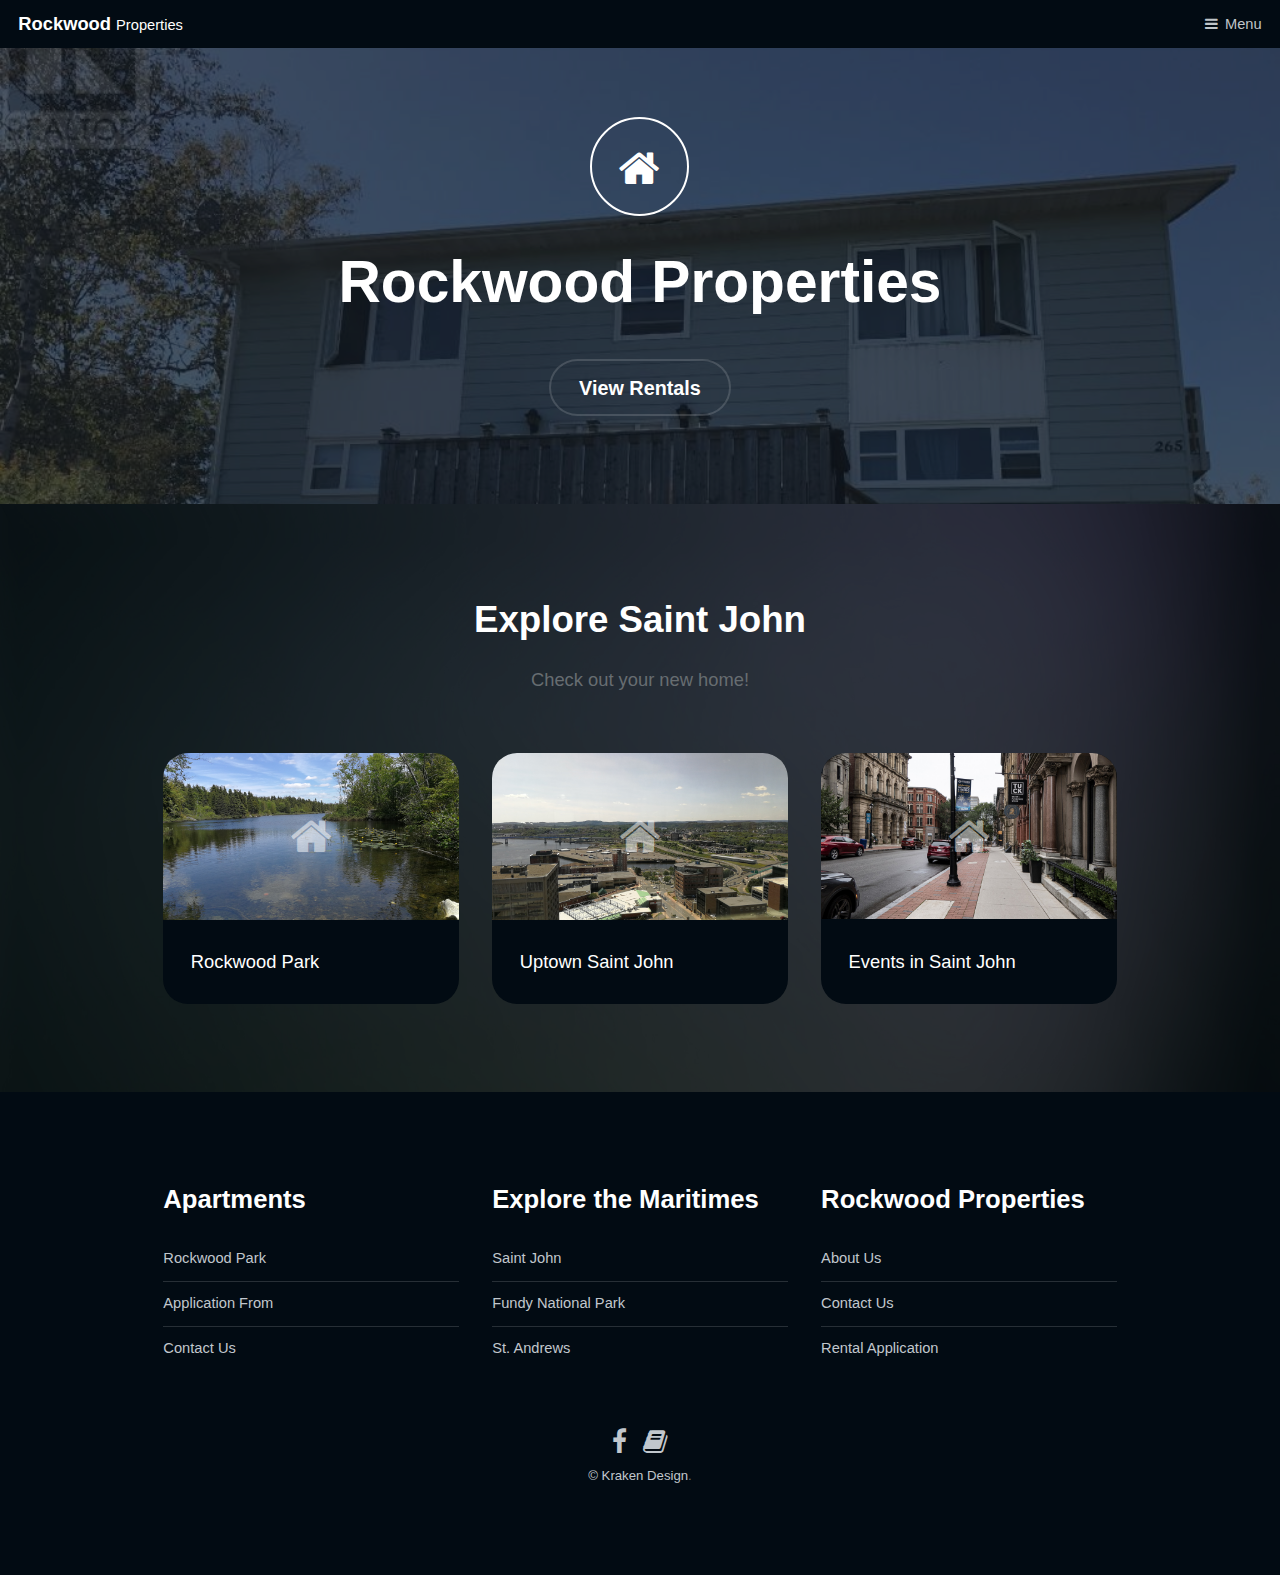
<file: index.html>
<!DOCTYPE HTML>
<!--
	Rockwood Properties by Kraken Design
	krakendesign.ca
	Copyright, permission required to use any resources from here
-->
<html>
	<head>
		<title>Rockwood Properties</title>
		<meta charset="utf-8" />
		<meta name="viewport" content="width=device-width, initial-scale=1" />
		<link rel="stylesheet" href="assets/css/main.css" />
		<link rel="icon" type="image/png" href="favicon.png"/>
	</head>
	<body>

		<!-- Header -->
			<header id="header">
				<h1><a href="https://rockwoodproperties.ca">Rockwood <span>Properties</span></a></h1>
				<a href="#menu">Menu</a>
			</header>

		<!-- Nav -->
			<nav id="menu">
				<ul class="links">
					<li><a href="index.html">Home</a></li>
					<li><a href="apply.html">Apply</a></li>
					<li><a href="contact.html">Contact</a></li>
					<li><a href="about.html">About</a></li>
				</ul>
			</nav>

			<!-- Banner -->
			<!--
				To use a video as your background, set data-video to the name of your video without
				its extension (eg. images/banner). Your video must be available in both .mp4 and .webm
				formats to work correctly.
			-->
				<section id="banner" data-video="images/banner">
					<div class="inner">
						<header>
							<i class="icon fa-home"></i>
							<h1>Rockwood Properties</h1>
							<p></p>
						</header>
						<a href="#main" class="button big alt scrolly">View Rentals</a>
					</div>

				</section>

		<!-- Main -->
			<div id="main">

			<!-- One -- Featured Properties -->
				<!-- <section class="wrapper style2">
					<div class="inner">
						<header class="align-center">
							<h2>Available Properties</h2>
						</header>
							<div class="flex flex-2">

								

								<div class="video col">
									<div class="image fit">
										<img src="apartments/2/images/1.jpg" alt="" />
										<div class="arrow">
											<div class="icon fa-home"></div>
										</div>
									</div>
									<p class="caption">
										265 Hawthorne Ave Ext #2
									</p>
									<a href="apartments/2/apartment.html" class="link"><span>Click Me</span></a>
								</div>

							</div>
					</div>
				</section> -->

			<!-- Two -- Apartments by size -->
				<!-- <section class="wrapper style2">
					<div class="inner">
						<header>
							<h2>View Apartments by size</h2>
							<p></p>
						</header>
						
							<div class="flex flex-tabs">
								<ul class="tab-list">
									<li><a href="#" data-tab="tab-1" class="active">1 Bedroom</a></li>
									<li><a href="#" data-tab="tab-2">2 Bedrooms</a></li>
									<li><a href="#" data-tab="tab-3">3 Bedrooms</a></li>
								</ul>
								<div class="tabs"> -->
									<!-- Tab 1 Bedroom -->
										<!-- <div class="tab tab-1 flex flex-3 active">
											
											<div class="video col">
												<div class="image fit">
													<img src="apartments/1/images/1.jpg" alt="" />
													<div class="arrow">
														<div class="icon fa-home"></div>
													</div>
												</div>
												<a href="apartments/1/apartment.html" class="link"><span>Click Me</span></a>
											</div>
											
											<div class="video col">
												<div class="image fit">
													<img src="apartments/2/images/1.jpg" alt="" />
													<div class="arrow">
														<div class="icon fa-home"></div>
													</div>
												</div>
												<a href="apartments/2/apartment.html" class="link"><span>Click Me</span></a>
											</div>
											
											<div class="video col">
												<div class="image fit">
													<img src="apartments/3/images/1.jpg" alt="" />
													<div class="arrow">
														<div class="icon fa-home"></div>
													</div>
												</div>
												<a href="apartments/3/apartment.html" class="link"><span>Click Me</span></a>
											</div>
											
											<div class="video col">
												<div class="image fit">
													<img src="apartments/4/images/1.jpg" alt="" />
													<div class="arrow">
														<div class="icon fa-home"></div>
													</div>
												</div>
												<a href="apartments/4/apartment.html" class="link"><span>Click Me</span></a>
											</div>
										</div> -->

									<!-- Tab 2 Bedroom -->
										<!-- <div class="tab tab-2 flex flex-3">
											
												<div class="video col">
													<div class="image fit">
														<img src="apartments/5/images/1.jpg" alt="" />
														<div class="arrow">
															<div class="icon fa-home"></div>
														</div>
													</div>
													<a href="apartments/5/apartment.html" class="link"><span>Click Me</span></a>
												</div>

												<div class="video col">
													<div class="image fit">
														<img src="apartments/6/images/1.jpg" alt="" />
														<div class="arrow">
															<div class="icon fa-home"></div>
														</div>
													</div>
													<a href="apartments/6/apartment.html" class="link"><span>Click Me</span></a>
												</div>

												<div class="video col">
													<div class="image fit">
														<img src="apartments/7/images/1.jpg" alt="" />
														<div class="arrow">
															<div class="icon fa-home"></div>
														</div>
													</div>
													<a href="apartments/7/apartment.html" class="link"><span>Click Me</span></a>
												</div>
										</div> -->

									<!-- Tab 3 Bedroom -->
										<!-- <div class="tab tab-3 flex flex-3">
											
												<div class="video col">
													<div class="image fit">
														<img src="apartments/8/images/1.jpg" alt="" />
														<div class="arrow">
															<div class="icon fa-home"></div>
														</div>
													</div>
													<a href="apartments/8/apartment.html" class="link"><span>Click Me</span></a>
												</div>

												<div class="video col">
													<div class="image fit">
														<img src="apartments/9/images/1.jpg" alt="" />
														<div class="arrow">
															<div class="icon fa-home"></div>
														</div>
													</div>
													<a href="apartments/9/apartment.html" class="link"><span>Click Me</span></a>
												</div>
										</div>
								</div>
							</div>
					</div>
				</section> -->

			<!-- Three -- Explore -->
				<section class="wrapper ">
					<div class="inner">
						<header class="align-center">
							<h2>Explore Saint John</h2>
							<p>Check out your new home!</p>
						</header>

						<!-- 3 Column Video Section -->
							<div class="flex flex-3">

								<!-- Rockwood Park -->
								<div class="video col">
									<div class="image fit">
										<img src="images/explore01.jpg" alt="" />
										<div class="arrow">
											<div class="icon fa-home"></div>
										</div>
									</div>
									<p class="caption">
										Rockwood Park
									</p>
									<a href="http://www.rockwoodpark.ca/main.html" class="link" target="_blank"><span>Click Me</span></a>
								</div>

								<!-- Uptown Saint John -->
								<div class="video col">
									<div class="image fit">
										<img src="images/explore02.jpg" alt="" />
										<div class="arrow">
											<div class="icon fa-home"></div>
										</div>
									</div>
									<p class="caption">
										Uptown Saint John
									</p>
									<a href="https://uptownsj.com/" class="link" target="_blank"><span>Click Me</span></a>
								</div>

								<!-- Events Saint John -->
								<div class="video col">
									<div class="image fit">
										<img src="images/explore03.jpg" alt="" />
										<div class="arrow">
											<div class="icon fa-home"></div>
										</div>
									</div>
									<p class="caption">
										Events in Saint John
									</p>
									<a href="https://uptownsj.com/events-calendar/" class="link" target="_blank"><span>Click Me</span></a>
								</div>
							</div>
					</div>
				</section>

			</div>

		<!-- Footer -->
			<footer id="footer">
				<div class="inner">
					<div class="flex flex-3">
						<div class="col">
							<h3>Apartments</h3>
							<ul class="alt">
								<li><a href="index.html" class="link">Rockwood Park</a></li>
								<li><a href="apply.html">Application From</a></li>
								<li><a href="contact.html">Contact Us</a></li>
							</ul>
						</div>
						<div class="col">
							<h3>Explore the Maritimes</h3>
							<ul class="alt">
								<li><a href="https://uptownsj.com/" target="_blank">Saint John</a></li>
								<li><a href="https://www.pc.gc.ca/en/pn-np/nb/fundy" target="_blank">Fundy National Park</a></li>
								<li><a href="https://standrewsbythesea.ca/" target="_blank">St. Andrews</a></li>
							</ul>
						</div>
						<div class="col">
							<h3>Rockwood Properties</h3>
							<ul class="alt">
								<li><a href="about.html">About Us</a></li>
								<li><a href="contact.html">Contact Us</a></li>
								<li><a href="apply.html">Rental Application</a></li>
							</ul>
						</div>
					</div>
				</div>
				<div class="copyright">
					<ul class="icons">
						<li><a href="https://www.facebook.com/RockwoodProperties" class="icon fa-facebook"><span class="label">Facebook</span></a></li>
						<li><a href="contact.html" class="icon fa-book"><span class="label">Email</span></a></li>
					</ul>
					<a href="https://krakendesign.ca">&copy; Kraken Design</a>.
				</div>
			</footer>

		<!-- Scripts -->
			<script src="assets/js/jquery.min.js"></script>
			<script src="assets/js/jquery.scrolly.min.js"></script>
			<script src="assets/js/skel.min.js"></script>
			<script src="assets/js/util.js"></script>
			<script src="assets/js/main.js"></script>

	</body>
</html>
</file>
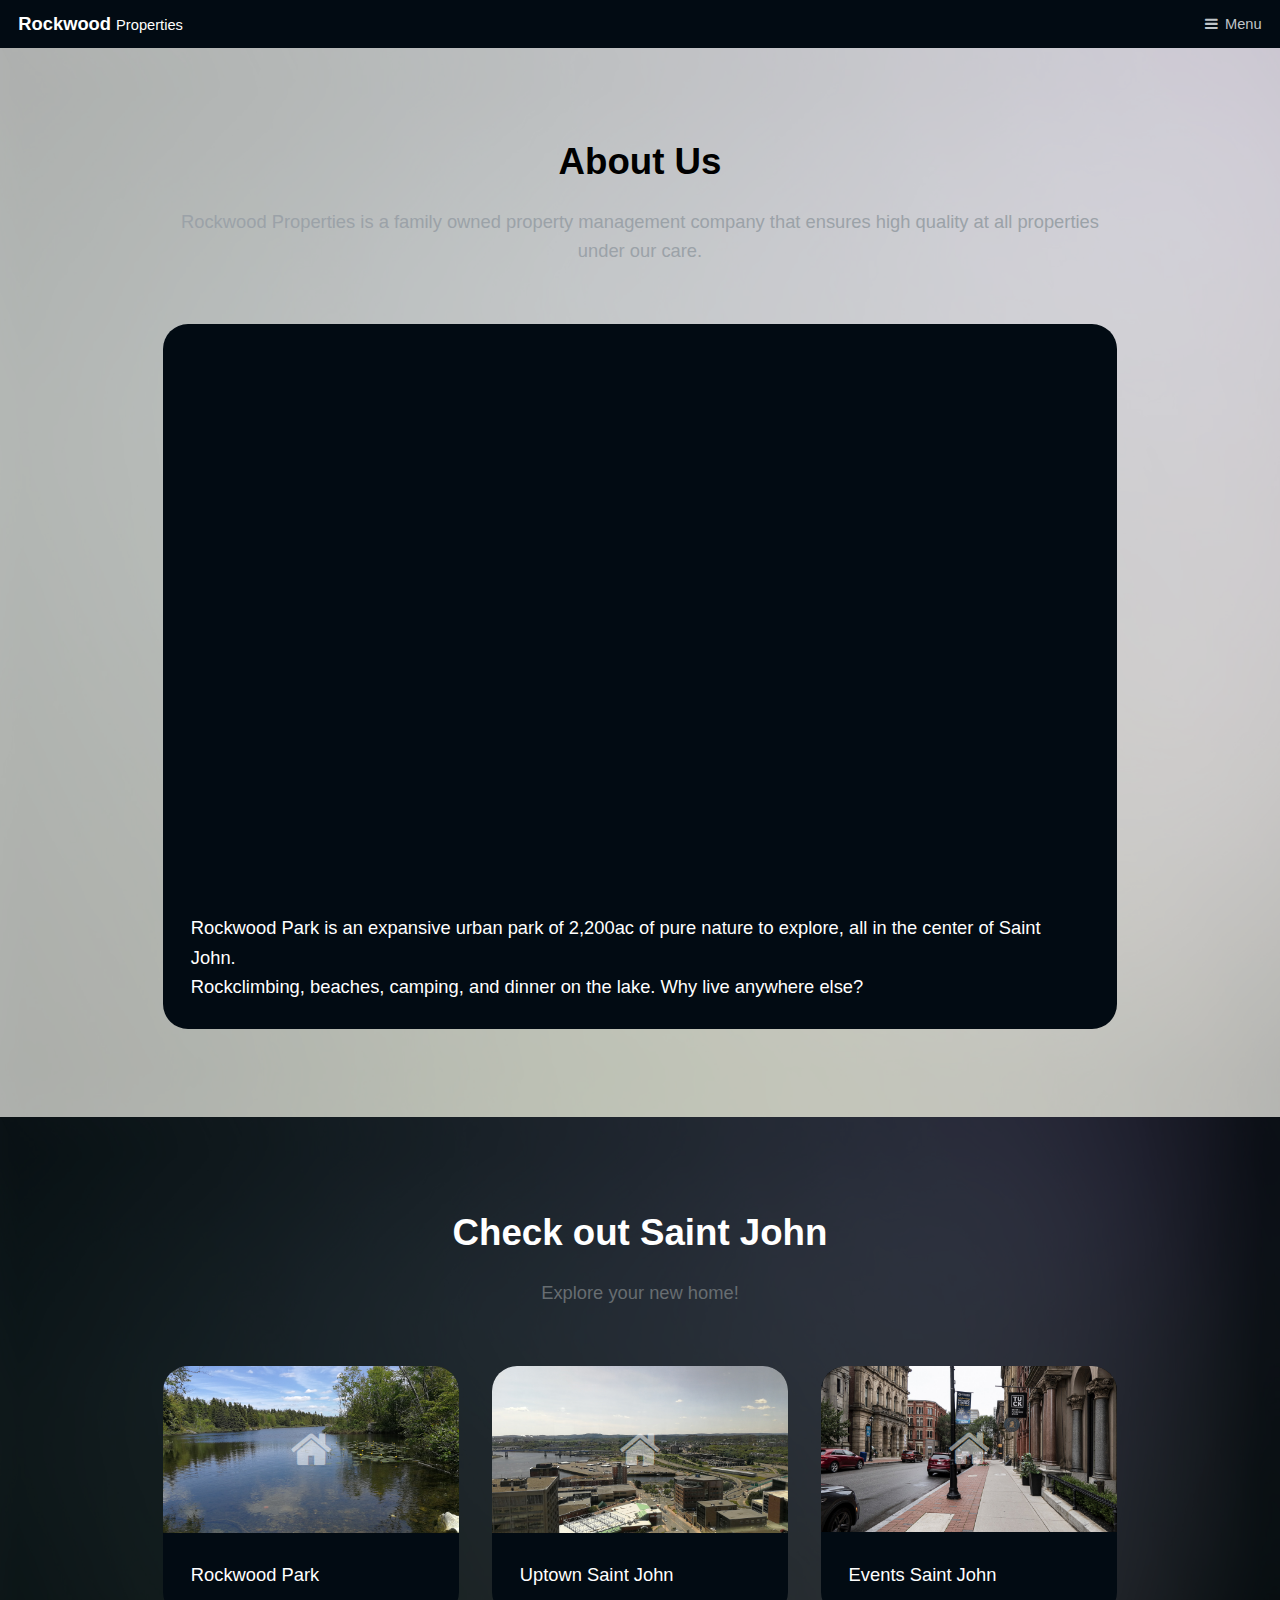
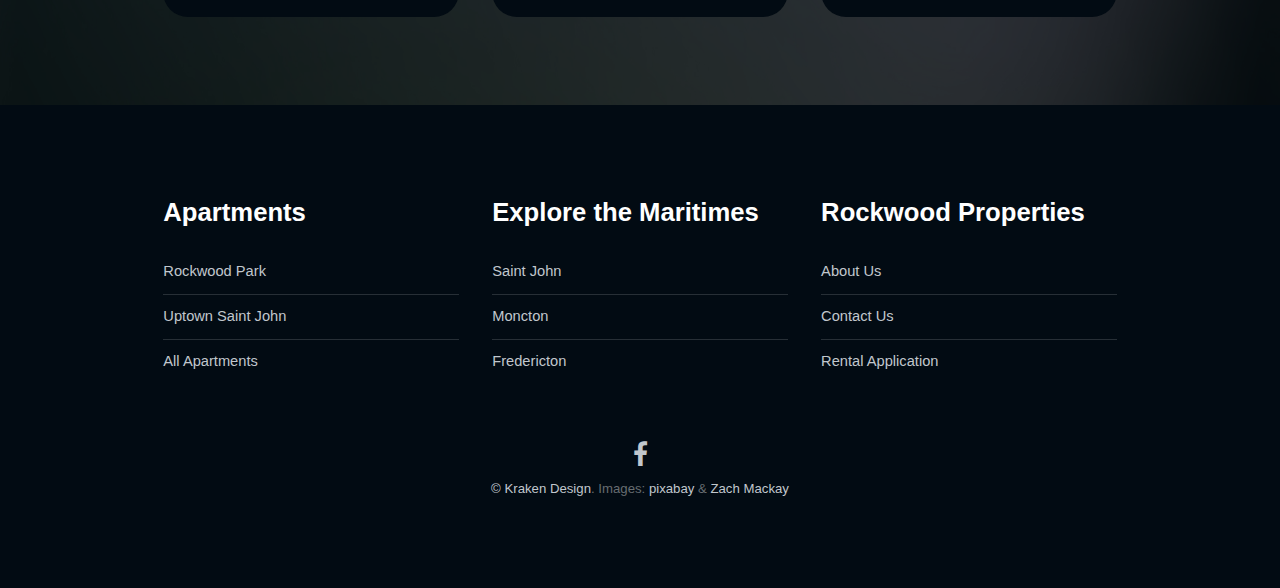
<file: about.html>
<!DOCTYPE HTML>
<!--
	Rockwood Properties by Kraken Design
	krakendesign.ca
	Copyright, permission required to use any resources from here
-->
<html>
	<head>
		<title>Rockwood Properties</title>
		<meta charset="utf-8" />
		<meta name="viewport" content="width=device-width, initial-scale=1" />
		<link rel="stylesheet" href="assets/css/main.css" />
		<link rel="icon" type="image/png" href="favicon.png"/>
	</head>
	<body class="subpage">

		<!-- Header -->
			<header id="header">
				<h1><a href="https://rockwoodproperties.ca">Rockwood <span>Properties</span></a></h1>
				<a href="#menu">Menu</a>
			</header>

		<!-- Nav -->
			<nav id="menu">
				<ul class="links">
					<li><a href="index.html">Home</a></li>
					<li><a href="apply.html">Apply</a></li>
					<li><a href="contact.html">Contact</a></li>
					<li><a href="about.html">About</a></li>
				</ul>
			</nav>

		<!-- Main -->
		<div id="main">

			<!-- One -->
				<section class="wrapper style2">
					<div class="inner">
						<header class="align-center">
							<h2>About Us</h2>
							<p>Rockwood Properties is a family owned property management company that ensures high quality at all properties under our care.</p>
							<p></p>
						</header>
						<div class="video">
							<div class="video-wrapper">
								<iframe src="https://www.google.com/maps/embed?pb=!1m21!1m12!1m3!1d6004.282165749782!2d-66.05738918810069!3d45.29133066724356!2m3!1f0!2f0!3f0!3m2!1i1024!2i768!4f13.1!4m6!3e2!4m0!4m3!3m2!1d45.2876348!2d-66.06153019999999!5e1!3m2!1sen!2sca!4v1611616242511!5m2!1sen!2sca" width="600" height="450" frameborder="0" style="border:0;" allowfullscreen="" aria-hidden="false" tabindex="0"></iframe>
							</div>
							<p class="caption">
								Rockwood Park is an expansive urban park of 2,200ac of pure nature to explore, all in the center of Saint John. 
								<br>
								Rockclimbing, beaches, camping, and dinner on the lake. Why live anywhere else?  
							</p>
							
						</div>
						<p>
							
						</p>
						<p>

						</p>
					</div>
				</section>

			<!-- Three -- Explore -->
			<section class="wrapper ">
				<div class="inner">
					<header class="align-center">
						<h2>Check out Saint John</h2>
						<p>Explore your new home!</p>
					</header>

					<!-- 3 Column Video Section -->
						<div class="flex flex-3">

							<!-- Rockwood Park -->
							<div class="video col">
								<div class="image fit">
									<img src="images/explore01.jpg" alt="" />
									<div class="arrow">
										<div class="icon fa-home"></div>
									</div>
								</div>
								<p class="caption">
									Rockwood Park
								</p>
								<a href="http://www.rockwoodpark.ca/main.html" class="link"><span>Click Me</span></a>
							</div>

							<!-- Uptown Saint John -->
							<div class="video col">
								<div class="image fit">
									<img src="images/explore02.jpg" alt="" />
									<div class="arrow">
										<div class="icon fa-home"></div>
									</div>
								</div>
								<p class="caption">
									Uptown Saint John
								</p>
								<a href="https://uptownsj.com/" class="link"><span>Click Me</span></a>
							</div>

							<!-- Events Saint John -->
							<div class="video col">
								<div class="image fit">
									<img src="images/explore03.jpg" alt="" />
									<div class="arrow">
										<div class="icon fa-home"></div>
									</div>
								</div>
								<p class="caption">
									Events Saint John
								</p>
								<a href="https://uptownsj.com/events-calendar/" class="link"><span>Click Me</span></a>
							</div>
						</div>
				</div>
			</section>

		</div>

		<!-- Footer -->
		<footer id="footer">
			<div class="inner">
				<div class="flex flex-3">
					<div class="col">
						<h3>Apartments</h3>
						<ul class="alt">
							<li><a href="index.html">Rockwood Park</a></li>
							<li><a href="index.html">Uptown Saint John</a></li>
							<li><a href="index.html">All Apartments</a></li>
						</ul>
					</div>
					<div class="col">
						<h3>Explore the Maritimes</h3>
						<ul class="alt">
							<li><a href="https://uptownsj.com/">Saint John</a></li>
							<li><a href="https://downtownmoncton.com/">Moncton</a></li>
							<li><a href="https://www.tourismfredericton.ca/en">Fredericton</a></li>
						</ul>
					</div>
					<div class="col">
						<h3>Rockwood Properties</h3>
						<ul class="alt">
							<li><a href="about.html">About Us</a></li>
							<li><a href="contact.html">Contact Us</a></li>
							<li><a href="application.html">Rental Application</a></li>
						</ul>
					</div>
				</div>
			</div>
			<div class="copyright">
				<ul class="icons">
					<li><a href="#" class="icon fa-facebook"><span class="label">Facebook</span></a></li>
				</ul>
				<a href="https://krakendesign.ca">&copy; Kraken Design</a>. Images: <a href="https://pixabay.com">pixabay</a> & <a href="https://zachmackay.com/">Zach Mackay</a>
			</div>
		</footer>

		<!-- Scripts -->
		<script src="assets/js/jquery.min.js"></script>
		<script src="assets/js/jquery.scrolly.min.js"></script>
		<script src="assets/js/skel.min.js"></script>
		<script src="assets/js/util.js"></script>
		<script src="assets/js/main.js"></script>

	</body>
</html>
</file>
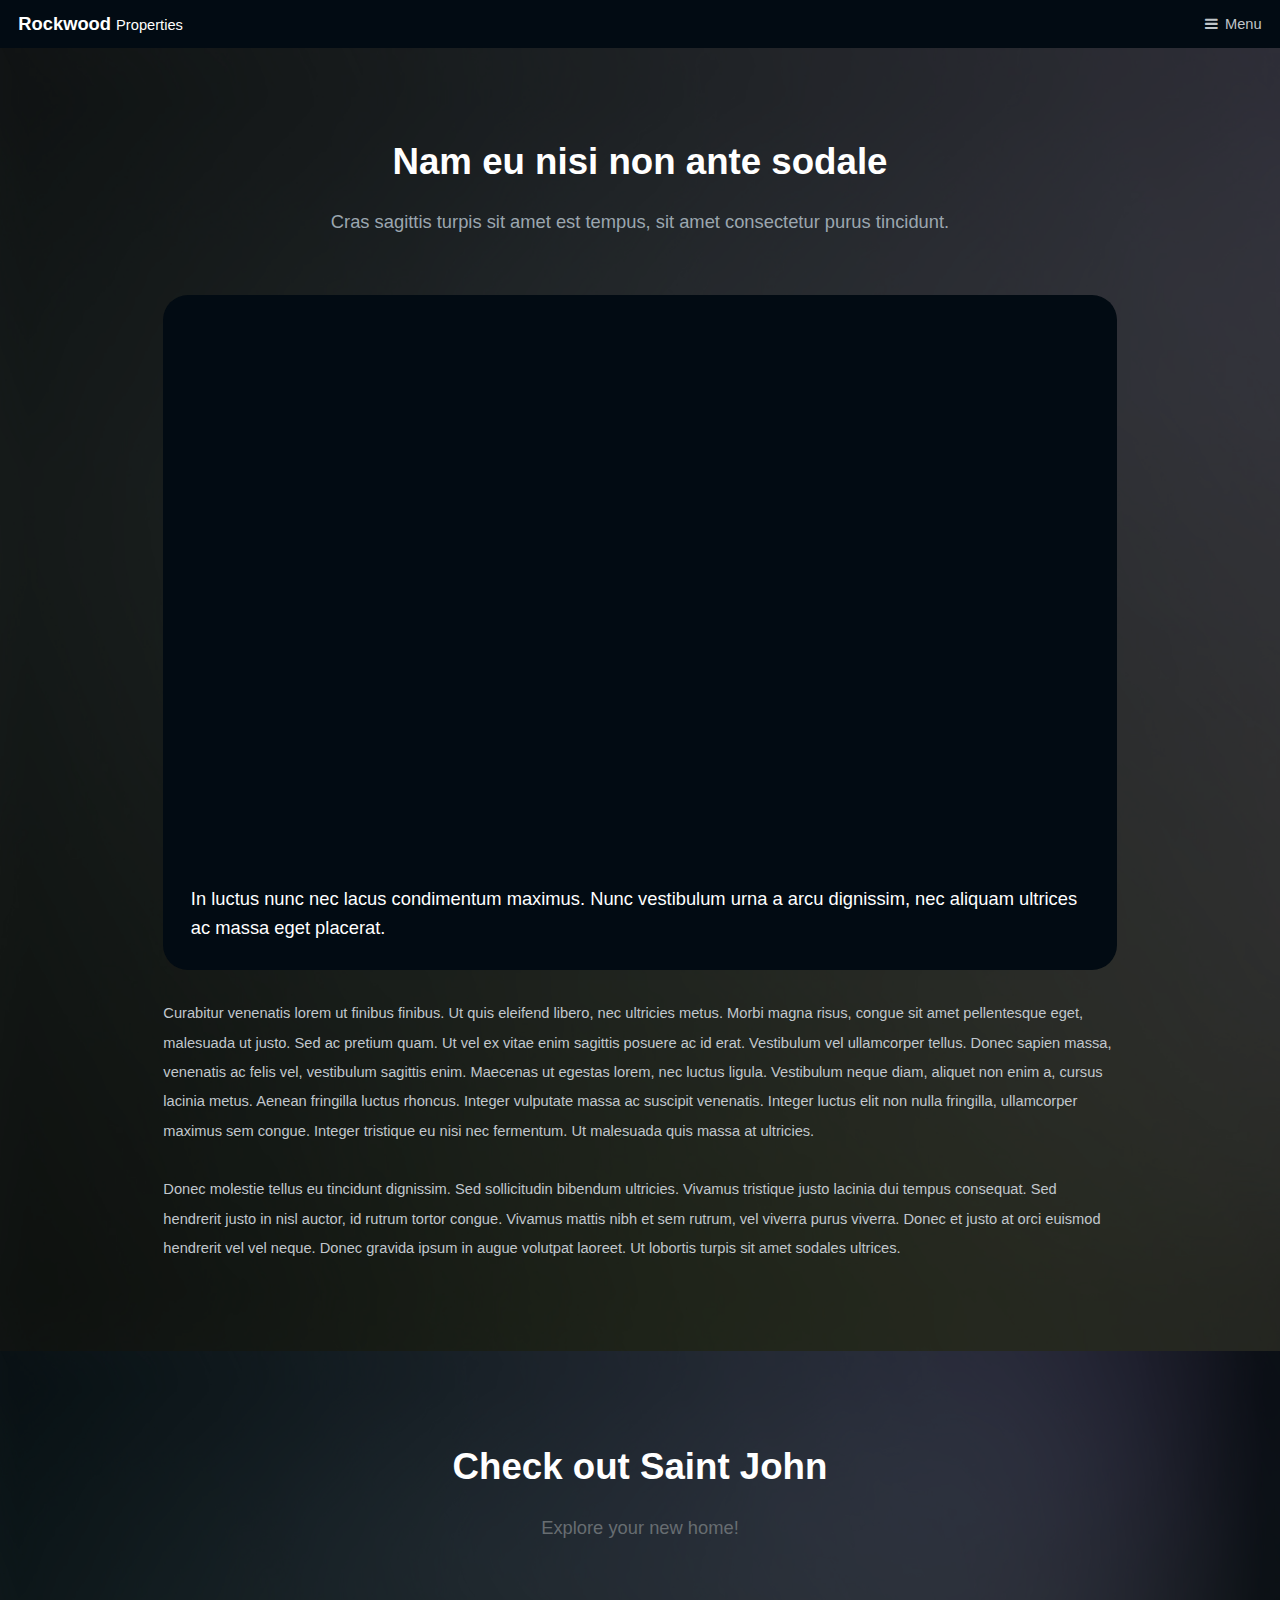
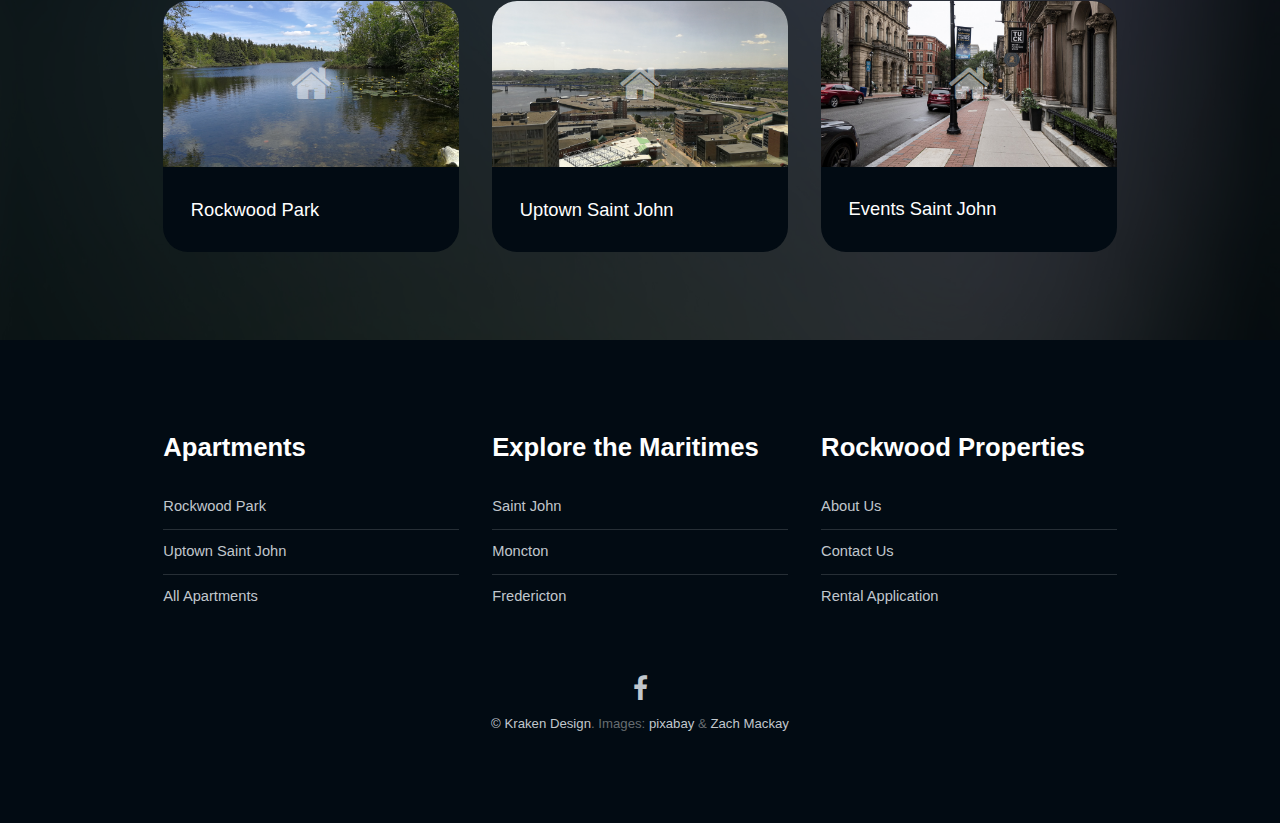
<file: application.html>
<!DOCTYPE HTML>
<!--
	Rockwood Properties by Kraken Design
	krakendesign.ca
	Copyright, permission required to use any resources from here
-->
<html>
	<head>
		<title>Rockwood Properties</title>
		<meta charset="utf-8" />
		<meta name="viewport" content="width=device-width, initial-scale=1" />
		<link rel="stylesheet" href="assets/css/main.css" />
	</head>
	<body class="subpage">

		<!-- Header -->
			<header id="header">
				<h1><a href="#">Rockwood <span>Properties</span></a></h1>
				<a href="#menu">Menu</a>
			</header>

		<!-- Nav -->
			<nav id="menu">
				<ul class="links">
					<li><a href="index.html">Apartments</a></li>
					<li><a href="application.html">Apply</a></li>
					<li><a href="about.html">About</a></li>
					<li><a href="contact.html">Contact</a></li>
				</ul>
			</nav>

		<!-- Main -->
		<div id="main">

			<!-- One -->
				<section class="wrapper style1">
					<div class="inner">
						<header class="align-center">
							<h2>Nam eu nisi non ante sodale</h2>
							<p>Cras sagittis turpis sit amet est tempus, sit amet consectetur purus tincidunt.</p>
						</header>
						<div class="video">
							<div class="video-wrapper">
								<iframe width="560" height="315" src="https://www.youtube.com/embed/s6zR2T9vn2c" frameborder="0" allowfullscreen></iframe>
							</div>
							<p class="caption">
								In luctus nunc nec lacus condimentum maximus. Nunc vestibulum urna a arcu dignissim, nec aliquam ultrices ac massa eget placerat.
							</p>
						</div>
						<p>Curabitur venenatis lorem ut finibus finibus. Ut quis eleifend libero, nec ultricies metus. Morbi magna risus, congue sit amet pellentesque eget, malesuada ut justo. Sed ac pretium quam. Ut vel ex vitae enim sagittis posuere ac id erat. Vestibulum vel ullamcorper tellus. Donec sapien massa, venenatis ac felis vel, vestibulum sagittis enim. Maecenas ut egestas lorem, nec luctus ligula. Vestibulum neque diam, aliquet non enim a, cursus lacinia metus. Aenean fringilla luctus rhoncus. Integer vulputate massa ac suscipit venenatis. Integer luctus elit non nulla fringilla, ullamcorper maximus sem congue. Integer tristique eu nisi nec fermentum. Ut malesuada quis massa at ultricies.</p>
						<p>Donec molestie tellus eu tincidunt dignissim. Sed sollicitudin bibendum ultricies. Vivamus tristique justo lacinia dui tempus consequat. Sed hendrerit justo in nisl auctor, id rutrum tortor congue. Vivamus mattis nibh et sem rutrum, vel viverra purus viverra. Donec et justo at orci euismod hendrerit vel vel neque. Donec gravida ipsum in augue volutpat laoreet. Ut lobortis turpis sit amet sodales ultrices.</p>
					</div>
				</section>

			<!-- Three -- Explore -->
			<section class="wrapper ">
				<div class="inner">
					<header class="align-center">
						<h2>Check out Saint John</h2>
						<p>Explore your new home!</p>
					</header>

					<!-- 3 Column Video Section -->
						<div class="flex flex-3">

							<!-- Rockwood Park -->
							<div class="video col">
								<div class="image fit">
									<img src="images/explore01.jpg" alt="" />
									<div class="arrow">
										<div class="icon fa-home"></div>
									</div>
								</div>
								<p class="caption">
									Rockwood Park
								</p>
								<a href="http://www.rockwoodpark.ca/main.html" class="link"><span>Click Me</span></a>
							</div>

							<!-- Uptown Saint John -->
							<div class="video col">
								<div class="image fit">
									<img src="images/explore02.jpg" alt="" />
									<div class="arrow">
										<div class="icon fa-home"></div>
									</div>
								</div>
								<p class="caption">
									Uptown Saint John
								</p>
								<a href="https://uptownsj.com/" class="link"><span>Click Me</span></a>
							</div>

							<!-- Events Saint John -->
							<div class="video col">
								<div class="image fit">
									<img src="images/explore03.jpg" alt="" />
									<div class="arrow">
										<div class="icon fa-home"></div>
									</div>
								</div>
								<p class="caption">
									Events Saint John
								</p>
								<a href="https://uptownsj.com/events-calendar/" class="link"><span>Click Me</span></a>
							</div>
						</div>
				</div>
			</section>

		</div>

		<!-- Footer -->
		<footer id="footer">
			<div class="inner">
				<div class="flex flex-3">
					<div class="col">
						<h3>Apartments</h3>
						<ul class="alt">
							<li><a href="index.html">Rockwood Park</a></li>
							<li><a href="index.html">Uptown Saint John</a></li>
							<li><a href="index.html">All Apartments</a></li>
						</ul>
					</div>
					<div class="col">
						<h3>Explore the Maritimes</h3>
						<ul class="alt">
							<li><a href="https://uptownsj.com/">Saint John</a></li>
							<li><a href="https://downtownmoncton.com/">Moncton</a></li>
							<li><a href="https://www.tourismfredericton.ca/en">Fredericton</a></li>
						</ul>
					</div>
					<div class="col">
						<h3>Rockwood Properties</h3>
						<ul class="alt">
							<li><a href="about.html">About Us</a></li>
							<li><a href="contact.html">Contact Us</a></li>
							<li><a href="application.html">Rental Application</a></li>
						</ul>
					</div>
				</div>
			</div>
			<div class="copyright">
				<ul class="icons">
					<li><a href="#" class="icon fa-facebook"><span class="label">Facebook</span></a></li>
				</ul>
				<a href="https://krakendesign.ca">&copy; Kraken Design</a>. Images: <a href="https://pixabay.com">pixabay</a> & <a href="https://zachmackay.com/">Zach Mackay</a>
			</div>
		</footer>

		<!-- Scripts -->
		<script src="assets/js/jquery.min.js"></script>
		<script src="assets/js/jquery.scrolly.min.js"></script>
		<script src="assets/js/skel.min.js"></script>
		<script src="assets/js/util.js"></script>
		<script src="assets/js/main.js"></script>

	</body>
</html>
</file>
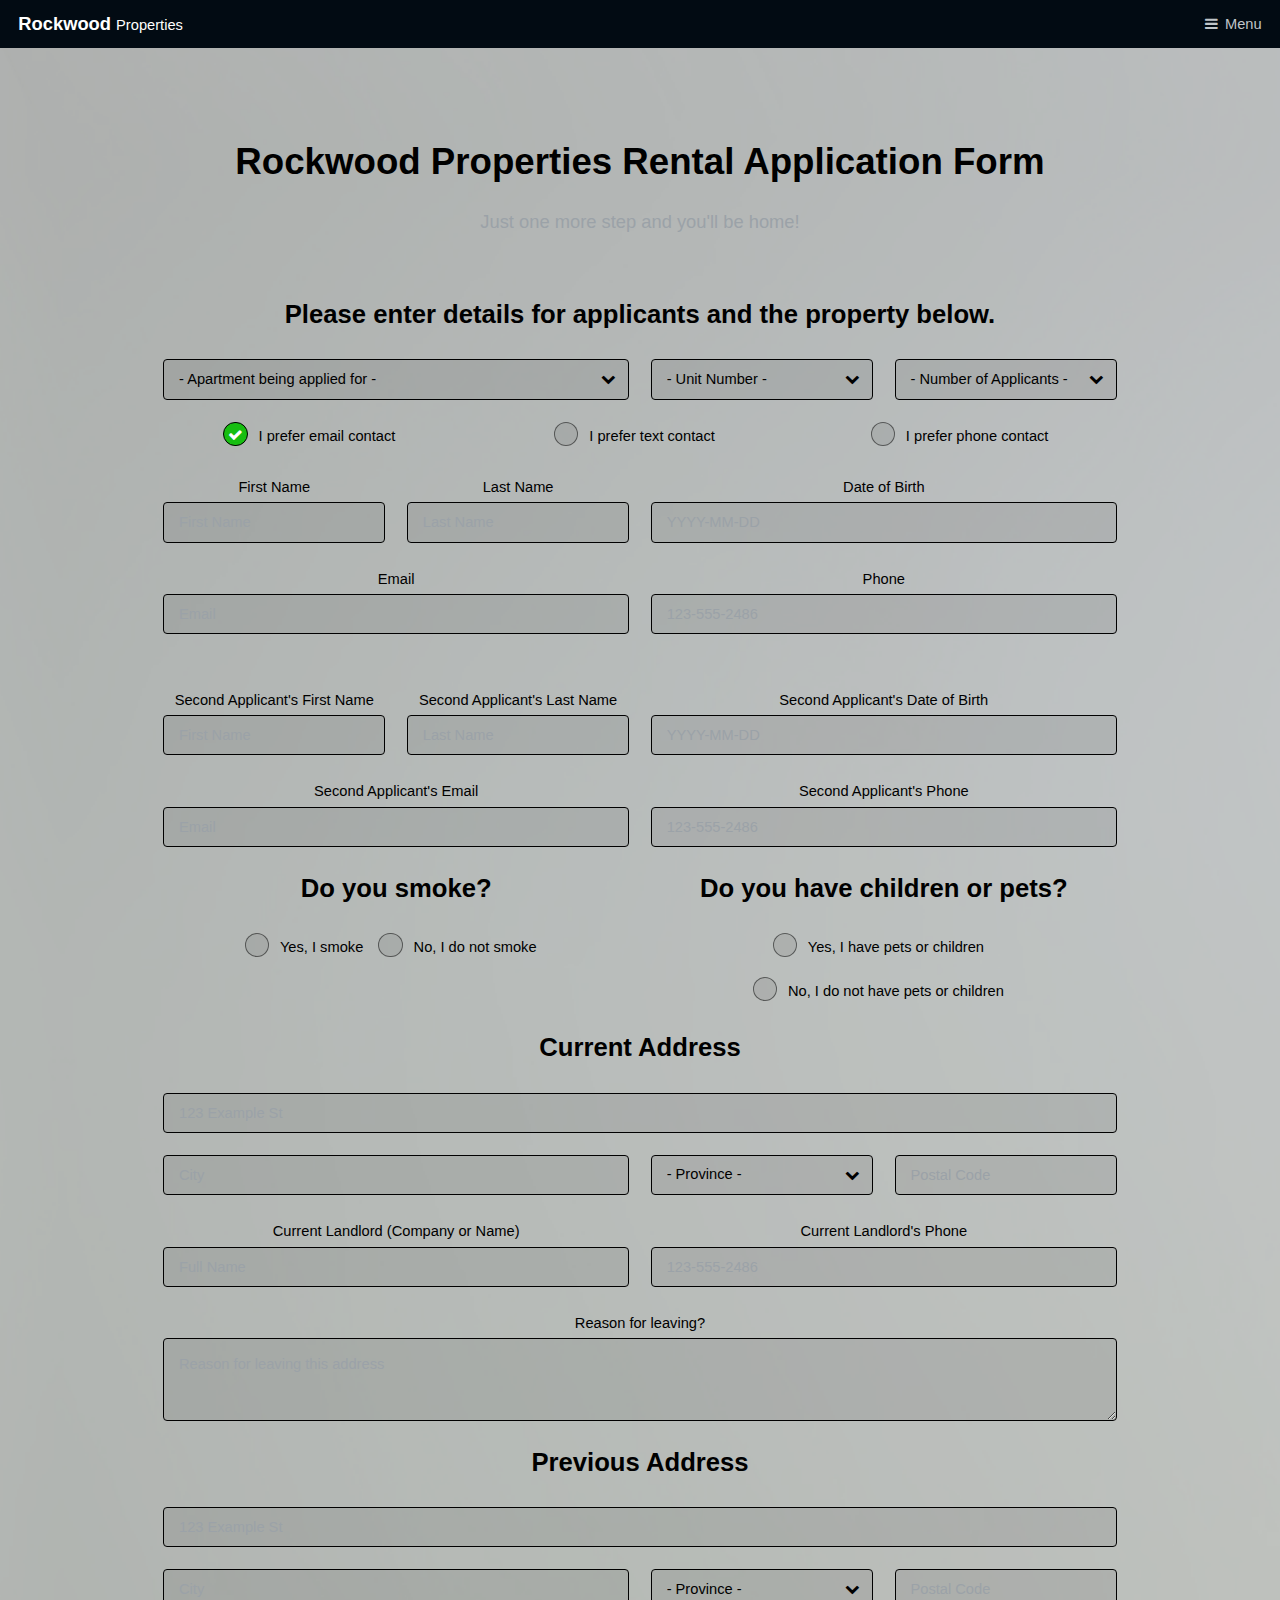
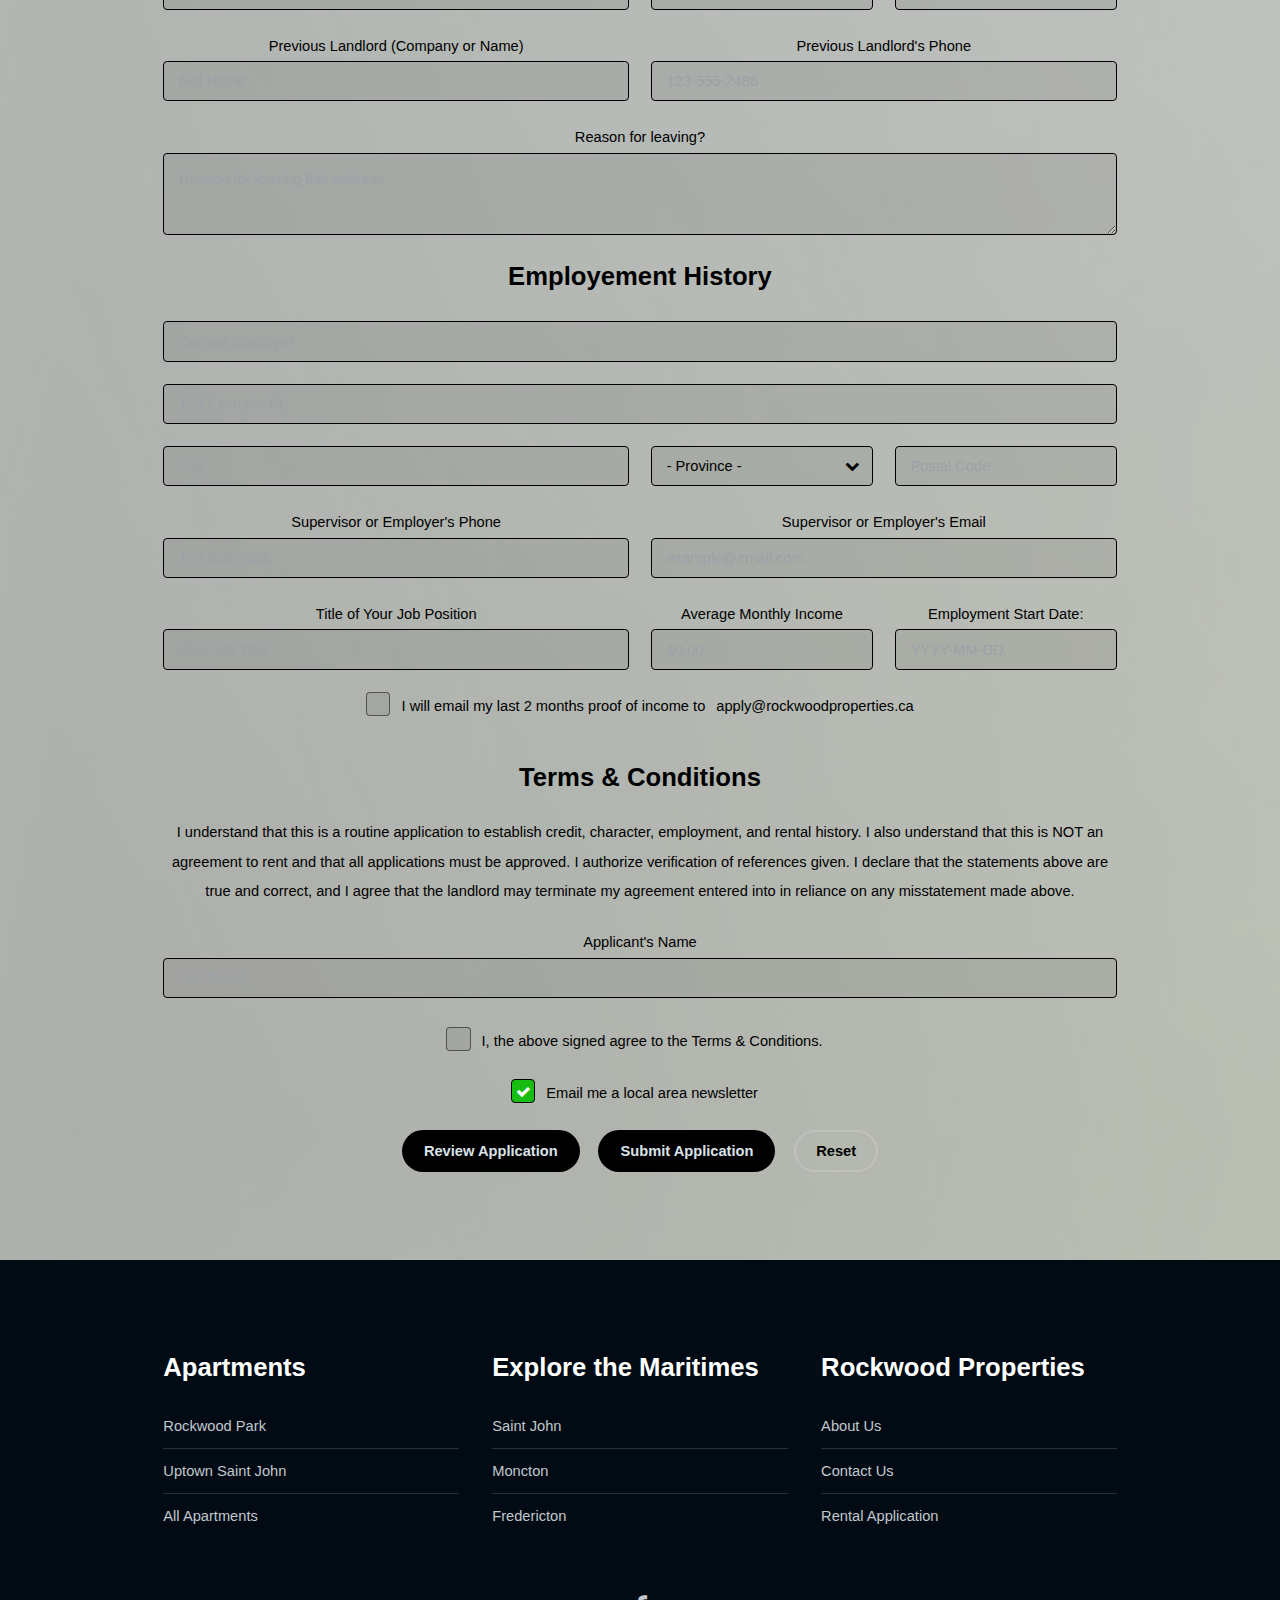
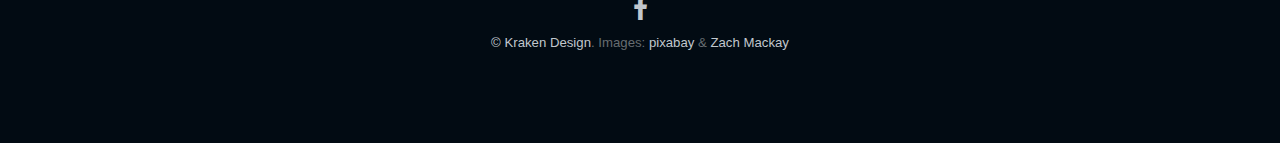
<file: apply.html>
<!DOCTYPE HTML>
<!--
	Rockwood Properties by Kraken Design
	krakendesign.ca
	Copyright, permission required to use any resources from here
-->
<html>
	<head>
		<title>Rockwood Properties</title>
		<meta charset="utf-8" />
		<meta name="viewport" content="width=device-width, initial-scale=1" />
		<link rel="stylesheet" href="assets/css/main.css" />
		<link rel="icon" type="image/png" href="favicon.png"/>
	</head>
	<body class="subpage">

		<!-- Header -->
			<header id="header">
				<h1><a href="https://rockwoodproperties.ca">Rockwood <span>Properties</span></a></h1>
				<a href="#menu">Menu</a>
			</header>

		<!-- Nav -->
			<nav id="menu">
				<ul class="links">
					<li><a href="index.html">Home</a></li>
					<li><a href="apply.html">Apply</a></li>
					<li><a href="contact.html">Contact</a></li>
					<li><a href="about.html">About</a></li>
				</ul>
			</nav>

		<!-- Main -->
		<div id="main top">
		
			<!-- Three -- Explore -->
			<section class="wrapper style2">
				<div class="inner">
					<header class="align-center">
						<h2>Rockwood Properties Rental Application Form</h2>
						<p>Just one more step and you'll be home!</p>
					</header>

					<!-- 3 Column Video Section -->
						<div class="align-center">

							<!-- Rockwood Park -->
							<!-- Form -->
							<h3>Please enter details for applicants and the property below.</h3>

							<form method="post" action="#">
								<div class="row uniform">
									<div class="6u 12u$(xsmall)">
										<div class="select-wrapper">
											<select name="category" id="category">
												<option value="">- Apartment being applied for -</option>
												<option value="1">265 Hawthorne Avenue Extension</option>
											</select>
										</div>
									</div>
									<div class="3u 12u$(xsmall)">
										<div class="select-wrapper">
											<select name="category" id="category">
												<option value="">- Unit Number -</option>
												<option value="1">1</option>
												<option value="2">2</option>
											</select>
										</div>
									</div>
									<div class="3u$ 12u$(xsmall)">
										<div class="select-wrapper">
											<select name="category" id="category">
												<option value="">- Number of Applicants -</option>
												<option value="1">1</option>
												<option value="2">2</option>
												<option value="3">3</option>
												<option value="4">4</option>
											</select>
										</div>
									</div>

									<div class="4u 12u$(small)">
										<input type="radio" id="contactPreference-email" name="contactPreference" checked>
										<label for="contactPreference-email">I prefer email contact</label>
									</div>
									<div class="4u 12u$(small)">
										<input type="radio" id="contactPreference-text" name="contactPreference">
										<label for="contactPreference-text">I prefer text contact</label>
									</div>
									<div class="4u$ 12u$(small)">
										<input type="radio" id="contactPreference-phone" name="contactPreference">
										<label for="contactPreference-phone">I prefer phone contact</label>
									</div>

									<div class="3u 12u$(xsmall)">
										First Name
										<input type="text" name="name" id="name" value="" placeholder="First Name" />
									</div>
									<div class="3u 12u$(xsmall)">
										Last Name
										<input type="text" name="name" id="name" value="" placeholder="Last Name" />
									</div>
									<div class="6u$ 12u$(xsmall)">
										Date of Birth
										<input type="text" name="birthdate" id="birthdate" value="" placeholder="YYYY-MM-DD" />
									</div>
									<div class="6u 12u$(xsmall)">
										Email
										<input type="email" name="email" id="email" value="" placeholder="Email" />
									</div>
									<div class="6u$ 12u$(xsmall)">
										Phone
										<input type="text" name="telNo" id="telNo" value="" placeholder="123-555-2486" />
									</div>
									
									<br><br>
									<div class="3u 12u$(xsmall)">
										Second Applicant's First Name
										<input type="text" name="name" id="name" value="" placeholder="First Name" />
									</div>
									<div class="3u 12u$(xsmall)">
										Second Applicant's Last Name
										<input type="text" name="name" id="name" value="" placeholder="Last Name" />
									</div>
									<div class="6u$ 12u$(xsmall)">
										Second Applicant's Date of Birth
										<input type="text" name="birthdate" id="birthdate" value="" placeholder="YYYY-MM-DD" />
									</div>
									<div class="6u 12u$(xsmall)">
										Second Applicant's Email
										<input type="email" name="email" id="email" value="" placeholder="Email" />
									</div>
									<div class="6u$ 12u$(xsmall)">
										Second Applicant's Phone
										<input type="text" name="telNo" id="telNo" value="" placeholder="123-555-2486" />
									</div>

									<div class="6u 12u$(xsmall)">
										<h3>Do you smoke?</h3>
										<input type="radio" id="smoking-yes" name="smoking">
										<label for="smoking-yes">Yes, I smoke</label>
										<input type="radio" id="smoking-no" name="smoking">
										<label for="smoking-no">No, I do not smoke</label>
									</div>
									<div class="6u 12u$(xsmall)">
										<h3>Do you have children or pets?</h3>
										<input type="radio" id="pets-yes" name="pets">
										<label for="pets-yes">Yes, I have pets or children</label>
										<input type="radio" id="pets-no" name="pets">
										<label for="pets-no">No, I do not have pets or children</label>
									</div>

									<div class="12u$ 12u$(xsmall)">
										<h3>Current Address</h3>
										<input type="text" name="name" id="name" value="" placeholder="123 Example St" />
									</div>
									<div class="6u 12u$(xsmall)">
										<input type="text" name="name" id="name" value="" placeholder="City" />
									</div>
									<div class="3u 12u$(xsmall)">
										<div class="select-wrapper">
											<select name="category" id="category">
												<option value="">- Province -</option>
												<option value="1">Alberta</option>
												<option value="1">British Columbia</option>
												<option value="1">Manitoba</option>
												<option value="1">New Brunswick</option>
												<option value="1">Newfoundland and Labrador</option>
												<option value="1">Northwest Territories</option>
												<option value="1">Nova Scotia</option>
												<option value="1">Nunavut</option>
												<option value="1">Ontario</option>
												<option value="1">Prince Edward Island</option>
												<option value="1">Quebec</option>
												<option value="1">Saskatchewan</option>
												<option value="1">Yukon</option>
											</select>
										</div>
									</div>
									<div class="3u$ 12u$(xsmall)">
										<input type="text" name="name" id="name" value="" placeholder="Postal Code" />
									</div>
									<div class="6u 12u$(xsmall)">
										Current Landlord (Company or Name)
										<input type="text" name="name" id="name" value="" placeholder="Full Name" />
									</div>
									<div class="6u$ 12u$(xsmall)">
										Current Landlord's Phone
										<input type="text" name="telNo" id="telNo" value="" placeholder="123-555-2486" />
									</div>
									<div class="12u$">
										Reason for leaving?
										<textarea name="message" id="message" placeholder="Reason for leaving this address" rows="2"></textarea>
									</div>

									<div class="12u$ 12u$(xsmall)">
										<h3>Previous Address</h3>
										<input type="text" name="name" id="name" value="" placeholder="123 Example St" />
									</div>
									<div class="6u 12u$(xsmall)">
										<input type="text" name="name" id="name" value="" placeholder="City" />
									</div>
									<div class="3u 12u$(xsmall)">
										<div class="select-wrapper">
											<select name="category" id="category">
												<option value="">- Province -</option>
												<option value="AB">Alberta</option>
												<option value="BC">British Columbia</option>
												<option value="MT">Manitoba</option>
												<option value="NB">New Brunswick</option>
												<option value="NL">Newfoundland and Labrador</option>
												<option value="NT">Northwest Territories</option>
												<option value="NS">Nova Scotia</option>
												<option value="NU">Nunavut</option>
												<option value="ON">Ontario</option>
												<option value="PE">Prince Edward Island</option>
												<option value="QU">Quebec</option>
												<option value="SA">Saskatchewan</option>
												<option value="YU">Yukon</option>
											</select>
										</div>
									</div>
									<div class="3u$ 12u$(xsmall)">
										<input type="text" name="name" id="name" value="" placeholder="Postal Code" />
									</div>
									<div class="6u 12u$(xsmall)">
										Previous Landlord (Company or Name)
										<input type="text" name="name" id="name" value="" placeholder="Full Name" />
									</div>
									<div class="6u$ 12u$(xsmall)">
										Previous Landlord's Phone
										<input type="text" name="telNo" id="telNo" value="" placeholder="123-555-2486" />
									</div>
									<div class="12u$">
										Reason for leaving?
										<textarea name="message" id="message" placeholder="Reason for leaving this address" rows="2"></textarea>
									</div>

									<div class="12u$ 12u$(xsmall)">
										<h3>Employement History</h3>
										<input type="text" name="name" id="name" value="" placeholder="Current Employer" />
									</div>
									<div class="12u$ 12u$(xsmall)">
										<input type="text" name="name" id="name" value="" placeholder="123 Example St" />
									</div>
									<div class="6u 12u$(xsmall)">
										<input type="text" name="name" id="name" value="" placeholder="City" />
									</div>
									<div class="3u 12u$(xsmall)">
										<div class="select-wrapper">
											<select name="category" id="category">
												<option value="">- Province -</option>
												<option value="1">Alberta</option>
												<option value="1">British Columbia</option>
												<option value="1">Manitoba</option>
												<option value="1">New Brunswick</option>
												<option value="1">Newfoundland and Labrador</option>
												<option value="1">Northwest Territories</option>
												<option value="1">Nova Scotia</option>
												<option value="1">Nunavut</option>
												<option value="1">Ontario</option>
												<option value="1">Prince Edward Island</option>
												<option value="1">Quebec</option>
												<option value="1">Saskatchewan</option>
												<option value="1">Yukon</option>
											</select>
										</div>
									</div>
									<div class="3u$ 12u$(xsmall)">
										<input type="text" name="name" id="name" value="" placeholder="Postal Code" />
									</div>
									<div class="6u 12u$(xsmall)">
										Supervisor or Employer's Phone
										<input type="text" name="name" id="name" value="" placeholder="123-555-2486" />
									</div>
									<div class="6u$ 12u$(xsmall)">
										Supervisor or Employer's Email
										<input type="text" name="telNo" id="telNo" value="" placeholder="example@email.com" />
									</div>
									<div class="6u 12u$(xsmall)">
										Title of Your Job Position
										<input type="text" name="name" id="name" value="" placeholder="Your Job Title" />
									</div>
									<div class="3u 12u$(xsmall)">
										Average Monthly Income
										<input type="text" name="telNo" id="telNo" value="" placeholder="$0.00" />
									</div>
									<div class="3u$ 12u$(xsmall)">
										Employment Start Date:
										<input type="text" name="telNo" id="telNo" value="" placeholder="YYYY-MM-DD" />
									</div>
									<div class="12u$ 12u$(xsmall)">
										<input type="checkbox" id="income" name="income">
										<label for="income">I will email my last 2 months proof of income to </label><a href="mailto:apply@rockwoodproperties.ca?subject=Application - 2 Months Proof of Income">apply@rockwoodproperties.ca</a>
									</div>

									<div class="12u$ 12u$(xsmall)">
										<h3>Terms & Conditions</h3>
										
									</div>
									<div class="12u$ 12u$(xsmall)">
										<p>I understand that this is a routine application to establish credit, character, employment, and rental history. 
											I also understand that this is NOT an agreement to rent and that all applications must be approved. 
											I authorize verification of references given. 
											I declare that the statements above are true and correct, and I agree that the landlord may terminate my 
											agreement entered into in reliance on any misstatement made above.</p>
									</div>
									<div class="12u$ 12u$(xsmall)">
										Applicant's Name
										<input type="text" name="name" id="name" value="" placeholder="Full Name" />
										<br>
										<input type="checkbox" id="terms" name="terms">
										<label for="terms">I, the above signed agree to the Terms & Conditions.</label>
									</div>
									<div class="12u$ 12u$(xsmall)">
										<input type="checkbox" id="newsletter" name="newsletter" checked>
										<label for="newsletter">Email me a local area newsletter</label>
									</div>

									<div class="12u$">
										<ul class="actions">
											<li><a href="#top" class="button">Review Application</a></li>
											<li><input type="submit" value="Submit Application" /></li>
											<li><input type="reset" value="Reset" class="alt" /></li>
										</ul>
									</div>
								</div>
							</form>
						</div>
				</div>
			</section>

		</div>

		<!-- Footer -->
		<footer id="footer">
			<div class="inner">
				<div class="flex flex-3">
					<div class="col">
						<h3>Apartments</h3>
						<ul class="alt">
							<li><a href="index.html">Rockwood Park</a></li>
							<li><a href="index.html">Uptown Saint John</a></li>
							<li><a href="index.html">All Apartments</a></li>
						</ul>
					</div>
					<div class="col">
						<h3>Explore the Maritimes</h3>
						<ul class="alt">
							<li><a href="https://uptownsj.com/">Saint John</a></li>
							<li><a href="https://downtownmoncton.com/">Moncton</a></li>
							<li><a href="https://www.tourismfredericton.ca/en">Fredericton</a></li>
						</ul>
					</div>
					<div class="col">
						<h3>Rockwood Properties</h3>
						<ul class="alt">
							<li><a href="about.html">About Us</a></li>
							<li><a href="contact.html">Contact Us</a></li>
							<li><a href="application.html">Rental Application</a></li>
						</ul>
					</div>
				</div>
			</div>
			<div class="copyright">
				<ul class="icons">
					<li><a href="#" class="icon fa-facebook"><span class="label">Facebook</span></a></li>
				</ul>
				<a href="https://krakendesign.ca">&copy; Kraken Design</a>. Images: <a href="https://pixabay.com">pixabay</a> & <a href="https://zachmackay.com/">Zach Mackay</a>
			</div>
		</footer>

		<!-- Scripts -->
		<script src="assets/js/jquery.min.js"></script>
		<script src="assets/js/jquery.scrolly.min.js"></script>
		<script src="assets/js/skel.min.js"></script>
		<script src="assets/js/util.js"></script>
		<script src="assets/js/main.js"></script>

	</body>
</html>
</file>
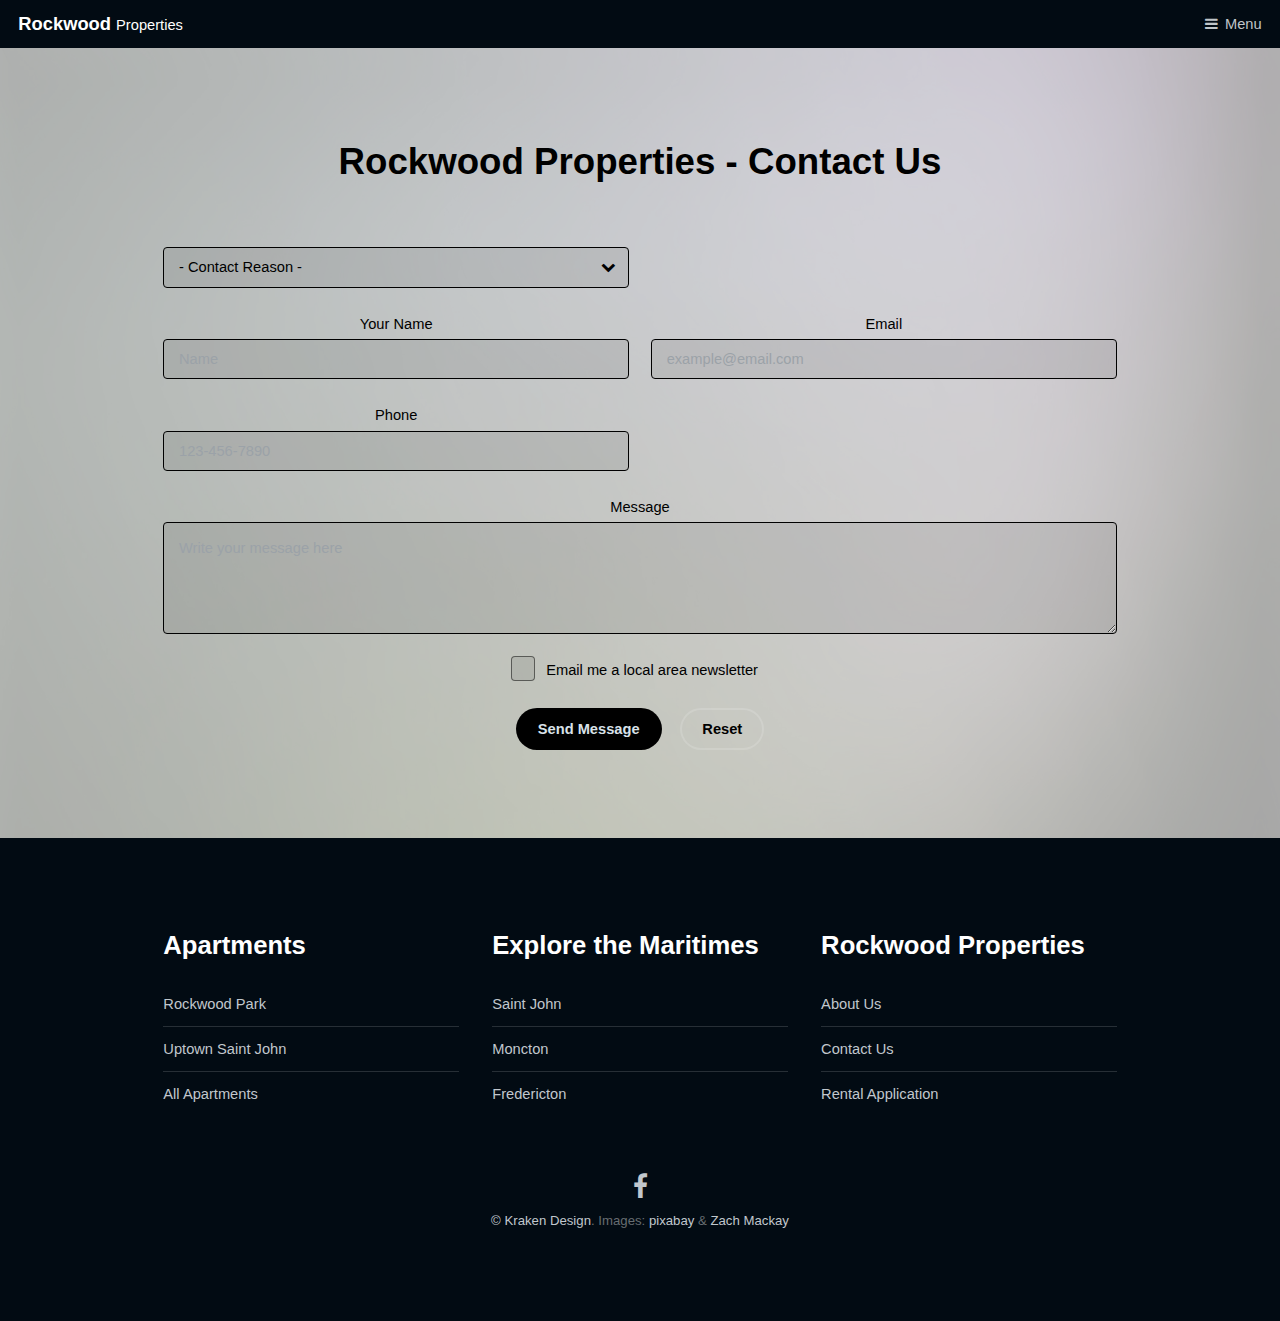
<file: contact.html>
<!DOCTYPE HTML>
<!--
	Rockwood Properties by Kraken Design
	krakendesign.ca
	Copyright, permission required to use any resources from here
-->
<html>
	<head>
		<title>Rockwood Properties</title>
		<meta charset="utf-8" />
		<meta name="viewport" content="width=device-width, initial-scale=1" />
		<link rel="stylesheet" href="assets/css/main.css" />
		<link rel="icon" type="image/png" href="favicon.png"/>
	</head>
	<body class="subpage">

		<!-- Header -->
			<header id="header">
				<h1><a href="https://rockwoodproperties.ca">Rockwood <span>Properties</span></a></h1>
				<a href="#menu">Menu</a>
			</header>

		<!-- Nav -->
			<nav id="menu">
				<ul class="links">
					<li><a href="index.html">Home</a></li>
					<li><a href="apply.html">Apply</a></li>
					<li><a href="contact.html">Contact</a></li>
					<li><a href="about.html">About</a></li>
				</ul>
			</nav>

		<!-- Main -->
		<div id="main top">
		
			<!-- Three -- Explore -->
			<section class="wrapper style2">
				<div class="inner">
					<header class="align-center">
						<h2>Rockwood Properties - Contact Us</h2>
						<p></p>
					</header>

					<!-- 3 Column Video Section -->
						<div class="align-center">

							<!-- Rockwood Park -->
							<!-- Form -->
							<h3></h3>

							<form method="post" action="#">
								<div class="row uniform">
									<div class="6u$ 12u$(xsmall)">
										<div class="select-wrapper">
											<select name="category" id="category">
												<option value="">- Contact Reason -</option>
												<option value="4">Maintenance Request</option>
												<option value="3">Rental Question</option>
												<option value="1">Investment & Media</option>
												<option value="2">Property Management</option>
											</select>
										</div>
									</div>				

									<div class="6u 12u$(xsmall)">
										Your Name
										<input type="text" name="name" id="name" value="" placeholder="Name" />
									</div>
									<div class="6u$ 12u$(xsmall)">
										Email
										<input type="text" name="name" id="name" value="" placeholder="example@email.com" />
									</div>
									<div class="6u$ 12u$(xsmall)">
										Phone
										<input type="text" name="name" id="name" value="" placeholder="123-456-7890" />
									</div>
									<div class="12u$">
										Message
										<textarea name="message" id="message" placeholder="Write your message here" rows="3"></textarea>
									</div>

									<div class="12u$ 12u$(xsmall)">
										<input type="checkbox" id="newsletter" name="newsletter">
										<label for="newsletter">Email me a local area newsletter</label>
									</div>

									<div class="12u$">
										<ul class="actions">
											<li><input type="submit" value="Send Message" /></li>
											<li><input type="reset" value="Reset" class="alt" /></li>
										</ul>
									</div>
								</div>
							</form>
						</div>
				</div>
			</section>

		</div>

		<!-- Footer -->
		<footer id="footer">
			<div class="inner">
				<div class="flex flex-3">
					<div class="col">
						<h3>Apartments</h3>
						<ul class="alt">
							<li><a href="index.html">Rockwood Park</a></li>
							<li><a href="index.html">Uptown Saint John</a></li>
							<li><a href="index.html">All Apartments</a></li>
						</ul>
					</div>
					<div class="col">
						<h3>Explore the Maritimes</h3>
						<ul class="alt">
							<li><a href="https://uptownsj.com/">Saint John</a></li>
							<li><a href="https://downtownmoncton.com/">Moncton</a></li>
							<li><a href="https://www.tourismfredericton.ca/en">Fredericton</a></li>
						</ul>
					</div>
					<div class="col">
						<h3>Rockwood Properties</h3>
						<ul class="alt">
							<li><a href="about.html">About Us</a></li>
							<li><a href="contact.html">Contact Us</a></li>
							<li><a href="application.html">Rental Application</a></li>
						</ul>
					</div>
				</div>
			</div>
			<div class="copyright">
				<ul class="icons">
					<li><a href="#" class="icon fa-facebook"><span class="label">Facebook</span></a></li>
				</ul>
				<a href="https://krakendesign.ca">&copy; Kraken Design</a>. Images: <a href="https://pixabay.com">pixabay</a> & <a href="https://zachmackay.com/">Zach Mackay</a>
			</div>
		</footer>

		<!-- Scripts -->
		<script src="assets/js/jquery.min.js"></script>
		<script src="assets/js/jquery.scrolly.min.js"></script>
		<script src="assets/js/skel.min.js"></script>
		<script src="assets/js/util.js"></script>
		<script src="assets/js/main.js"></script>

	</body>
</html>
</file>
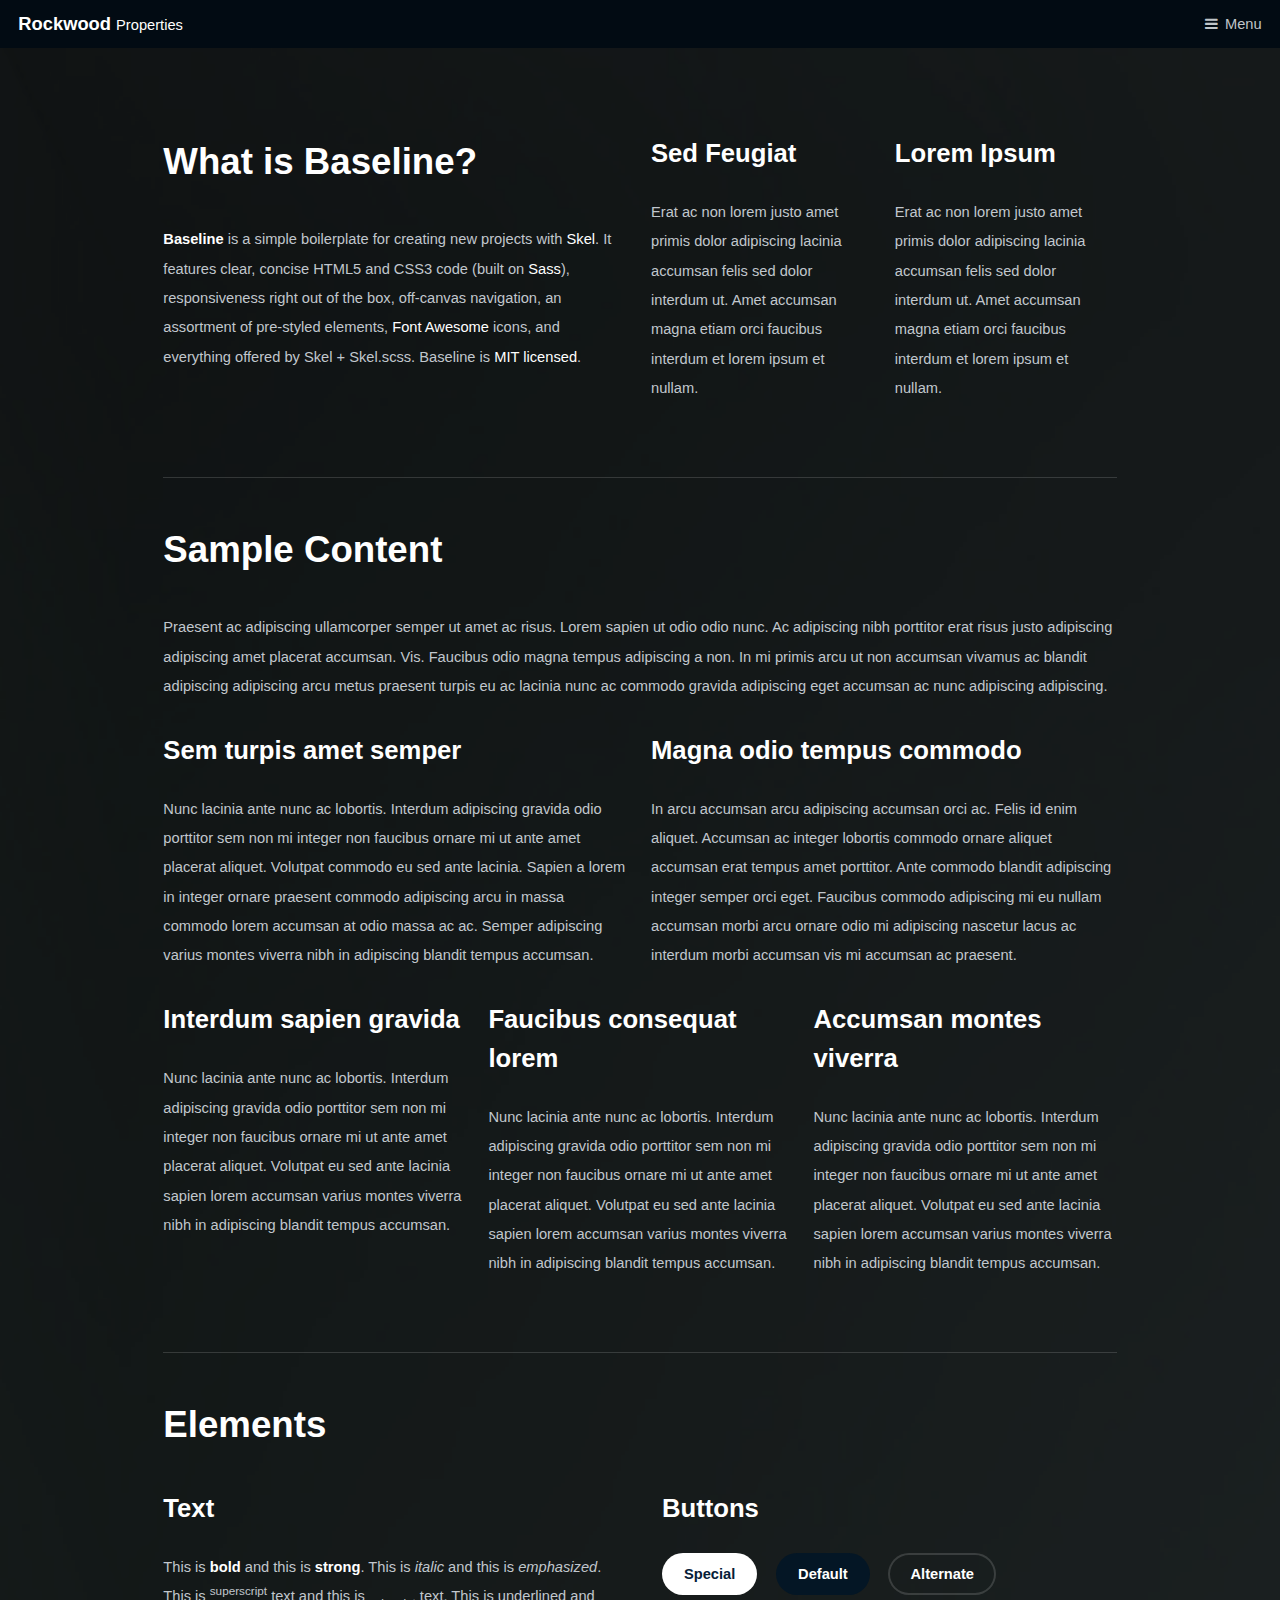
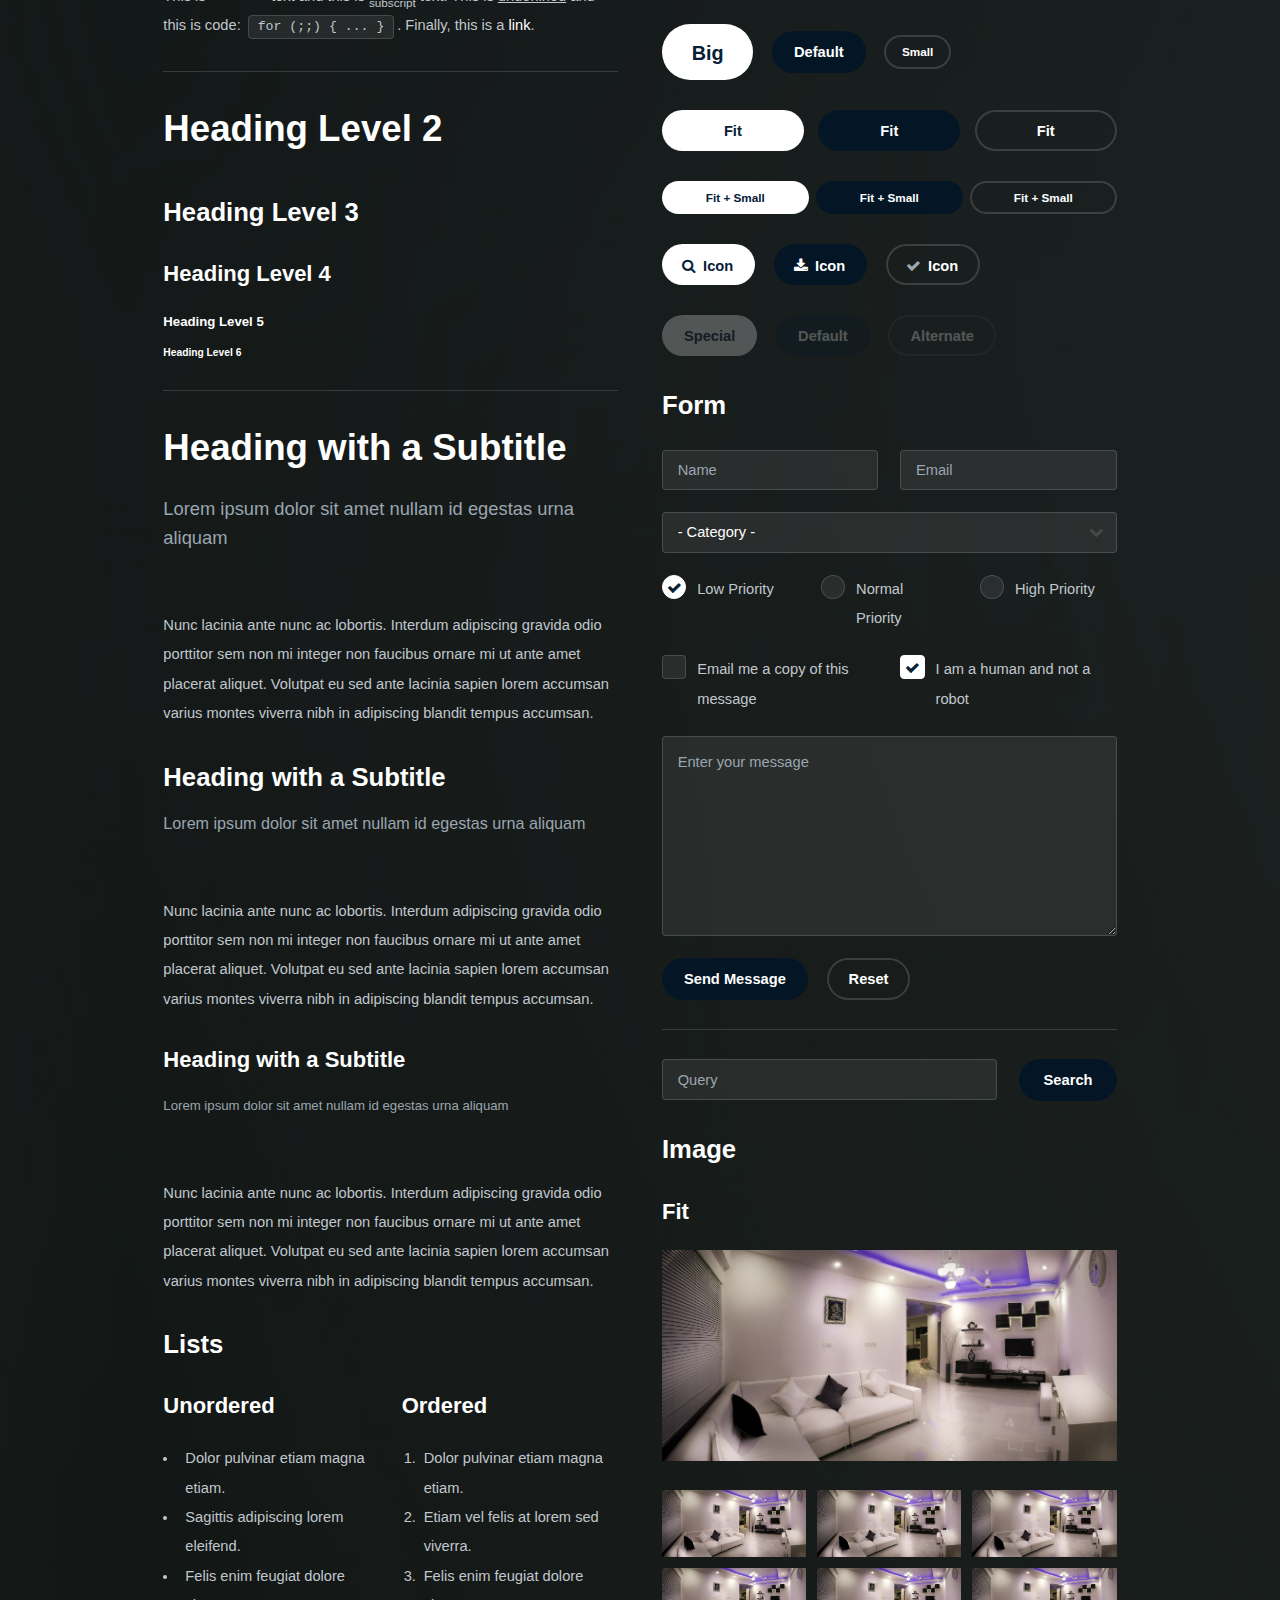
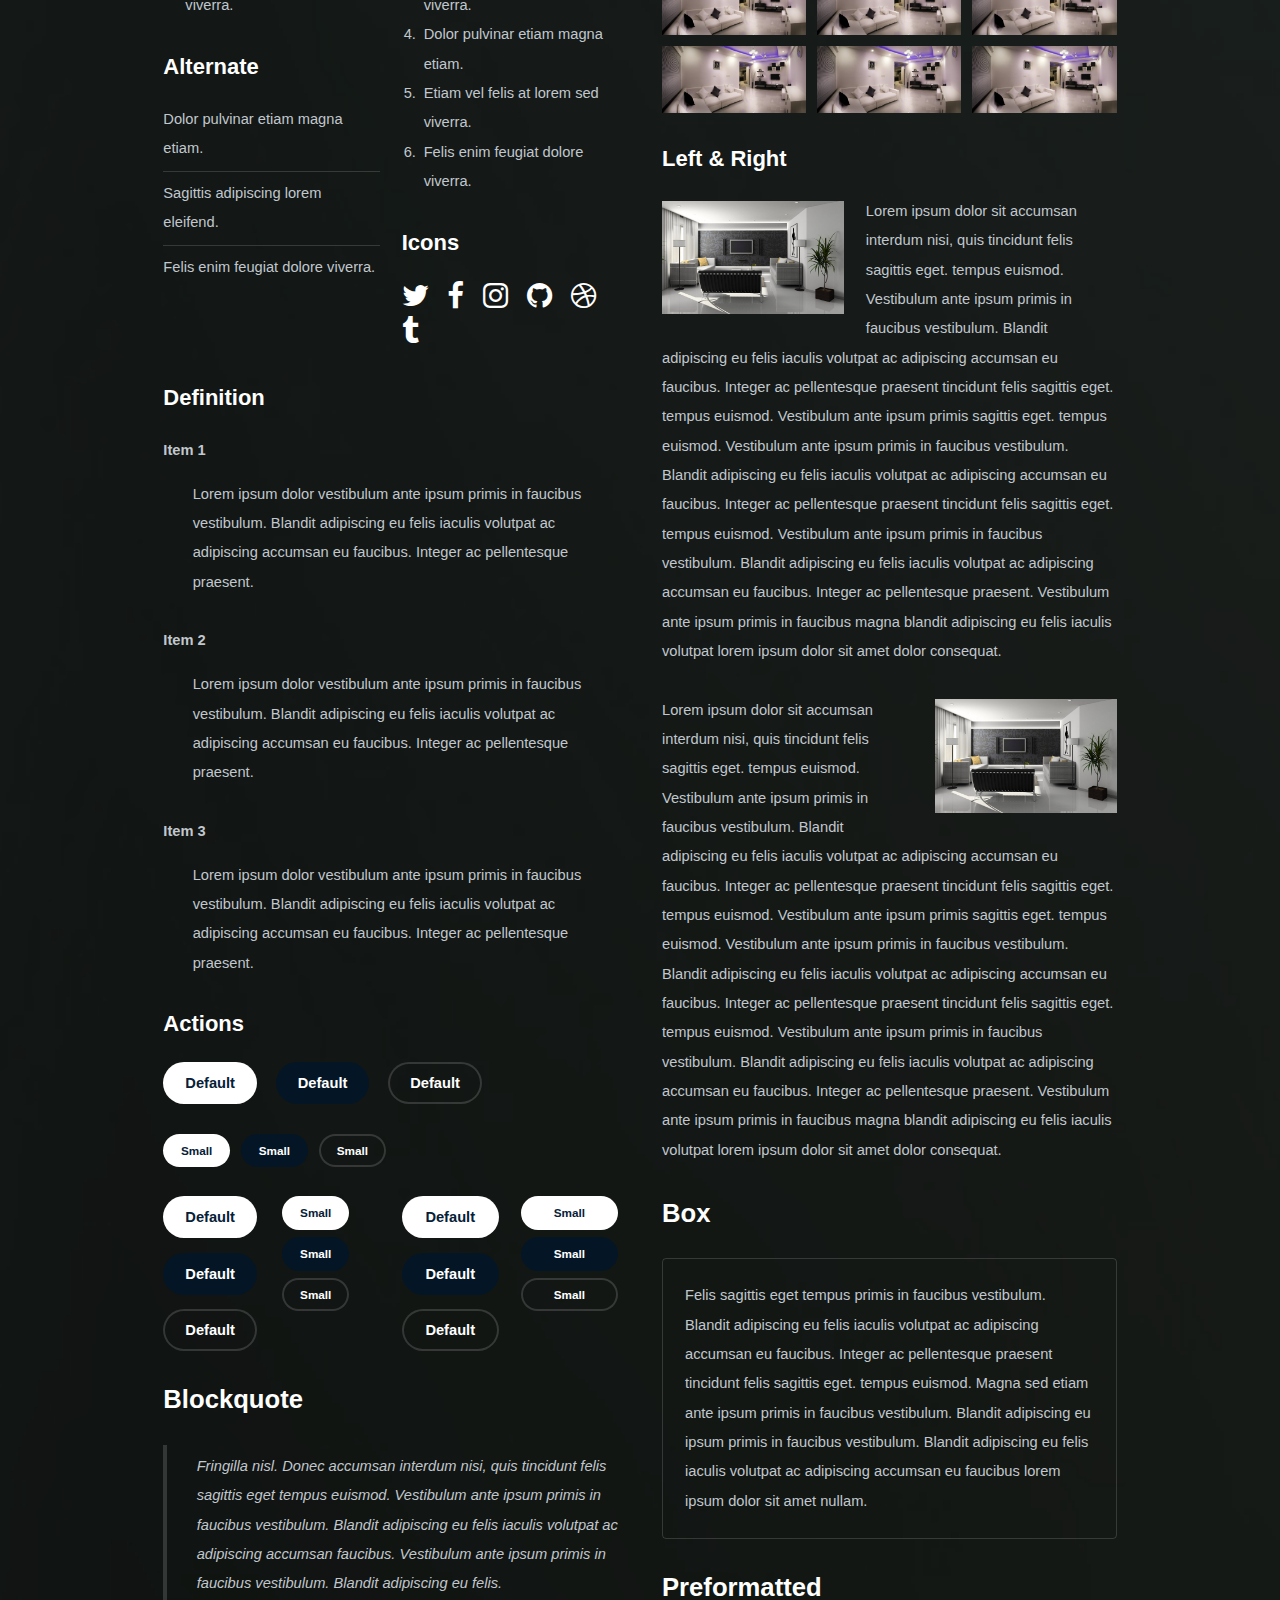
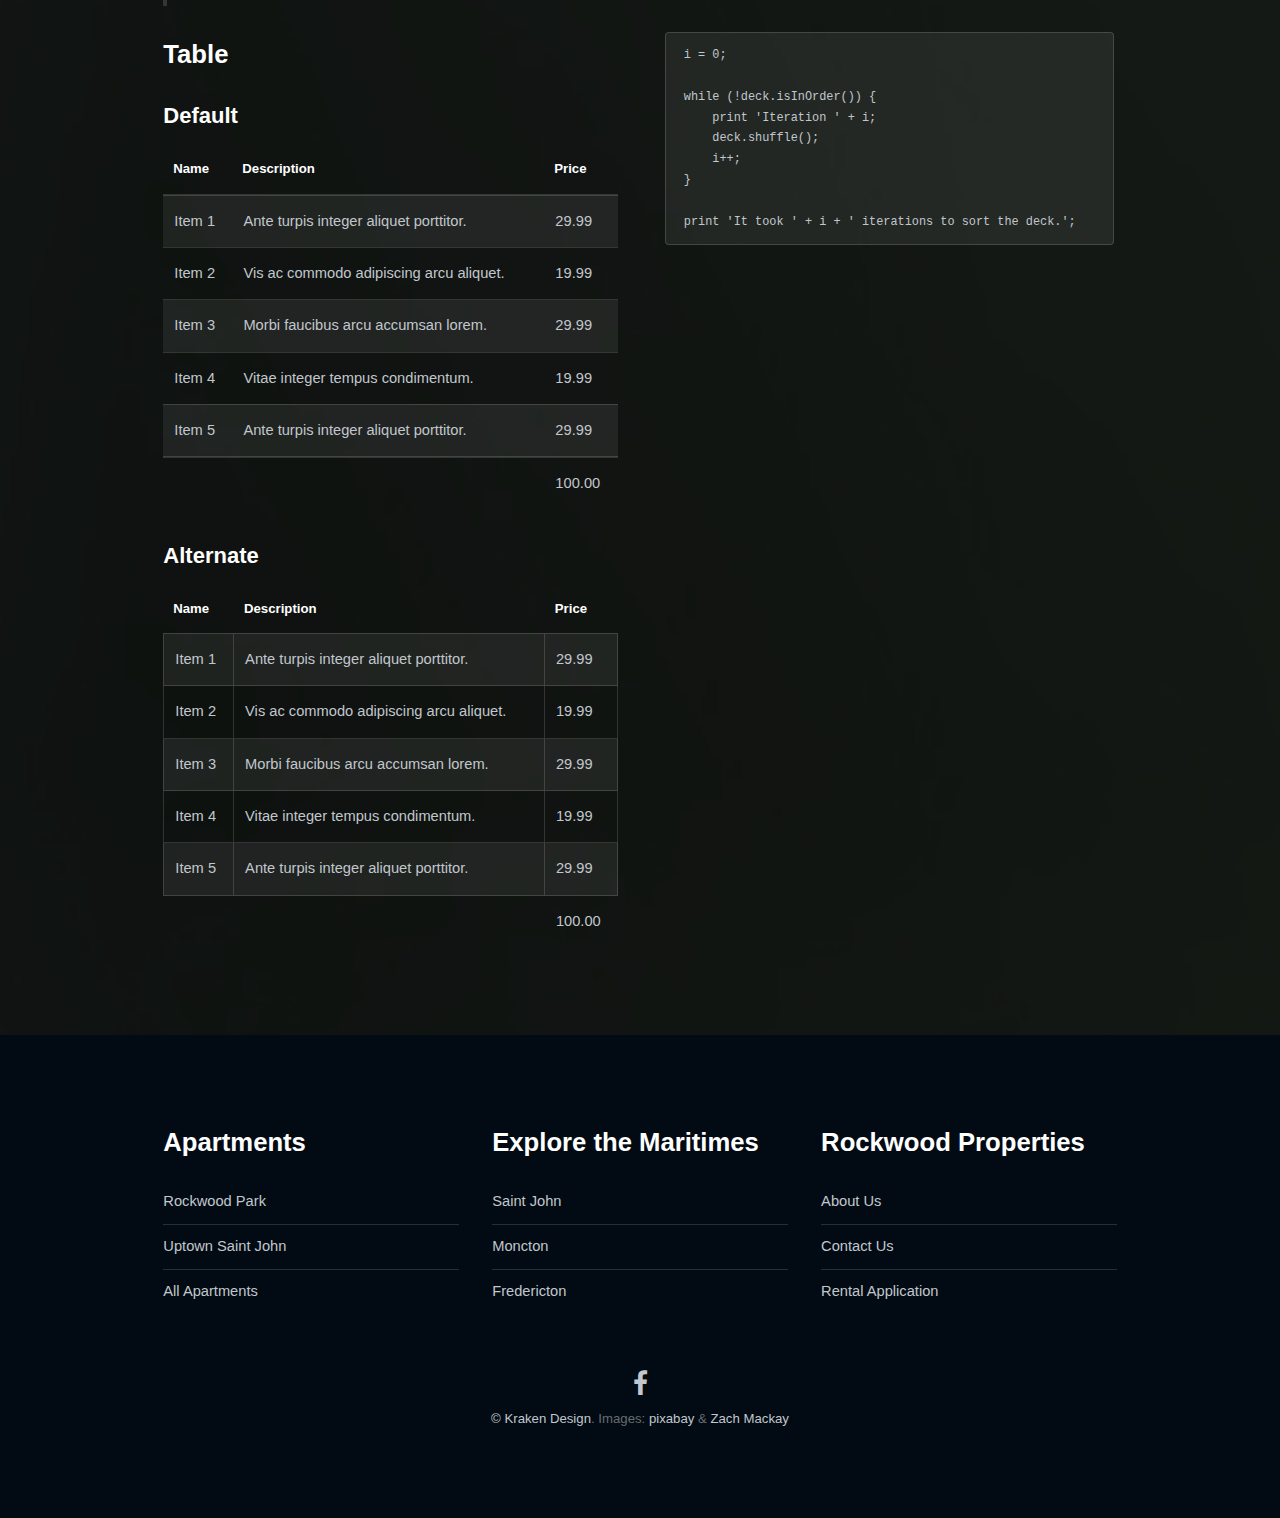
<file: elements.html>
<!DOCTYPE HTML>
<!--
	Rockwood Properties by Kraken Design
	krakendesign.ca
	Copyright, permission required to use any resources from here
-->
<html>
	<head>
		<title>Developer - Rockwood Properties</title>
		<meta charset="utf-8" />
		<meta name="viewport" content="width=device-width, initial-scale=1" />
		<link rel="stylesheet" href="assets/css/main.css" />
	</head>
	<body class="subpage">

		<!-- Header -->
			<header id="header">
				<h1><a href="index.html">Rockwood <span>Properties</span></a></h1>
				<a href="#menu">Menu</a>
			</header>

		<!-- Nav -->
			<nav id="menu">
				<ul class="links">
					<li><a href="index.html">Home</a></li>
					<li><a href="elements.html">Developer Options</a></li>
				</ul>
			</nav>

		<!-- Main -->
			<div id="main">
				<section class="wrapper style1">
				<div class="inner">

				<!-- Intro -->
					<div class="row">
						<section class="6u 12u$(medium)">
							<h2>What is Baseline?</h2>
							<p><strong>Baseline</strong> is a simple boilerplate for creating new projects with <a href="http://skel.io">Skel</a>. It features clear, concise HTML5 and CSS3 code (built on <a href="http://sass-lang.com">Sass</a>), responsiveness right out of the box, off-canvas navigation, an assortment of pre-styled elements, <a href="http://fontawesome.io">Font Awesome</a> icons, and everything offered by Skel + Skel.scss. Baseline is <a href="http://skel.io/license">MIT licensed</a>.</p>
						</section>
						<section class="3u 6u(medium) 12u$(small)">
							<h3>Sed Feugiat</h3>
							<p>Erat ac non lorem justo amet primis dolor adipiscing lacinia accumsan felis sed dolor interdum ut. Amet accumsan magna etiam orci faucibus interdum et lorem ipsum et nullam.</p>
						</section>
						<section class="3u$ 6u$(medium) 12u$(small)">
							<h3>Lorem Ipsum</h3>
							<p>Erat ac non lorem justo amet primis dolor adipiscing lacinia accumsan felis sed dolor interdum ut. Amet accumsan magna etiam orci faucibus interdum et lorem ipsum et nullam.</p>
						</section>
					</div>

				<hr class="major" />

				<!-- Content -->
					<h2 id="content">Sample Content</h2>
					<p>Praesent ac adipiscing ullamcorper semper ut amet ac risus. Lorem sapien ut odio odio nunc. Ac adipiscing nibh porttitor erat risus justo adipiscing adipiscing amet placerat accumsan. Vis. Faucibus odio magna tempus adipiscing a non. In mi primis arcu ut non accumsan vivamus ac blandit adipiscing adipiscing arcu metus praesent turpis eu ac lacinia nunc ac commodo gravida adipiscing eget accumsan ac nunc adipiscing adipiscing.</p>
					<div class="row">
						<div class="6u 12u$(small)">
							<h3>Sem turpis amet semper</h3>
							<p>Nunc lacinia ante nunc ac lobortis. Interdum adipiscing gravida odio porttitor sem non mi integer non faucibus ornare mi ut ante amet placerat aliquet. Volutpat commodo eu sed ante lacinia. Sapien a lorem in integer ornare praesent commodo adipiscing arcu in massa commodo lorem accumsan at odio massa ac ac. Semper adipiscing varius montes viverra nibh in adipiscing blandit tempus accumsan.</p>
						</div>
						<div class="6u$ 12u$(small)">
							<h3>Magna odio tempus commodo</h3>
							<p>In arcu accumsan arcu adipiscing accumsan orci ac. Felis id enim aliquet. Accumsan ac integer lobortis commodo ornare aliquet accumsan erat tempus amet porttitor. Ante commodo blandit adipiscing integer semper orci eget. Faucibus commodo adipiscing mi eu nullam accumsan morbi arcu ornare odio mi adipiscing nascetur lacus ac interdum morbi accumsan vis mi accumsan ac praesent.</p>
						</div>
						<!-- Break -->
						<div class="4u 12u$(medium)">
							<h3>Interdum sapien gravida</h3>
							<p>Nunc lacinia ante nunc ac lobortis. Interdum adipiscing gravida odio porttitor sem non mi integer non faucibus ornare mi ut ante amet placerat aliquet. Volutpat eu sed ante lacinia sapien lorem accumsan varius montes viverra nibh in adipiscing blandit tempus accumsan.</p>
						</div>
						<div class="4u 12u$(medium)">
							<h3>Faucibus consequat lorem</h3>
							<p>Nunc lacinia ante nunc ac lobortis. Interdum adipiscing gravida odio porttitor sem non mi integer non faucibus ornare mi ut ante amet placerat aliquet. Volutpat eu sed ante lacinia sapien lorem accumsan varius montes viverra nibh in adipiscing blandit tempus accumsan.</p>
						</div>
						<div class="4u$ 12u$(medium)">
							<h3>Accumsan montes viverra</h3>
							<p>Nunc lacinia ante nunc ac lobortis. Interdum adipiscing gravida odio porttitor sem non mi integer non faucibus ornare mi ut ante amet placerat aliquet. Volutpat eu sed ante lacinia sapien lorem accumsan varius montes viverra nibh in adipiscing blandit tempus accumsan.</p>
						</div>
					</div>

				<hr class="major" />

				<!-- Elements -->
					<h2 id="elements">Elements</h2>
					<div class="row 200%">
						<div class="6u 12u$(medium)">

							<!-- Text stuff -->
								<h3>Text</h3>
								<p>This is <b>bold</b> and this is <strong>strong</strong>. This is <i>italic</i> and this is <em>emphasized</em>.
								This is <sup>superscript</sup> text and this is <sub>subscript</sub> text.
								This is <u>underlined</u> and this is code: <code>for (;;) { ... }</code>.
								Finally, this is a <a href="#">link</a>.</p>
								<hr />
								<h2>Heading Level 2</h2>
								<h3>Heading Level 3</h3>
								<h4>Heading Level 4</h4>
								<h5>Heading Level 5</h5>
								<h6>Heading Level 6</h6>
								<hr />
								<header>
									<h2>Heading with a Subtitle</h2>
									<p>Lorem ipsum dolor sit amet nullam id egestas urna aliquam</p>
								</header>
								<p>Nunc lacinia ante nunc ac lobortis. Interdum adipiscing gravida odio porttitor sem non mi integer non faucibus ornare mi ut ante amet placerat aliquet. Volutpat eu sed ante lacinia sapien lorem accumsan varius montes viverra nibh in adipiscing blandit tempus accumsan.</p>
								<header>
									<h3>Heading with a Subtitle</h3>
									<p>Lorem ipsum dolor sit amet nullam id egestas urna aliquam</p>
								</header>
								<p>Nunc lacinia ante nunc ac lobortis. Interdum adipiscing gravida odio porttitor sem non mi integer non faucibus ornare mi ut ante amet placerat aliquet. Volutpat eu sed ante lacinia sapien lorem accumsan varius montes viverra nibh in adipiscing blandit tempus accumsan.</p>
								<header>
									<h4>Heading with a Subtitle</h4>
									<p>Lorem ipsum dolor sit amet nullam id egestas urna aliquam</p>
								</header>
								<p>Nunc lacinia ante nunc ac lobortis. Interdum adipiscing gravida odio porttitor sem non mi integer non faucibus ornare mi ut ante amet placerat aliquet. Volutpat eu sed ante lacinia sapien lorem accumsan varius montes viverra nibh in adipiscing blandit tempus accumsan.</p>

							<!-- Lists -->
								<h3>Lists</h3>
								<div class="row">
									<div class="6u 12u$(small)">

										<h4>Unordered</h4>
										<ul>
											<li>Dolor pulvinar etiam magna etiam.</li>
											<li>Sagittis adipiscing lorem eleifend.</li>
											<li>Felis enim feugiat dolore viverra.</li>
										</ul>

										<h4>Alternate</h4>
										<ul class="alt">
											<li>Dolor pulvinar etiam magna etiam.</li>
											<li>Sagittis adipiscing lorem eleifend.</li>
											<li>Felis enim feugiat dolore viverra.</li>
										</ul>

									</div>
									<div class="6u$ 12u$(small)">

										<h4>Ordered</h4>
										<ol>
											<li>Dolor pulvinar etiam magna etiam.</li>
											<li>Etiam vel felis at lorem sed viverra.</li>
											<li>Felis enim feugiat dolore viverra.</li>
											<li>Dolor pulvinar etiam magna etiam.</li>
											<li>Etiam vel felis at lorem sed viverra.</li>
											<li>Felis enim feugiat dolore viverra.</li>
										</ol>

										<h4>Icons</h4>
										<ul class="icons">
											<li><a href="#" class="icon fa-twitter"><span class="label">Twitter</span></a></li>
											<li><a href="#" class="icon fa-facebook"><span class="label">Facebook</span></a></li>
											<li><a href="#" class="icon fa-instagram"><span class="label">Instagram</span></a></li>
											<li><a href="#" class="icon fa-github"><span class="label">Github</span></a></li>
											<li><a href="#" class="icon fa-dribbble"><span class="label">Dribbble</span></a></li>
											<li><a href="#" class="icon fa-tumblr"><span class="label">Tumblr</span></a></li>
										</ul>

									</div>
								</div>
								<h4>Definition</h4>
								<dl>
									<dt>Item 1</dt>
									<dd>
										<p>Lorem ipsum dolor vestibulum ante ipsum primis in faucibus vestibulum. Blandit adipiscing eu felis iaculis volutpat ac adipiscing accumsan eu faucibus. Integer ac pellentesque praesent.</p>
									</dd>
									<dt>Item 2</dt>
									<dd>
										<p>Lorem ipsum dolor vestibulum ante ipsum primis in faucibus vestibulum. Blandit adipiscing eu felis iaculis volutpat ac adipiscing accumsan eu faucibus. Integer ac pellentesque praesent.</p>
									</dd>
									<dt>Item 3</dt>
									<dd>
										<p>Lorem ipsum dolor vestibulum ante ipsum primis in faucibus vestibulum. Blandit adipiscing eu felis iaculis volutpat ac adipiscing accumsan eu faucibus. Integer ac pellentesque praesent.</p>
									</dd>
								</dl>

								<h4>Actions</h4>
								<ul class="actions">
									<li><a href="#" class="button special">Default</a></li>
									<li><a href="#" class="button">Default</a></li>
									<li><a href="#" class="button alt">Default</a></li>
								</ul>
								<ul class="actions small">
									<li><a href="#" class="button special small">Small</a></li>
									<li><a href="#" class="button small">Small</a></li>
									<li><a href="#" class="button alt small">Small</a></li>
								</ul>
								<div class="row">
									<div class="3u 12u$(small)">
										<ul class="actions vertical">
											<li><a href="#" class="button special">Default</a></li>
											<li><a href="#" class="button">Default</a></li>
											<li><a href="#" class="button alt">Default</a></li>
										</ul>
									</div>
									<div class="3u 12u$(small)">
										<ul class="actions vertical small">
											<li><a href="#" class="button special small">Small</a></li>
											<li><a href="#" class="button small">Small</a></li>
											<li><a href="#" class="button alt small">Small</a></li>
										</ul>
									</div>
									<div class="3u 12u$(small)">
										<ul class="actions vertical">
											<li><a href="#" class="button special fit">Default</a></li>
											<li><a href="#" class="button fit">Default</a></li>
											<li><a href="#" class="button alt fit">Default</a></li>
										</ul>
									</div>
									<div class="3u$ 12u$(small)">
										<ul class="actions vertical small">
											<li><a href="#" class="button special small fit">Small</a></li>
											<li><a href="#" class="button small fit">Small</a></li>
											<li><a href="#" class="button alt small fit">Small</a></li>
										</ul>
									</div>
								</div>

							<!-- Blockquote -->
								<h3>Blockquote</h3>
								<blockquote>Fringilla nisl. Donec accumsan interdum nisi, quis tincidunt felis sagittis eget tempus euismod. Vestibulum ante ipsum primis in faucibus vestibulum. Blandit adipiscing eu felis iaculis volutpat ac adipiscing accumsan faucibus. Vestibulum ante ipsum primis in faucibus vestibulum. Blandit adipiscing eu felis.</blockquote>

							<!-- Table -->
								<h3>Table</h3>

								<h4>Default</h4>
								<div class="table-wrapper">
									<table>
										<thead>
											<tr>
												<th>Name</th>
												<th>Description</th>
												<th>Price</th>
											</tr>
										</thead>
										<tbody>
											<tr>
												<td>Item 1</td>
												<td>Ante turpis integer aliquet porttitor.</td>
												<td>29.99</td>
											</tr>
											<tr>
												<td>Item 2</td>
												<td>Vis ac commodo adipiscing arcu aliquet.</td>
												<td>19.99</td>
											</tr>
											<tr>
												<td>Item 3</td>
												<td> Morbi faucibus arcu accumsan lorem.</td>
												<td>29.99</td>
											</tr>
											<tr>
												<td>Item 4</td>
												<td>Vitae integer tempus condimentum.</td>
												<td>19.99</td>
											</tr>
											<tr>
												<td>Item 5</td>
												<td>Ante turpis integer aliquet porttitor.</td>
												<td>29.99</td>
											</tr>
										</tbody>
										<tfoot>
											<tr>
												<td colspan="2"></td>
												<td>100.00</td>
											</tr>
										</tfoot>
									</table>
								</div>

								<h4>Alternate</h4>
								<div class="table-wrapper">
									<table class="alt">
										<thead>
											<tr>
												<th>Name</th>
												<th>Description</th>
												<th>Price</th>
											</tr>
										</thead>
										<tbody>
											<tr>
												<td>Item 1</td>
												<td>Ante turpis integer aliquet porttitor.</td>
												<td>29.99</td>
											</tr>
											<tr>
												<td>Item 2</td>
												<td>Vis ac commodo adipiscing arcu aliquet.</td>
												<td>19.99</td>
											</tr>
											<tr>
												<td>Item 3</td>
												<td> Morbi faucibus arcu accumsan lorem.</td>
												<td>29.99</td>
											</tr>
											<tr>
												<td>Item 4</td>
												<td>Vitae integer tempus condimentum.</td>
												<td>19.99</td>
											</tr>
											<tr>
												<td>Item 5</td>
												<td>Ante turpis integer aliquet porttitor.</td>
												<td>29.99</td>
											</tr>
										</tbody>
										<tfoot>
											<tr>
												<td colspan="2"></td>
												<td>100.00</td>
											</tr>
										</tfoot>
									</table>
								</div>

						</div>
						<div class="6u$ 12u$(medium)">

							<!-- Buttons -->
								<h3>Buttons</h3>
								<ul class="actions">
									<li><a href="#" class="button special">Special</a></li>
									<li><a href="#" class="button">Default</a></li>
									<li><a href="#" class="button alt">Alternate</a></li>
								</ul>
								<ul class="actions">
									<li><a href="#" class="button special big">Big</a></li>
									<li><a href="#" class="button">Default</a></li>
									<li><a href="#" class="button alt small">Small</a></li>
								</ul>
								<ul class="actions fit">
									<li><a href="#" class="button special fit">Fit</a></li>
									<li><a href="#" class="button fit">Fit</a></li>
									<li><a href="#" class="button alt fit">Fit</a></li>
								</ul>
								<ul class="actions fit small">
									<li><a href="#" class="button special fit small">Fit + Small</a></li>
									<li><a href="#" class="button fit small">Fit + Small</a></li>
									<li><a href="#" class="button alt fit small">Fit + Small</a></li>
								</ul>
								<ul class="actions">
									<li><a href="#" class="button special icon fa-search">Icon</a></li>
									<li><a href="#" class="button icon fa-download">Icon</a></li>
									<li><a href="#" class="button alt icon fa-check">Icon</a></li>
								</ul>
								<ul class="actions">
									<li><span class="button special disabled">Special</span></li>
									<li><span class="button disabled">Default</span></li>
									<li><span class="button alt disabled">Alternate</span></li>
								</ul>

							<!-- Form -->
								<h3>Form</h3>

								<form method="post" action="#">
									<div class="row uniform">
										<div class="6u 12u$(xsmall)">
											<input type="text" name="name" id="name" value="" placeholder="Name" />
										</div>
										<div class="6u$ 12u$(xsmall)">
											<input type="email" name="email" id="email" value="" placeholder="Email" />
										</div>
										<!-- Break -->
										<div class="12u$">
											<div class="select-wrapper">
												<select name="category" id="category">
													<option value="">- Category -</option>
													<option value="1">Manufacturing</option>
													<option value="1">Shipping</option>
													<option value="1">Administration</option>
													<option value="1">Human Resources</option>
												</select>
											</div>
										</div>
										<!-- Break -->
										<div class="4u 12u$(small)">
											<input type="radio" id="priority-low" name="priority" checked>
											<label for="priority-low">Low Priority</label>
										</div>
										<div class="4u 12u$(small)">
											<input type="radio" id="priority-normal" name="priority">
											<label for="priority-normal">Normal Priority</label>
										</div>
										<div class="4u$ 12u$(small)">
											<input type="radio" id="priority-high" name="priority">
											<label for="priority-high">High Priority</label>
										</div>
										<!-- Break -->
										<div class="6u 12u$(small)">
											<input type="checkbox" id="copy" name="copy">
											<label for="copy">Email me a copy of this message</label>
										</div>
										<div class="6u$ 12u$(small)">
											<input type="checkbox" id="human" name="human" checked>
											<label for="human">I am a human and not a robot</label>
										</div>
										<!-- Break -->
										<div class="12u$">
											<textarea name="message" id="message" placeholder="Enter your message" rows="6"></textarea>
										</div>
										<!-- Break -->
										<div class="12u$">
											<ul class="actions">
												<li><input type="submit" value="Send Message" /></li>
												<li><input type="reset" value="Reset" class="alt" /></li>
											</ul>
										</div>
									</div>
								</form>

								<hr />

								<form method="post" action="#">
									<div class="row uniform">
										<div class="9u 12u$(small)">
											<input type="text" name="query" id="query" value="" placeholder="Query" />
										</div>
										<div class="3u$ 12u$(small)">
											<input type="submit" value="Search" class="fit" />
										</div>
									</div>
								</form>

							<!-- Image -->
								<h3>Image</h3>

								<h4>Fit</h4>
								<span class="image fit"><img src="images/pic01.jpg" alt="" /></span>
								<div class="box alt">
									<div class="row 50% uniform">
										<div class="4u"><span class="image fit"><img src="images/pic01.jpg" alt="" /></span></div>
										<div class="4u"><span class="image fit"><img src="images/pic01.jpg" alt="" /></span></div>
										<div class="4u$"><span class="image fit"><img src="images/pic01.jpg" alt="" /></span></div>
										<!-- Break -->
										<div class="4u"><span class="image fit"><img src="images/pic01.jpg" alt="" /></span></div>
										<div class="4u"><span class="image fit"><img src="images/pic01.jpg" alt="" /></span></div>
										<div class="4u$"><span class="image fit"><img src="images/pic01.jpg" alt="" /></span></div>
										<!-- Break -->
										<div class="4u"><span class="image fit"><img src="images/pic01.jpg" alt="" /></span></div>
										<div class="4u"><span class="image fit"><img src="images/pic01.jpg" alt="" /></span></div>
										<div class="4u$"><span class="image fit"><img src="images/pic01.jpg" alt="" /></span></div>
									</div>
								</div>

								<h4>Left &amp; Right</h4>
								<p><span class="image left"><img src="images/pic02.jpg" alt="" /></span>Lorem ipsum dolor sit accumsan interdum nisi, quis tincidunt felis sagittis eget. tempus euismod. Vestibulum ante ipsum primis in faucibus vestibulum. Blandit adipiscing eu felis iaculis volutpat ac adipiscing accumsan eu faucibus. Integer ac pellentesque praesent tincidunt felis sagittis eget. tempus euismod. Vestibulum ante ipsum primis sagittis eget. tempus euismod. Vestibulum ante ipsum primis in faucibus vestibulum. Blandit adipiscing eu felis iaculis volutpat ac adipiscing accumsan eu faucibus. Integer ac pellentesque praesent tincidunt felis sagittis eget. tempus euismod. Vestibulum ante ipsum primis in faucibus vestibulum. Blandit adipiscing eu felis iaculis volutpat ac adipiscing accumsan eu faucibus. Integer ac pellentesque praesent. Vestibulum ante ipsum primis in faucibus magna blandit adipiscing eu felis iaculis volutpat lorem ipsum dolor sit amet dolor consequat.</p>
								<p><span class="image right"><img src="images/pic02.jpg" alt="" /></span>Lorem ipsum dolor sit accumsan interdum nisi, quis tincidunt felis sagittis eget. tempus euismod. Vestibulum ante ipsum primis in faucibus vestibulum. Blandit adipiscing eu felis iaculis volutpat ac adipiscing accumsan eu faucibus. Integer ac pellentesque praesent tincidunt felis sagittis eget. tempus euismod. Vestibulum ante ipsum primis sagittis eget. tempus euismod. Vestibulum ante ipsum primis in faucibus vestibulum. Blandit adipiscing eu felis iaculis volutpat ac adipiscing accumsan eu faucibus. Integer ac pellentesque praesent tincidunt felis sagittis eget. tempus euismod. Vestibulum ante ipsum primis in faucibus vestibulum. Blandit adipiscing eu felis iaculis volutpat ac adipiscing accumsan eu faucibus. Integer ac pellentesque praesent. Vestibulum ante ipsum primis in faucibus magna blandit adipiscing eu felis iaculis volutpat lorem ipsum dolor sit amet dolor consequat.</p>

							<!-- Box -->
								<h3>Box</h3>
								<div class="box">
									<p>Felis sagittis eget tempus primis in faucibus vestibulum. Blandit adipiscing eu felis iaculis volutpat ac adipiscing accumsan eu faucibus. Integer ac pellentesque praesent tincidunt felis sagittis eget. tempus euismod. Magna sed etiam ante ipsum primis in faucibus vestibulum. Blandit adipiscing eu ipsum primis in faucibus vestibulum. Blandit adipiscing eu felis iaculis volutpat ac adipiscing accumsan eu faucibus lorem ipsum dolor sit amet nullam.</p>
								</div>

							<!-- Preformatted Code -->
								<h3>Preformatted</h3>
								<pre><code>i = 0;

while (!deck.isInOrder()) {
    print 'Iteration ' + i;
    deck.shuffle();
    i++;
}

print 'It took ' + i + ' iterations to sort the deck.';
</code></pre>

						</div>
					</div>
				</div>
				</section>
			</div>

		<!-- Footer -->
		<footer id="footer">
			<div class="inner">
				<div class="flex flex-3">
					<div class="col">
						<h3>Apartments</h3>
						<ul class="alt">
							<li><a href="index.html">Rockwood Park</a></li>
							<li><a href="index.html">Uptown Saint John</a></li>
							<li><a href="index.html">All Apartments</a></li>
						</ul>
					</div>
					<div class="col">
						<h3>Explore the Maritimes</h3>
						<ul class="alt">
							<li><a href="https://uptownsj.com/">Saint John</a></li>
							<li><a href="https://downtownmoncton.com/">Moncton</a></li>
							<li><a href="https://www.tourismfredericton.ca/en">Fredericton</a></li>
						</ul>
					</div>
					<div class="col">
						<h3>Rockwood Properties</h3>
						<ul class="alt">
							<li><a href="about.html">About Us</a></li>
							<li><a href="contact.html">Contact Us</a></li>
							<li><a href="application.html">Rental Application</a></li>
						</ul>
					</div>
				</div>
			</div>
			<div class="copyright">
				<ul class="icons">
					<li><a href="#" class="icon fa-facebook"><span class="label">Facebook</span></a></li>
				</ul>
				<a href="https://krakendesign.ca">&copy; Kraken Design</a>. Images: <a href="https://pixabay.com">pixabay</a> & <a href="https://zachmackay.com/">Zach Mackay</a>
			</div>
		</footer>

		<!-- Scripts -->
			<script src="assets/js/jquery.min.js"></script>
			<script src="assets/js/jquery.scrolly.min.js"></script>
			<script src="assets/js/skel.min.js"></script>
			<script src="assets/js/util.js"></script>
			<script src="assets/js/main.js"></script>

	</body>
</html>
</file>
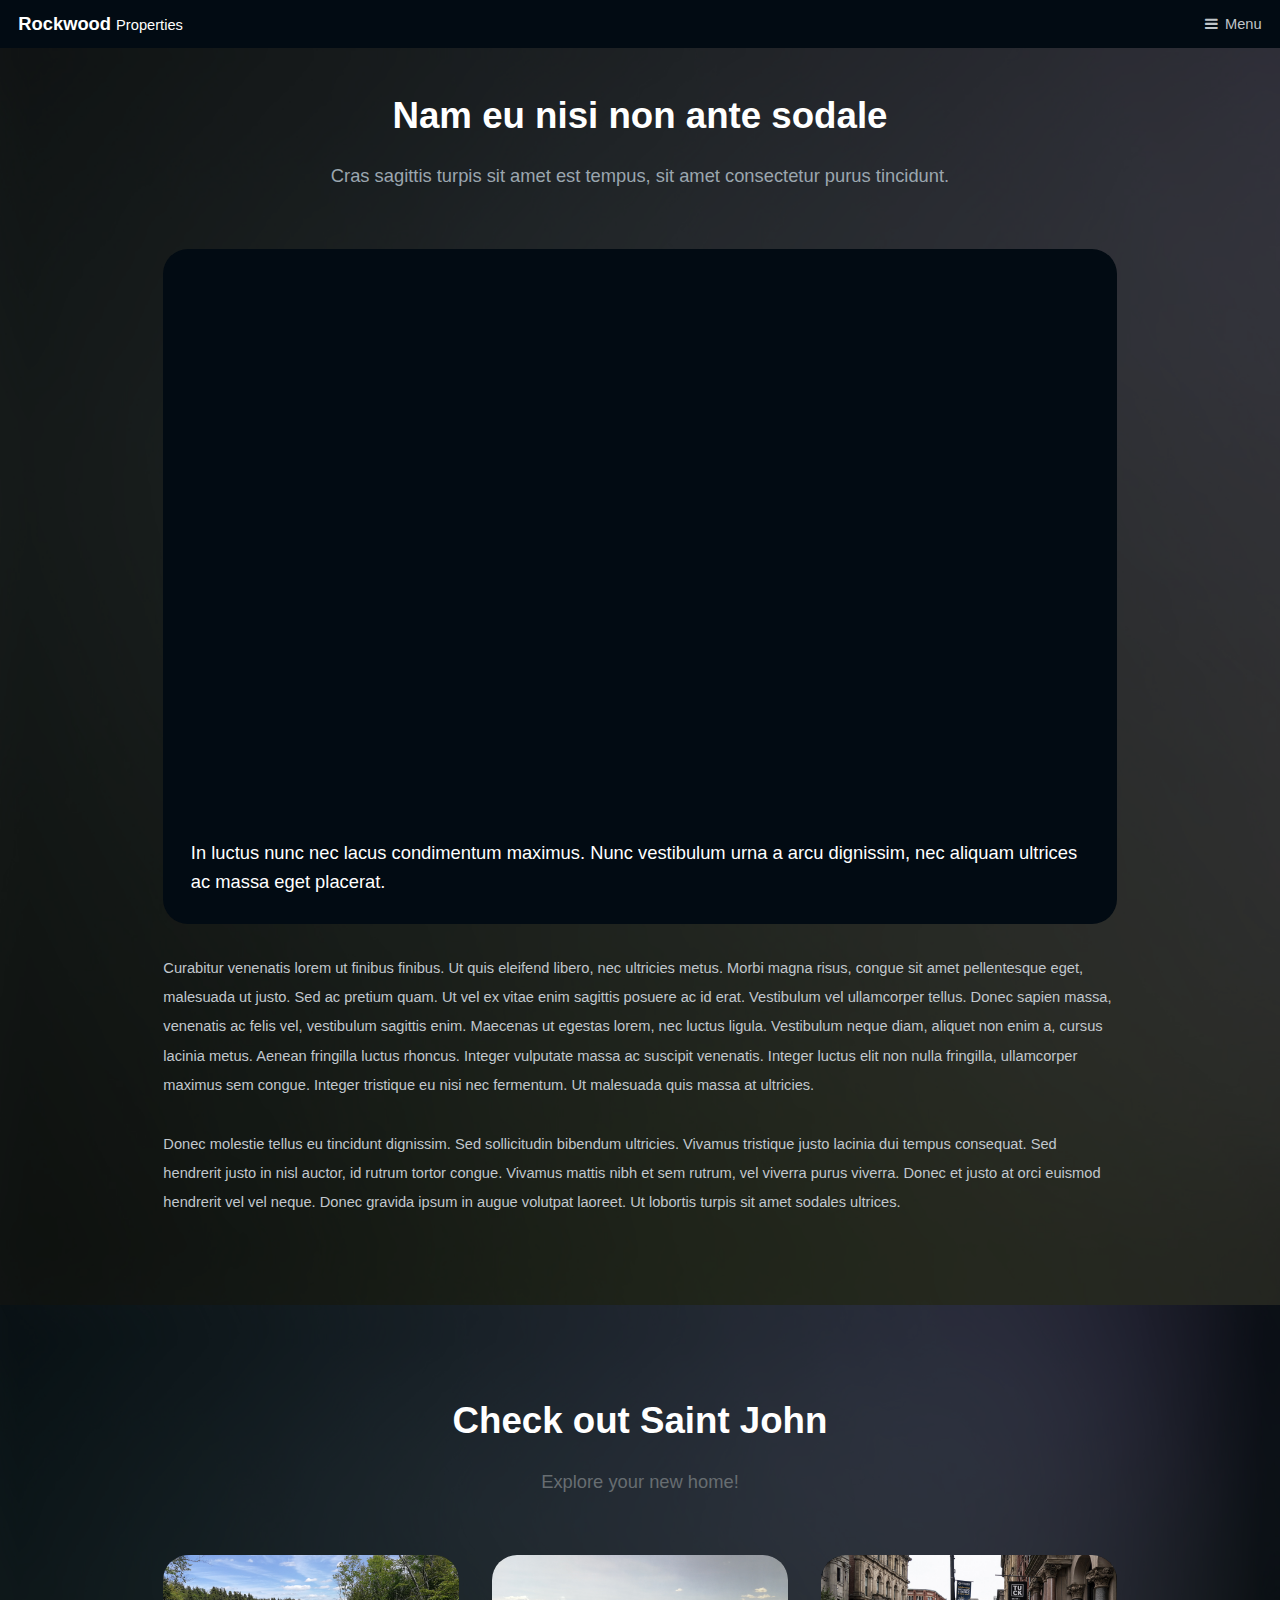
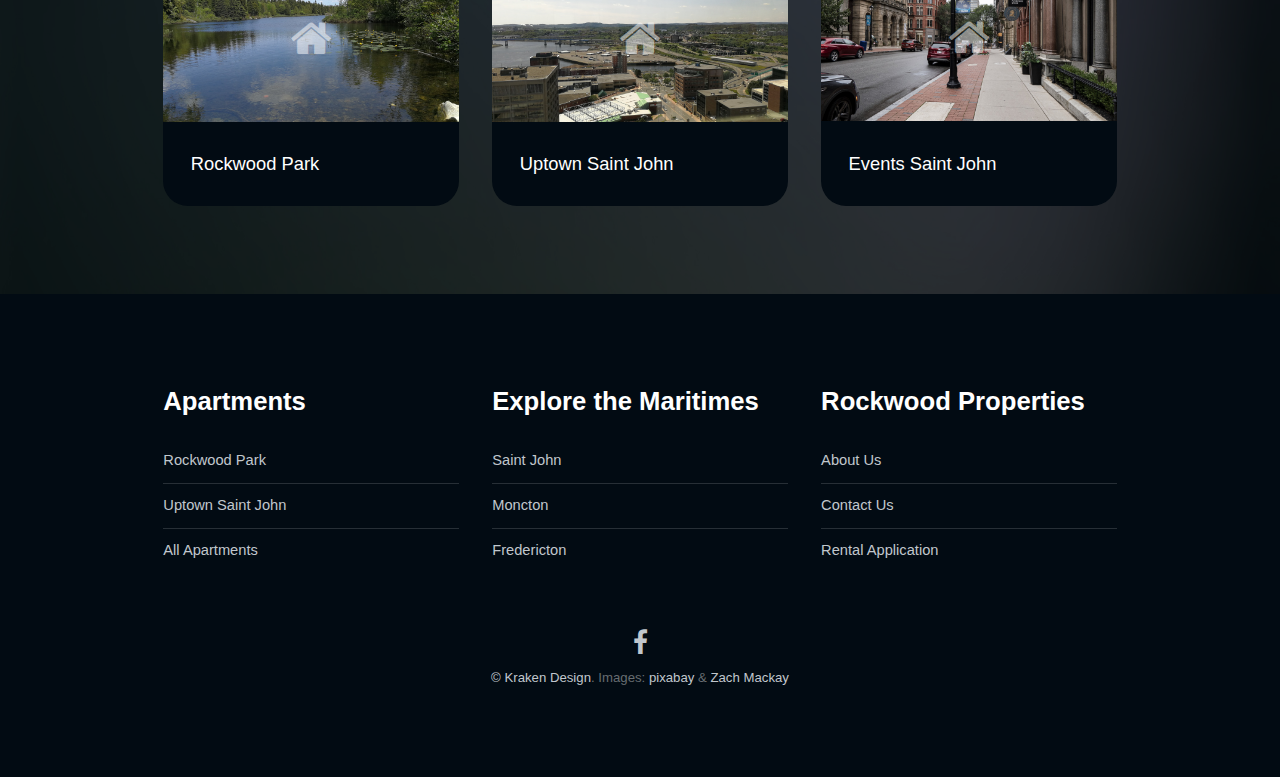
<file: generic.html>
<!DOCTYPE HTML>
<!--
	Rockwood Properties by Kraken Design
	krakendesign.ca
	Copyright, permission required to use any resources from here
-->
<html>
	<head>
		<title>Rockwood Properties</title>
		<meta charset="utf-8" />
		<meta name="viewport" content="width=device-width, initial-scale=1" />
		<link rel="stylesheet" href="assets/css/main.css" />
		<link rel="icon" type="image/png" href="favicon.png"/>
	</head>
	<body>

		<!-- Header -->
			<header id="header">
				<h1><a href="https://rockwoodproperties.ca">Rockwood <span>Properties</span></a></h1>
				<a href="#menu">Menu</a>
			</header>

		<!-- Nav -->
			<nav id="menu">
				<ul class="links">
					<li><a href="index.html">Home</a></li>
					<li><a href="apply.html">Apply</a></li>
					<li><a href="contact.html">Contact</a></li>
					<li><a href="about.html">About</a></li>
				</ul>
			</nav>

		<!-- Main -->
		<div id="main">

			<!-- One -->
				<section class="wrapper style1">
					<div class="inner">
						<header class="align-center">
							<h2>Nam eu nisi non ante sodale</h2>
							<p>Cras sagittis turpis sit amet est tempus, sit amet consectetur purus tincidunt.</p>
						</header>
						<div class="video">
							<div class="video-wrapper">
								<iframe width="560" height="315" src="https://www.youtube.com/embed/s6zR2T9vn2c" frameborder="0" allowfullscreen></iframe>
							</div>
							<p class="caption">
								In luctus nunc nec lacus condimentum maximus. Nunc vestibulum urna a arcu dignissim, nec aliquam ultrices ac massa eget placerat.
							</p>
						</div>
						<p>Curabitur venenatis lorem ut finibus finibus. Ut quis eleifend libero, nec ultricies metus. Morbi magna risus, congue sit amet pellentesque eget, malesuada ut justo. Sed ac pretium quam. Ut vel ex vitae enim sagittis posuere ac id erat. Vestibulum vel ullamcorper tellus. Donec sapien massa, venenatis ac felis vel, vestibulum sagittis enim. Maecenas ut egestas lorem, nec luctus ligula. Vestibulum neque diam, aliquet non enim a, cursus lacinia metus. Aenean fringilla luctus rhoncus. Integer vulputate massa ac suscipit venenatis. Integer luctus elit non nulla fringilla, ullamcorper maximus sem congue. Integer tristique eu nisi nec fermentum. Ut malesuada quis massa at ultricies.</p>
						<p>Donec molestie tellus eu tincidunt dignissim. Sed sollicitudin bibendum ultricies. Vivamus tristique justo lacinia dui tempus consequat. Sed hendrerit justo in nisl auctor, id rutrum tortor congue. Vivamus mattis nibh et sem rutrum, vel viverra purus viverra. Donec et justo at orci euismod hendrerit vel vel neque. Donec gravida ipsum in augue volutpat laoreet. Ut lobortis turpis sit amet sodales ultrices.</p>
					</div>
				</section>

			<!-- Three -- Explore -->
			<section class="wrapper ">
				<div class="inner">
					<header class="align-center">
						<h2>Check out Saint John</h2>
						<p>Explore your new home!</p>
					</header>

					<!-- 3 Column Video Section -->
						<div class="flex flex-3">

							<!-- Rockwood Park -->
							<div class="video col">
								<div class="image fit">
									<img src="images/explore01.jpg" alt="" />
									<div class="arrow">
										<div class="icon fa-home"></div>
									</div>
								</div>
								<p class="caption">
									Rockwood Park
								</p>
								<a href="http://www.rockwoodpark.ca/main.html" class="link"><span>Click Me</span></a>
							</div>

							<!-- Uptown Saint John -->
							<div class="video col">
								<div class="image fit">
									<img src="images/explore02.jpg" alt="" />
									<div class="arrow">
										<div class="icon fa-home"></div>
									</div>
								</div>
								<p class="caption">
									Uptown Saint John
								</p>
								<a href="https://uptownsj.com/" class="link"><span>Click Me</span></a>
							</div>

							<!-- Events Saint John -->
							<div class="video col">
								<div class="image fit">
									<img src="images/explore03.jpg" alt="" />
									<div class="arrow">
										<div class="icon fa-home"></div>
									</div>
								</div>
								<p class="caption">
									Events Saint John
								</p>
								<a href="https://uptownsj.com/events-calendar/" class="link"><span>Click Me</span></a>
							</div>
						</div>
				</div>
			</section>

		</div>

		<!-- Footer -->
		<footer id="footer">
			<div class="inner">
				<div class="flex flex-3">
					<div class="col">
						<h3>Apartments</h3>
						<ul class="alt">
							<li><a href="index.html">Rockwood Park</a></li>
							<li><a href="index.html">Uptown Saint John</a></li>
							<li><a href="index.html">All Apartments</a></li>
						</ul>
					</div>
					<div class="col">
						<h3>Explore the Maritimes</h3>
						<ul class="alt">
							<li><a href="https://uptownsj.com/">Saint John</a></li>
							<li><a href="https://downtownmoncton.com/">Moncton</a></li>
							<li><a href="https://www.tourismfredericton.ca/en">Fredericton</a></li>
						</ul>
					</div>
					<div class="col">
						<h3>Rockwood Properties</h3>
						<ul class="alt">
							<li><a href="about.html">About Us</a></li>
							<li><a href="contact.html">Contact Us</a></li>
							<li><a href="application.html">Rental Application</a></li>
						</ul>
					</div>
				</div>
			</div>
			<div class="copyright">
				<ul class="icons">
					<li><a href="#" class="icon fa-facebook"><span class="label">Facebook</span></a></li>
				</ul>
				<a href="https://krakendesign.ca">&copy; Kraken Design</a>. Images: <a href="https://pixabay.com">pixabay</a> & <a href="https://zachmackay.com/">Zach Mackay</a>
			</div>
		</footer>

		<!-- Scripts -->
		<script src="assets/js/jquery.min.js"></script>
		<script src="assets/js/jquery.scrolly.min.js"></script>
		<script src="assets/js/skel.min.js"></script>
		<script src="assets/js/util.js"></script>
		<script src="assets/js/main.js"></script>

	</body>
</html>
</file>
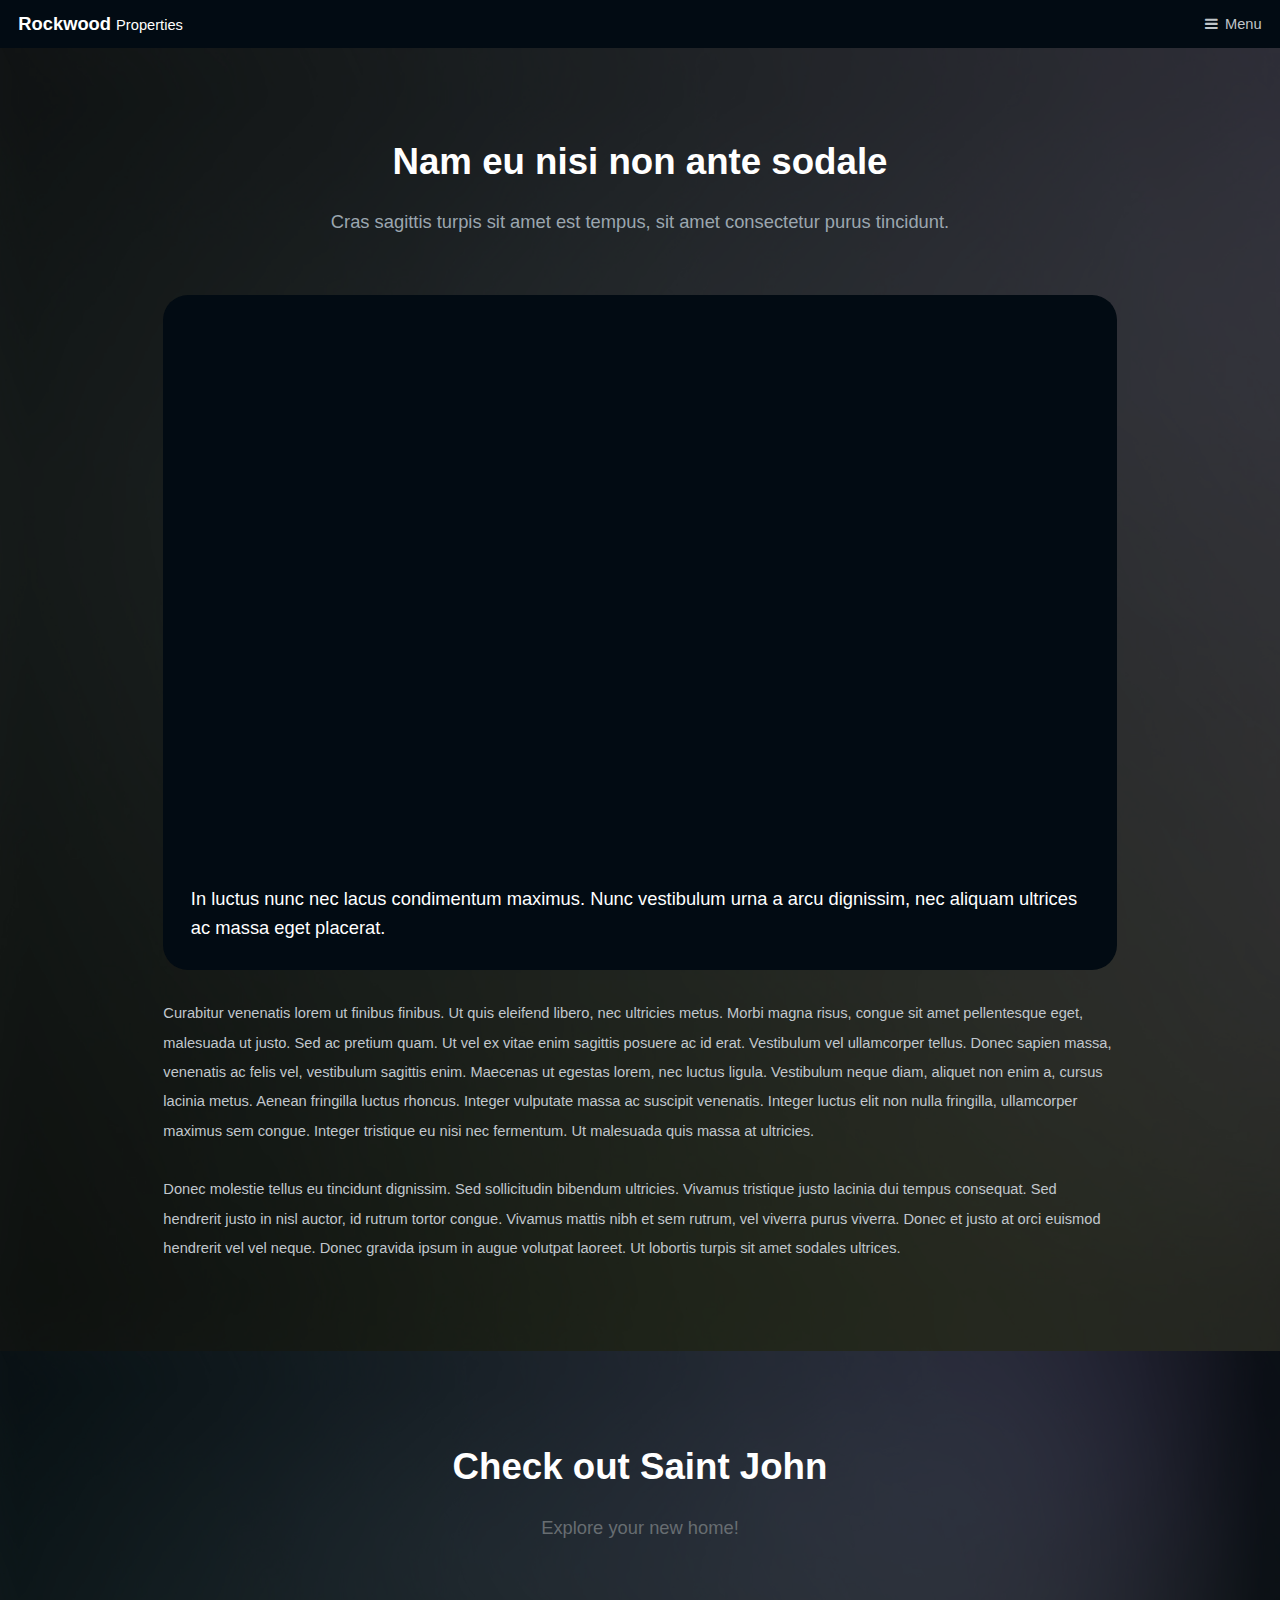
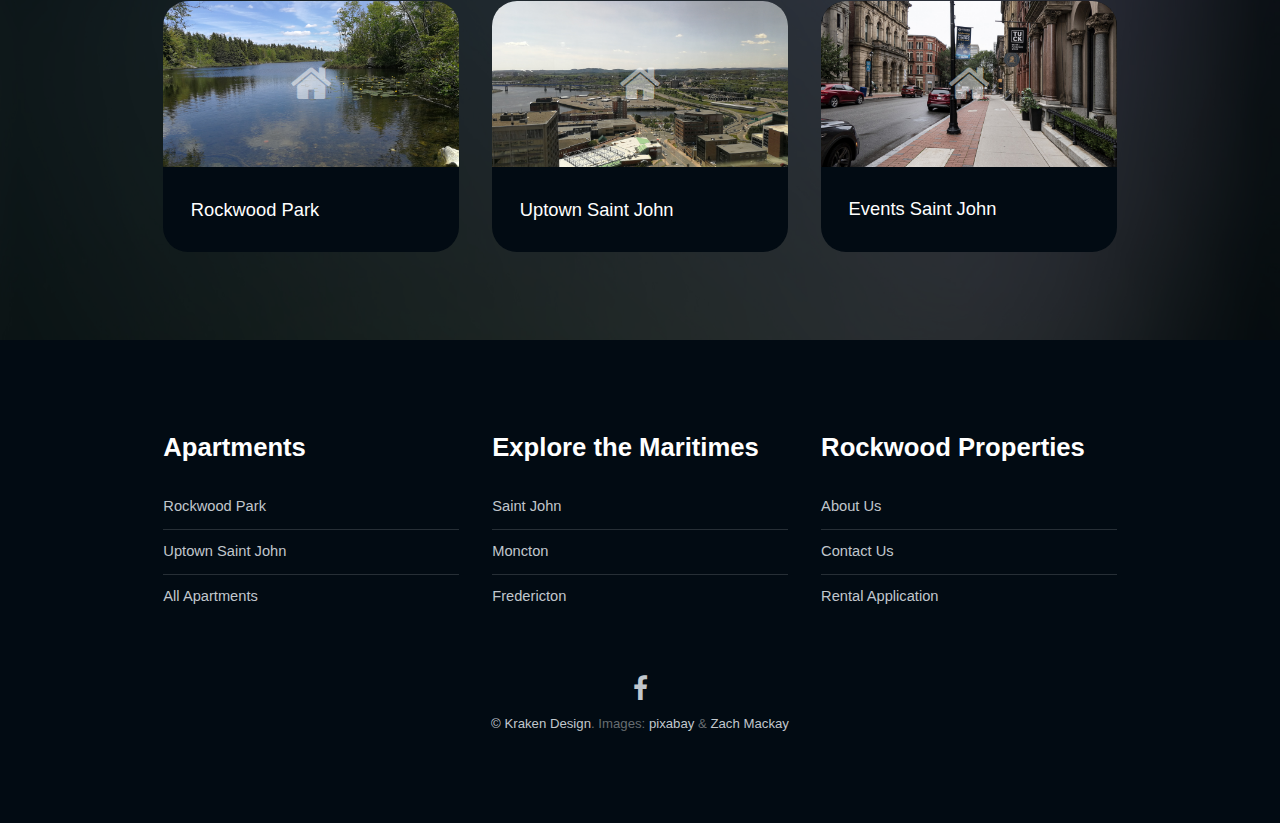
<file: Apartments/265-Hawthorne-Unit-1.html>
<!DOCTYPE HTML>
<!--
	Rockwood Properties by Kraken Design
	krakendesign.ca
	Copyright, permission required to use any resources from here
-->
<html>
	<head>
		<title>Rockwood Properties</title>
		<meta charset="utf-8" />
		<meta name="viewport" content="width=device-width, initial-scale=1" />
		<link rel="stylesheet" href="../assets/css/main.css" />
	</head>
	<body class="subpage">

		<!-- Header -->
			<header id="header">
				<h1><a href="#">Rockwood <span>Properties</span></a></h1>
				<a href="#menu">Menu</a>
			</header>

		<!-- Nav -->
			<nav id="menu">
				<ul class="links">
					<li><a href="../index.html">Apartments</a></li>
					<li><a href="../application.html">Apply</a></li>
					<li><a href="../about.html">About</a></li>
					<li><a href="../contact.html">Contact</a></li>
				</ul>
			</nav>

		<!-- Main -->
		<div id="main">

			<!-- One -->
				<section class="wrapper style1">
					<div class="inner">
						<header class="align-center">
							<h2>Nam eu nisi non ante sodale</h2>
							<p>Cras sagittis turpis sit amet est tempus, sit amet consectetur purus tincidunt.</p>
						</header>
						<div class="video">
							<div class="video-wrapper">
								<iframe width="560" height="315" src="https://www.youtube.com/embed/s6zR2T9vn2c" frameborder="0" allowfullscreen></iframe>
							</div>
							<p class="caption">
								In luctus nunc nec lacus condimentum maximus. Nunc vestibulum urna a arcu dignissim, nec aliquam ultrices ac massa eget placerat.
							</p>
						</div>
						<p>Curabitur venenatis lorem ut finibus finibus. Ut quis eleifend libero, nec ultricies metus. Morbi magna risus, congue sit amet pellentesque eget, malesuada ut justo. Sed ac pretium quam. Ut vel ex vitae enim sagittis posuere ac id erat. Vestibulum vel ullamcorper tellus. Donec sapien massa, venenatis ac felis vel, vestibulum sagittis enim. Maecenas ut egestas lorem, nec luctus ligula. Vestibulum neque diam, aliquet non enim a, cursus lacinia metus. Aenean fringilla luctus rhoncus. Integer vulputate massa ac suscipit venenatis. Integer luctus elit non nulla fringilla, ullamcorper maximus sem congue. Integer tristique eu nisi nec fermentum. Ut malesuada quis massa at ultricies.</p>
						<p>Donec molestie tellus eu tincidunt dignissim. Sed sollicitudin bibendum ultricies. Vivamus tristique justo lacinia dui tempus consequat. Sed hendrerit justo in nisl auctor, id rutrum tortor congue. Vivamus mattis nibh et sem rutrum, vel viverra purus viverra. Donec et justo at orci euismod hendrerit vel vel neque. Donec gravida ipsum in augue volutpat laoreet. Ut lobortis turpis sit amet sodales ultrices.</p>
					</div>
				</section>

			<!-- Three -- Explore -->
			<section class="wrapper ">
				<div class="inner">
					<header class="align-center">
						<h2>Check out Saint John</h2>
						<p>Explore your new home!</p>
					</header>

					<!-- 3 Column Video Section -->
						<div class="flex flex-3">

							<!-- Rockwood Park -->
							<div class="video col">
								<div class="image fit">
									<img src="../images/explore01.jpg" alt="" />
									<div class="arrow">
										<div class="icon fa-home"></div>
									</div>
								</div>
								<p class="caption">
									Rockwood Park
								</p>
								<a href="http://www.rockwoodpark.ca/main.html" class="link"><span>Click Me</span></a>
							</div>

							<!-- Uptown Saint John -->
							<div class="video col">
								<div class="image fit">
									<img src="../images/explore02.jpg" alt="" />
									<div class="arrow">
										<div class="icon fa-home"></div>
									</div>
								</div>
								<p class="caption">
									Uptown Saint John
								</p>
								<a href="https://uptownsj.com/" class="link"><span>Click Me</span></a>
							</div>

							<!-- Events Saint John -->
							<div class="video col">
								<div class="image fit">
									<img src="../images/explore03.jpg" alt="" />
									<div class="arrow">
										<div class="icon fa-home"></div>
									</div>
								</div>
								<p class="caption">
									Events Saint John
								</p>
								<a href="https://uptownsj.com/events-calendar/" class="link"><span>Click Me</span></a>
							</div>
						</div>
				</div>
			</section>

		</div>

		<!-- Footer -->
		<footer id="footer">
			<div class="inner">
				<div class="flex flex-3">
					<div class="col">
						<h3>Apartments</h3>
						<ul class="alt">
							<li><a href="../index.html">Rockwood Park</a></li>
							<li><a href="../index.html">Uptown Saint John</a></li>
							<li><a href="../index.html">All Apartments</a></li>
						</ul>
					</div>
					<div class="col">
						<h3>Explore the Maritimes</h3>
						<ul class="alt">
							<li><a href="https://uptownsj.com/">Saint John</a></li>
							<li><a href="https://downtownmoncton.com/">Moncton</a></li>
							<li><a href="https://www.tourismfredericton.ca/en">Fredericton</a></li>
						</ul>
					</div>
					<div class="col">
						<h3>Rockwood Properties</h3>
						<ul class="alt">
							<li><a href="../about.html">About Us</a></li>
							<li><a href="../contact.html">Contact Us</a></li>
							<li><a href="../application.html">Rental Application</a></li>
						</ul>
					</div>
				</div>
			</div>
			<div class="copyright">
				<ul class="icons">
					<li><a href="#" class="icon fa-facebook"><span class="label">Facebook</span></a></li>
				</ul>
				<a href="https://krakendesign.ca">&copy; Kraken Design</a>. Images: <a href="https://pixabay.com">pixabay</a> & <a href="https://zachmackay.com/">Zach Mackay</a>
			</div>
		</footer>

		<!-- Scripts -->
		<script src="../assets/js/jquery.min.js"></script>
		<script src="../assets/js/jquery.scrolly.min.js"></script>
		<script src="../assets/js/skel.min.js"></script>
		<script src="../assets/js/util.js"></script>
		<script src="../assets/js/main.js"></script>

	</body>
</html>
</file>
<file: assets/css/main.css>
@charset "UTF-8";
@import url(font-awesome.min.css);
@import url("https://fonts.googleapis.com/css?family=Signika:300,700");

/*
	Broadcast by TEMPLATED
	templated.co @templatedco
	Released for free under the Creative Commons Attribution 3.0 license (templated.co/license)
*/

/* Reset */

	html, body, div, span, applet, object, iframe, h1, h2, h3, h4, h5, h6, p, blockquote, pre, a, abbr, acronym, address, big, cite, code, del, dfn, em, img, ins, kbd, q, s, samp, small, strike, strong, sub, sup, tt, var, b, u, i, center, dl, dt, dd, ol, ul, li, fieldset, form, label, legend, table, caption, tbody, tfoot, thead, tr, th, td, article, aside, canvas, details, embed, figure, figcaption, footer, header, hgroup, menu, nav, output, ruby, section, summary, time, mark, audio, video {
		margin: 0;
		padding: 0;
		border: 0;
		font-size: 100%;
		font: inherit;
		vertical-align: baseline;
	}

	article, aside, details, figcaption, figure, footer, header, hgroup, menu, nav, section {
		display: block;
	}

	.pop-out
    {
        transition: transform .5s;
    }

    .pop-out:hover
    {
        -ms-transform: scale(1.5, 1.5);
        -webkit-transform: scale(1.5, 1.5);
        transform: scale(1.5, 1.5);
    }

	body {
		line-height: 1;
	}

	ol, ul {
		list-style: none;
	}

	blockquote, q {
		quotes: none;
	}

	blockquote:before, blockquote:after, q:before, q:after {
		content: '';
		content: none;
	}

	table {
		border-collapse: collapse;
		border-spacing: 0;
	}

	body {
		-webkit-text-size-adjust: none;
	}

/* Box Model */

	*, *:before, *:after {
		-moz-box-sizing: border-box;
		-webkit-box-sizing: border-box;
		box-sizing: border-box;
	}

/* Containers */

	.container {
		margin-left: auto;
		margin-right: auto;
	}

	.container.\31 25\25 {
		width: 100%;
		max-width: 100em;
		min-width: 80em;
	}

	.container.\37 5\25 {
		width: 60em;
	}

	.container.\35 0\25 {
		width: 40em;
	}

	.container.\32 5\25 {
		width: 20em;
	}

	.container {
		width: 80em;
	}

	@media screen and (max-width: 1680px) {

		.container.\31 25\25 {
			width: 100%;
			max-width: 100em;
			min-width: 80em;
		}

		.container.\37 5\25 {
			width: 60em;
		}

		.container.\35 0\25 {
			width: 40em;
		}

		.container.\32 5\25 {
			width: 20em;
		}

		.container {
			width: 80em;
		}

	}

	@media screen and (max-width: 1280px) {

		.container.\31 25\25 {
			width: 100%;
			max-width: 81.25em;
			min-width: 65em;
		}

		.container.\37 5\25 {
			width: 48.75em;
		}

		.container.\35 0\25 {
			width: 32.5em;
		}

		.container.\32 5\25 {
			width: 16.25em;
		}

		.container {
			width: 65em;
		}

	}

	@media screen and (max-width: 980px) {

		.container.\31 25\25 {
			width: 100%;
			max-width: 112.5%;
			min-width: 90%;
		}

		.container.\37 5\25 {
			width: 67.5%;
		}

		.container.\35 0\25 {
			width: 45%;
		}

		.container.\32 5\25 {
			width: 22.5%;
		}

		.container {
			width: 90%;
		}

	}

	@media screen and (max-width: 736px) {

		.container.\31 25\25 {
			width: 100%;
			max-width: 112.5%;
			min-width: 90%;
		}

		.container.\37 5\25 {
			width: 67.5%;
		}

		.container.\35 0\25 {
			width: 45%;
		}

		.container.\32 5\25 {
			width: 22.5%;
		}

		.container {
			width: 90% !important;
		}

	}

	@media screen and (max-width: 480px) {

		.container.\31 25\25 {
			width: 100%;
			max-width: 112.5%;
			min-width: 90%;
		}

		.container.\37 5\25 {
			width: 67.5%;
		}

		.container.\35 0\25 {
			width: 45%;
		}

		.container.\32 5\25 {
			width: 22.5%;
		}

		.container {
			width: 90% !important;
		}

	}

/* Grid */

	.row {
		border-bottom: solid 1px transparent;
		-moz-box-sizing: border-box;
		-webkit-box-sizing: border-box;
		box-sizing: border-box;
	}

	.row > * {
		float: left;
		-moz-box-sizing: border-box;
		-webkit-box-sizing: border-box;
		box-sizing: border-box;
	}

	.row:after, .row:before {
		content: '';
		display: block;
		clear: both;
		height: 0;
	}

	.row.uniform > * > :first-child {
		margin-top: 0;
	}

	.row.uniform > * > :last-child {
		margin-bottom: 0;
	}

	.row.\30 \25 > * {
		padding: 0 0 0 0em;
	}

	.row.\30 \25 {
		margin: 0 0 -1px 0em;
	}

	.row.uniform.\30 \25 > * {
		padding: 0em 0 0 0em;
	}

	.row.uniform.\30 \25 {
		margin: 0em 0 -1px 0em;
	}

	.row > * {
		padding: 0 0 0 2em;
	}

	.row {
		margin: 0 0 -1px -2em;
	}

	.row.uniform > * {
		padding: 2em 0 0 2em;
	}

	.row.uniform {
		margin: -2em 0 -1px -2em;
	}

	.row.\32 00\25 > * {
		padding: 0 0 0 4em;
	}

	.row.\32 00\25 {
		margin: 0 0 -1px -4em;
	}

	.row.uniform.\32 00\25 > * {
		padding: 4em 0 0 4em;
	}

	.row.uniform.\32 00\25 {
		margin: -4em 0 -1px -4em;
	}

	.row.\31 50\25 > * {
		padding: 0 0 0 3em;
	}

	.row.\31 50\25 {
		margin: 0 0 -1px -3em;
	}

	.row.uniform.\31 50\25 > * {
		padding: 3em 0 0 3em;
	}

	.row.uniform.\31 50\25 {
		margin: -3em 0 -1px -3em;
	}

	.row.\35 0\25 > * {
		padding: 0 0 0 1em;
	}

	.row.\35 0\25 {
		margin: 0 0 -1px -1em;
	}

	.row.uniform.\35 0\25 > * {
		padding: 1em 0 0 1em;
	}

	.row.uniform.\35 0\25 {
		margin: -1em 0 -1px -1em;
	}

	.row.\32 5\25 > * {
		padding: 0 0 0 0.5em;
	}

	.row.\32 5\25 {
		margin: 0 0 -1px -0.5em;
	}

	.row.uniform.\32 5\25 > * {
		padding: 0.5em 0 0 0.5em;
	}

	.row.uniform.\32 5\25 {
		margin: -0.5em 0 -1px -0.5em;
	}

	.\31 2u, .\31 2u\24 {
		width: 100%;
		clear: none;
		margin-left: 0;
	}

	.\31 1u, .\31 1u\24 {
		width: 91.6666666667%;
		clear: none;
		margin-left: 0;
	}

	.\31 0u, .\31 0u\24 {
		width: 83.3333333333%;
		clear: none;
		margin-left: 0;
	}

	.\39 u, .\39 u\24 {
		width: 75%;
		clear: none;
		margin-left: 0;
	}

	.\38 u, .\38 u\24 {
		width: 66.6666666667%;
		clear: none;
		margin-left: 0;
	}

	.\37 u, .\37 u\24 {
		width: 58.3333333333%;
		clear: none;
		margin-left: 0;
	}

	.\36 u, .\36 u\24 {
		width: 50%;
		clear: none;
		margin-left: 0;
	}

	.\35 u, .\35 u\24 {
		width: 41.6666666667%;
		clear: none;
		margin-left: 0;
	}

	.\34 u, .\34 u\24 {
		width: 33.3333333333%;
		clear: none;
		margin-left: 0;
	}

	.\33 u, .\33 u\24 {
		width: 25%;
		clear: none;
		margin-left: 0;
	}

	.\32 u, .\32 u\24 {
		width: 16.6666666667%;
		clear: none;
		margin-left: 0;
	}

	.\31 u, .\31 u\24 {
		width: 8.3333333333%;
		clear: none;
		margin-left: 0;
	}

	.\31 2u\24 + *,
	.\31 1u\24 + *,
	.\31 0u\24 + *,
	.\39 u\24 + *,
	.\38 u\24 + *,
	.\37 u\24 + *,
	.\36 u\24 + *,
	.\35 u\24 + *,
	.\34 u\24 + *,
	.\33 u\24 + *,
	.\32 u\24 + *,
	.\31 u\24 + * {
		clear: left;
	}

	.\-11u {
		margin-left: 91.66667%;
	}

	.\-10u {
		margin-left: 83.33333%;
	}

	.\-9u {
		margin-left: 75%;
	}

	.\-8u {
		margin-left: 66.66667%;
	}

	.\-7u {
		margin-left: 58.33333%;
	}

	.\-6u {
		margin-left: 50%;
	}

	.\-5u {
		margin-left: 41.66667%;
	}

	.\-4u {
		margin-left: 33.33333%;
	}

	.\-3u {
		margin-left: 25%;
	}

	.\-2u {
		margin-left: 16.66667%;
	}

	.\-1u {
		margin-left: 8.33333%;
	}

	@media screen and (max-width: 1680px) {

		.row > * {
			padding: 0 0 0 2em;
		}

		.row {
			margin: 0 0 -1px -2em;
		}

		.row.uniform > * {
			padding: 2em 0 0 2em;
		}

		.row.uniform {
			margin: -2em 0 -1px -2em;
		}

		.row.\32 00\25 > * {
			padding: 0 0 0 4em;
		}

		.row.\32 00\25 {
			margin: 0 0 -1px -4em;
		}

		.row.uniform.\32 00\25 > * {
			padding: 4em 0 0 4em;
		}

		.row.uniform.\32 00\25 {
			margin: -4em 0 -1px -4em;
		}

		.row.\31 50\25 > * {
			padding: 0 0 0 3em;
		}

		.row.\31 50\25 {
			margin: 0 0 -1px -3em;
		}

		.row.uniform.\31 50\25 > * {
			padding: 3em 0 0 3em;
		}

		.row.uniform.\31 50\25 {
			margin: -3em 0 -1px -3em;
		}

		.row.\35 0\25 > * {
			padding: 0 0 0 1em;
		}

		.row.\35 0\25 {
			margin: 0 0 -1px -1em;
		}

		.row.uniform.\35 0\25 > * {
			padding: 1em 0 0 1em;
		}

		.row.uniform.\35 0\25 {
			margin: -1em 0 -1px -1em;
		}

		.row.\32 5\25 > * {
			padding: 0 0 0 0.5em;
		}

		.row.\32 5\25 {
			margin: 0 0 -1px -0.5em;
		}

		.row.uniform.\32 5\25 > * {
			padding: 0.5em 0 0 0.5em;
		}

		.row.uniform.\32 5\25 {
			margin: -0.5em 0 -1px -0.5em;
		}

		.\31 2u\28xlarge\29, .\31 2u\24\28xlarge\29 {
			width: 100%;
			clear: none;
			margin-left: 0;
		}

		.\31 1u\28xlarge\29, .\31 1u\24\28xlarge\29 {
			width: 91.6666666667%;
			clear: none;
			margin-left: 0;
		}

		.\31 0u\28xlarge\29, .\31 0u\24\28xlarge\29 {
			width: 83.3333333333%;
			clear: none;
			margin-left: 0;
		}

		.\39 u\28xlarge\29, .\39 u\24\28xlarge\29 {
			width: 75%;
			clear: none;
			margin-left: 0;
		}

		.\38 u\28xlarge\29, .\38 u\24\28xlarge\29 {
			width: 66.6666666667%;
			clear: none;
			margin-left: 0;
		}

		.\37 u\28xlarge\29, .\37 u\24\28xlarge\29 {
			width: 58.3333333333%;
			clear: none;
			margin-left: 0;
		}

		.\36 u\28xlarge\29, .\36 u\24\28xlarge\29 {
			width: 50%;
			clear: none;
			margin-left: 0;
		}

		.\35 u\28xlarge\29, .\35 u\24\28xlarge\29 {
			width: 41.6666666667%;
			clear: none;
			margin-left: 0;
		}

		.\34 u\28xlarge\29, .\34 u\24\28xlarge\29 {
			width: 33.3333333333%;
			clear: none;
			margin-left: 0;
		}

		.\33 u\28xlarge\29, .\33 u\24\28xlarge\29 {
			width: 25%;
			clear: none;
			margin-left: 0;
		}

		.\32 u\28xlarge\29, .\32 u\24\28xlarge\29 {
			width: 16.6666666667%;
			clear: none;
			margin-left: 0;
		}

		.\31 u\28xlarge\29, .\31 u\24\28xlarge\29 {
			width: 8.3333333333%;
			clear: none;
			margin-left: 0;
		}

		.\31 2u\24\28xlarge\29 + *,
		.\31 1u\24\28xlarge\29 + *,
		.\31 0u\24\28xlarge\29 + *,
		.\39 u\24\28xlarge\29 + *,
		.\38 u\24\28xlarge\29 + *,
		.\37 u\24\28xlarge\29 + *,
		.\36 u\24\28xlarge\29 + *,
		.\35 u\24\28xlarge\29 + *,
		.\34 u\24\28xlarge\29 + *,
		.\33 u\24\28xlarge\29 + *,
		.\32 u\24\28xlarge\29 + *,
		.\31 u\24\28xlarge\29 + * {
			clear: left;
		}

		.\-11u\28xlarge\29 {
			margin-left: 91.66667%;
		}

		.\-10u\28xlarge\29 {
			margin-left: 83.33333%;
		}

		.\-9u\28xlarge\29 {
			margin-left: 75%;
		}

		.\-8u\28xlarge\29 {
			margin-left: 66.66667%;
		}

		.\-7u\28xlarge\29 {
			margin-left: 58.33333%;
		}

		.\-6u\28xlarge\29 {
			margin-left: 50%;
		}

		.\-5u\28xlarge\29 {
			margin-left: 41.66667%;
		}

		.\-4u\28xlarge\29 {
			margin-left: 33.33333%;
		}

		.\-3u\28xlarge\29 {
			margin-left: 25%;
		}

		.\-2u\28xlarge\29 {
			margin-left: 16.66667%;
		}

		.\-1u\28xlarge\29 {
			margin-left: 8.33333%;
		}

	}

	@media screen and (max-width: 1280px) {

		.row > * {
			padding: 0 0 0 1.5em;
		}

		.row {
			margin: 0 0 -1px -1.5em;
		}

		.row.uniform > * {
			padding: 1.5em 0 0 1.5em;
		}

		.row.uniform {
			margin: -1.5em 0 -1px -1.5em;
		}

		.row.\32 00\25 > * {
			padding: 0 0 0 3em;
		}

		.row.\32 00\25 {
			margin: 0 0 -1px -3em;
		}

		.row.uniform.\32 00\25 > * {
			padding: 3em 0 0 3em;
		}

		.row.uniform.\32 00\25 {
			margin: -3em 0 -1px -3em;
		}

		.row.\31 50\25 > * {
			padding: 0 0 0 2.25em;
		}

		.row.\31 50\25 {
			margin: 0 0 -1px -2.25em;
		}

		.row.uniform.\31 50\25 > * {
			padding: 2.25em 0 0 2.25em;
		}

		.row.uniform.\31 50\25 {
			margin: -2.25em 0 -1px -2.25em;
		}

		.row.\35 0\25 > * {
			padding: 0 0 0 0.75em;
		}

		.row.\35 0\25 {
			margin: 0 0 -1px -0.75em;
		}

		.row.uniform.\35 0\25 > * {
			padding: 0.75em 0 0 0.75em;
		}

		.row.uniform.\35 0\25 {
			margin: -0.75em 0 -1px -0.75em;
		}

		.row.\32 5\25 > * {
			padding: 0 0 0 0.375em;
		}

		.row.\32 5\25 {
			margin: 0 0 -1px -0.375em;
		}

		.row.uniform.\32 5\25 > * {
			padding: 0.375em 0 0 0.375em;
		}

		.row.uniform.\32 5\25 {
			margin: -0.375em 0 -1px -0.375em;
		}

		.\31 2u\28large\29, .\31 2u\24\28large\29 {
			width: 100%;
			clear: none;
			margin-left: 0;
		}

		.\31 1u\28large\29, .\31 1u\24\28large\29 {
			width: 91.6666666667%;
			clear: none;
			margin-left: 0;
		}

		.\31 0u\28large\29, .\31 0u\24\28large\29 {
			width: 83.3333333333%;
			clear: none;
			margin-left: 0;
		}

		.\39 u\28large\29, .\39 u\24\28large\29 {
			width: 75%;
			clear: none;
			margin-left: 0;
		}

		.\38 u\28large\29, .\38 u\24\28large\29 {
			width: 66.6666666667%;
			clear: none;
			margin-left: 0;
		}

		.\37 u\28large\29, .\37 u\24\28large\29 {
			width: 58.3333333333%;
			clear: none;
			margin-left: 0;
		}

		.\36 u\28large\29, .\36 u\24\28large\29 {
			width: 50%;
			clear: none;
			margin-left: 0;
		}

		.\35 u\28large\29, .\35 u\24\28large\29 {
			width: 41.6666666667%;
			clear: none;
			margin-left: 0;
		}

		.\34 u\28large\29, .\34 u\24\28large\29 {
			width: 33.3333333333%;
			clear: none;
			margin-left: 0;
		}

		.\33 u\28large\29, .\33 u\24\28large\29 {
			width: 25%;
			clear: none;
			margin-left: 0;
		}

		.\32 u\28large\29, .\32 u\24\28large\29 {
			width: 16.6666666667%;
			clear: none;
			margin-left: 0;
		}

		.\31 u\28large\29, .\31 u\24\28large\29 {
			width: 8.3333333333%;
			clear: none;
			margin-left: 0;
		}

		.\31 2u\24\28large\29 + *,
		.\31 1u\24\28large\29 + *,
		.\31 0u\24\28large\29 + *,
		.\39 u\24\28large\29 + *,
		.\38 u\24\28large\29 + *,
		.\37 u\24\28large\29 + *,
		.\36 u\24\28large\29 + *,
		.\35 u\24\28large\29 + *,
		.\34 u\24\28large\29 + *,
		.\33 u\24\28large\29 + *,
		.\32 u\24\28large\29 + *,
		.\31 u\24\28large\29 + * {
			clear: left;
		}

		.\-11u\28large\29 {
			margin-left: 91.66667%;
		}

		.\-10u\28large\29 {
			margin-left: 83.33333%;
		}

		.\-9u\28large\29 {
			margin-left: 75%;
		}

		.\-8u\28large\29 {
			margin-left: 66.66667%;
		}

		.\-7u\28large\29 {
			margin-left: 58.33333%;
		}

		.\-6u\28large\29 {
			margin-left: 50%;
		}

		.\-5u\28large\29 {
			margin-left: 41.66667%;
		}

		.\-4u\28large\29 {
			margin-left: 33.33333%;
		}

		.\-3u\28large\29 {
			margin-left: 25%;
		}

		.\-2u\28large\29 {
			margin-left: 16.66667%;
		}

		.\-1u\28large\29 {
			margin-left: 8.33333%;
		}

	}

	@media screen and (max-width: 980px) {

		.row > * {
			padding: 0 0 0 1.5em;
		}

		.row {
			margin: 0 0 -1px -1.5em;
		}

		.row.uniform > * {
			padding: 1.5em 0 0 1.5em;
		}

		.row.uniform {
			margin: -1.5em 0 -1px -1.5em;
		}

		.row.\32 00\25 > * {
			padding: 0 0 0 3em;
		}

		.row.\32 00\25 {
			margin: 0 0 -1px -3em;
		}

		.row.uniform.\32 00\25 > * {
			padding: 3em 0 0 3em;
		}

		.row.uniform.\32 00\25 {
			margin: -3em 0 -1px -3em;
		}

		.row.\31 50\25 > * {
			padding: 0 0 0 2.25em;
		}

		.row.\31 50\25 {
			margin: 0 0 -1px -2.25em;
		}

		.row.uniform.\31 50\25 > * {
			padding: 2.25em 0 0 2.25em;
		}

		.row.uniform.\31 50\25 {
			margin: -2.25em 0 -1px -2.25em;
		}

		.row.\35 0\25 > * {
			padding: 0 0 0 0.75em;
		}

		.row.\35 0\25 {
			margin: 0 0 -1px -0.75em;
		}

		.row.uniform.\35 0\25 > * {
			padding: 0.75em 0 0 0.75em;
		}

		.row.uniform.\35 0\25 {
			margin: -0.75em 0 -1px -0.75em;
		}

		.row.\32 5\25 > * {
			padding: 0 0 0 0.375em;
		}

		.row.\32 5\25 {
			margin: 0 0 -1px -0.375em;
		}

		.row.uniform.\32 5\25 > * {
			padding: 0.375em 0 0 0.375em;
		}

		.row.uniform.\32 5\25 {
			margin: -0.375em 0 -1px -0.375em;
		}

		.\31 2u\28medium\29, .\31 2u\24\28medium\29 {
			width: 100%;
			clear: none;
			margin-left: 0;
		}

		.\31 1u\28medium\29, .\31 1u\24\28medium\29 {
			width: 91.6666666667%;
			clear: none;
			margin-left: 0;
		}

		.\31 0u\28medium\29, .\31 0u\24\28medium\29 {
			width: 83.3333333333%;
			clear: none;
			margin-left: 0;
		}

		.\39 u\28medium\29, .\39 u\24\28medium\29 {
			width: 75%;
			clear: none;
			margin-left: 0;
		}

		.\38 u\28medium\29, .\38 u\24\28medium\29 {
			width: 66.6666666667%;
			clear: none;
			margin-left: 0;
		}

		.\37 u\28medium\29, .\37 u\24\28medium\29 {
			width: 58.3333333333%;
			clear: none;
			margin-left: 0;
		}

		.\36 u\28medium\29, .\36 u\24\28medium\29 {
			width: 50%;
			clear: none;
			margin-left: 0;
		}

		.\35 u\28medium\29, .\35 u\24\28medium\29 {
			width: 41.6666666667%;
			clear: none;
			margin-left: 0;
		}

		.\34 u\28medium\29, .\34 u\24\28medium\29 {
			width: 33.3333333333%;
			clear: none;
			margin-left: 0;
		}

		.\33 u\28medium\29, .\33 u\24\28medium\29 {
			width: 25%;
			clear: none;
			margin-left: 0;
		}

		.\32 u\28medium\29, .\32 u\24\28medium\29 {
			width: 16.6666666667%;
			clear: none;
			margin-left: 0;
		}

		.\31 u\28medium\29, .\31 u\24\28medium\29 {
			width: 8.3333333333%;
			clear: none;
			margin-left: 0;
		}

		.\31 2u\24\28medium\29 + *,
		.\31 1u\24\28medium\29 + *,
		.\31 0u\24\28medium\29 + *,
		.\39 u\24\28medium\29 + *,
		.\38 u\24\28medium\29 + *,
		.\37 u\24\28medium\29 + *,
		.\36 u\24\28medium\29 + *,
		.\35 u\24\28medium\29 + *,
		.\34 u\24\28medium\29 + *,
		.\33 u\24\28medium\29 + *,
		.\32 u\24\28medium\29 + *,
		.\31 u\24\28medium\29 + * {
			clear: left;
		}

		.\-11u\28medium\29 {
			margin-left: 91.66667%;
		}

		.\-10u\28medium\29 {
			margin-left: 83.33333%;
		}

		.\-9u\28medium\29 {
			margin-left: 75%;
		}

		.\-8u\28medium\29 {
			margin-left: 66.66667%;
		}

		.\-7u\28medium\29 {
			margin-left: 58.33333%;
		}

		.\-6u\28medium\29 {
			margin-left: 50%;
		}

		.\-5u\28medium\29 {
			margin-left: 41.66667%;
		}

		.\-4u\28medium\29 {
			margin-left: 33.33333%;
		}

		.\-3u\28medium\29 {
			margin-left: 25%;
		}

		.\-2u\28medium\29 {
			margin-left: 16.66667%;
		}

		.\-1u\28medium\29 {
			margin-left: 8.33333%;
		}

	}

	@media screen and (max-width: 736px) {

		.row > * {
			padding: 0 0 0 1.25em;
		}

		.row {
			margin: 0 0 -1px -1.25em;
		}

		.row.uniform > * {
			padding: 1.25em 0 0 1.25em;
		}

		.row.uniform {
			margin: -1.25em 0 -1px -1.25em;
		}

		.row.\32 00\25 > * {
			padding: 0 0 0 2.5em;
		}

		.row.\32 00\25 {
			margin: 0 0 -1px -2.5em;
		}

		.row.uniform.\32 00\25 > * {
			padding: 2.5em 0 0 2.5em;
		}

		.row.uniform.\32 00\25 {
			margin: -2.5em 0 -1px -2.5em;
		}

		.row.\31 50\25 > * {
			padding: 0 0 0 1.875em;
		}

		.row.\31 50\25 {
			margin: 0 0 -1px -1.875em;
		}

		.row.uniform.\31 50\25 > * {
			padding: 1.875em 0 0 1.875em;
		}

		.row.uniform.\31 50\25 {
			margin: -1.875em 0 -1px -1.875em;
		}

		.row.\35 0\25 > * {
			padding: 0 0 0 0.625em;
		}

		.row.\35 0\25 {
			margin: 0 0 -1px -0.625em;
		}

		.row.uniform.\35 0\25 > * {
			padding: 0.625em 0 0 0.625em;
		}

		.row.uniform.\35 0\25 {
			margin: -0.625em 0 -1px -0.625em;
		}

		.row.\32 5\25 > * {
			padding: 0 0 0 0.3125em;
		}

		.row.\32 5\25 {
			margin: 0 0 -1px -0.3125em;
		}

		.row.uniform.\32 5\25 > * {
			padding: 0.3125em 0 0 0.3125em;
		}

		.row.uniform.\32 5\25 {
			margin: -0.3125em 0 -1px -0.3125em;
		}

		.\31 2u\28small\29, .\31 2u\24\28small\29 {
			width: 100%;
			clear: none;
			margin-left: 0;
		}

		.\31 1u\28small\29, .\31 1u\24\28small\29 {
			width: 91.6666666667%;
			clear: none;
			margin-left: 0;
		}

		.\31 0u\28small\29, .\31 0u\24\28small\29 {
			width: 83.3333333333%;
			clear: none;
			margin-left: 0;
		}

		.\39 u\28small\29, .\39 u\24\28small\29 {
			width: 75%;
			clear: none;
			margin-left: 0;
		}

		.\38 u\28small\29, .\38 u\24\28small\29 {
			width: 66.6666666667%;
			clear: none;
			margin-left: 0;
		}

		.\37 u\28small\29, .\37 u\24\28small\29 {
			width: 58.3333333333%;
			clear: none;
			margin-left: 0;
		}

		.\36 u\28small\29, .\36 u\24\28small\29 {
			width: 50%;
			clear: none;
			margin-left: 0;
		}

		.\35 u\28small\29, .\35 u\24\28small\29 {
			width: 41.6666666667%;
			clear: none;
			margin-left: 0;
		}

		.\34 u\28small\29, .\34 u\24\28small\29 {
			width: 33.3333333333%;
			clear: none;
			margin-left: 0;
		}

		.\33 u\28small\29, .\33 u\24\28small\29 {
			width: 25%;
			clear: none;
			margin-left: 0;
		}

		.\32 u\28small\29, .\32 u\24\28small\29 {
			width: 16.6666666667%;
			clear: none;
			margin-left: 0;
		}

		.\31 u\28small\29, .\31 u\24\28small\29 {
			width: 8.3333333333%;
			clear: none;
			margin-left: 0;
		}

		.\31 2u\24\28small\29 + *,
		.\31 1u\24\28small\29 + *,
		.\31 0u\24\28small\29 + *,
		.\39 u\24\28small\29 + *,
		.\38 u\24\28small\29 + *,
		.\37 u\24\28small\29 + *,
		.\36 u\24\28small\29 + *,
		.\35 u\24\28small\29 + *,
		.\34 u\24\28small\29 + *,
		.\33 u\24\28small\29 + *,
		.\32 u\24\28small\29 + *,
		.\31 u\24\28small\29 + * {
			clear: left;
		}

		.\-11u\28small\29 {
			margin-left: 91.66667%;
		}

		.\-10u\28small\29 {
			margin-left: 83.33333%;
		}

		.\-9u\28small\29 {
			margin-left: 75%;
		}

		.\-8u\28small\29 {
			margin-left: 66.66667%;
		}

		.\-7u\28small\29 {
			margin-left: 58.33333%;
		}

		.\-6u\28small\29 {
			margin-left: 50%;
		}

		.\-5u\28small\29 {
			margin-left: 41.66667%;
		}

		.\-4u\28small\29 {
			margin-left: 33.33333%;
		}

		.\-3u\28small\29 {
			margin-left: 25%;
		}

		.\-2u\28small\29 {
			margin-left: 16.66667%;
		}

		.\-1u\28small\29 {
			margin-left: 8.33333%;
		}

	}

	@media screen and (max-width: 480px) {

		.row > * {
			padding: 0 0 0 1.25em;
		}

		.row {
			margin: 0 0 -1px -1.25em;
		}

		.row.uniform > * {
			padding: 1.25em 0 0 1.25em;
		}

		.row.uniform {
			margin: -1.25em 0 -1px -1.25em;
		}

		.row.\32 00\25 > * {
			padding: 0 0 0 2.5em;
		}

		.row.\32 00\25 {
			margin: 0 0 -1px -2.5em;
		}

		.row.uniform.\32 00\25 > * {
			padding: 2.5em 0 0 2.5em;
		}

		.row.uniform.\32 00\25 {
			margin: -2.5em 0 -1px -2.5em;
		}

		.row.\31 50\25 > * {
			padding: 0 0 0 1.875em;
		}

		.row.\31 50\25 {
			margin: 0 0 -1px -1.875em;
		}

		.row.uniform.\31 50\25 > * {
			padding: 1.875em 0 0 1.875em;
		}

		.row.uniform.\31 50\25 {
			margin: -1.875em 0 -1px -1.875em;
		}

		.row.\35 0\25 > * {
			padding: 0 0 0 0.625em;
		}

		.row.\35 0\25 {
			margin: 0 0 -1px -0.625em;
		}

		.row.uniform.\35 0\25 > * {
			padding: 0.625em 0 0 0.625em;
		}

		.row.uniform.\35 0\25 {
			margin: -0.625em 0 -1px -0.625em;
		}

		.row.\32 5\25 > * {
			padding: 0 0 0 0.3125em;
		}

		.row.\32 5\25 {
			margin: 0 0 -1px -0.3125em;
		}

		.row.uniform.\32 5\25 > * {
			padding: 0.3125em 0 0 0.3125em;
		}

		.row.uniform.\32 5\25 {
			margin: -0.3125em 0 -1px -0.3125em;
		}

		.\31 2u\28xsmall\29, .\31 2u\24\28xsmall\29 {
			width: 100%;
			clear: none;
			margin-left: 0;
		}

		.\31 1u\28xsmall\29, .\31 1u\24\28xsmall\29 {
			width: 91.6666666667%;
			clear: none;
			margin-left: 0;
		}

		.\31 0u\28xsmall\29, .\31 0u\24\28xsmall\29 {
			width: 83.3333333333%;
			clear: none;
			margin-left: 0;
		}

		.\39 u\28xsmall\29, .\39 u\24\28xsmall\29 {
			width: 75%;
			clear: none;
			margin-left: 0;
		}

		.\38 u\28xsmall\29, .\38 u\24\28xsmall\29 {
			width: 66.6666666667%;
			clear: none;
			margin-left: 0;
		}

		.\37 u\28xsmall\29, .\37 u\24\28xsmall\29 {
			width: 58.3333333333%;
			clear: none;
			margin-left: 0;
		}

		.\36 u\28xsmall\29, .\36 u\24\28xsmall\29 {
			width: 50%;
			clear: none;
			margin-left: 0;
		}

		.\35 u\28xsmall\29, .\35 u\24\28xsmall\29 {
			width: 41.6666666667%;
			clear: none;
			margin-left: 0;
		}

		.\34 u\28xsmall\29, .\34 u\24\28xsmall\29 {
			width: 33.3333333333%;
			clear: none;
			margin-left: 0;
		}

		.\33 u\28xsmall\29, .\33 u\24\28xsmall\29 {
			width: 25%;
			clear: none;
			margin-left: 0;
		}

		.\32 u\28xsmall\29, .\32 u\24\28xsmall\29 {
			width: 16.6666666667%;
			clear: none;
			margin-left: 0;
		}

		.\31 u\28xsmall\29, .\31 u\24\28xsmall\29 {
			width: 8.3333333333%;
			clear: none;
			margin-left: 0;
		}

		.\31 2u\24\28xsmall\29 + *,
		.\31 1u\24\28xsmall\29 + *,
		.\31 0u\24\28xsmall\29 + *,
		.\39 u\24\28xsmall\29 + *,
		.\38 u\24\28xsmall\29 + *,
		.\37 u\24\28xsmall\29 + *,
		.\36 u\24\28xsmall\29 + *,
		.\35 u\24\28xsmall\29 + *,
		.\34 u\24\28xsmall\29 + *,
		.\33 u\24\28xsmall\29 + *,
		.\32 u\24\28xsmall\29 + *,
		.\31 u\24\28xsmall\29 + * {
			clear: left;
		}

		.\-11u\28xsmall\29 {
			margin-left: 91.66667%;
		}

		.\-10u\28xsmall\29 {
			margin-left: 83.33333%;
		}

		.\-9u\28xsmall\29 {
			margin-left: 75%;
		}

		.\-8u\28xsmall\29 {
			margin-left: 66.66667%;
		}

		.\-7u\28xsmall\29 {
			margin-left: 58.33333%;
		}

		.\-6u\28xsmall\29 {
			margin-left: 50%;
		}

		.\-5u\28xsmall\29 {
			margin-left: 41.66667%;
		}

		.\-4u\28xsmall\29 {
			margin-left: 33.33333%;
		}

		.\-3u\28xsmall\29 {
			margin-left: 25%;
		}

		.\-2u\28xsmall\29 {
			margin-left: 16.66667%;
		}

		.\-1u\28xsmall\29 {
			margin-left: 8.33333%;
		}

	}

/* Basic */

	@-ms-viewport {
		width: device-width;
	}

	body {
		-ms-overflow-style: scrollbar;
	}

	@media screen and (max-width: 480px) {

		html, body {
			min-width: 320px;
		}

	}

	body {
		background: #020B13;
	}

		body.is-loading *, body.is-loading *:before, body.is-loading *:after {
			-moz-animation: none !important;
			-webkit-animation: none !important;
			-ms-animation: none !important;
			animation: none !important;
			-moz-transition: none !important;
			-webkit-transition: none !important;
			-ms-transition: none !important;
			transition: none !important;
		}

/* Type */

	body {
		background-color: #020B13;
		color: #c0c2c4;
	}

	body, input, select, textarea {
		font-family: "Raleway", Helvetica, sans-serif;
		font-size: 13pt;
		font-weight: 400;
		line-height: 2em;
	}

		@media screen and (max-width: 1680px) {

			body, input, select, textarea {
				font-size: 11pt;
			}

		}

		@media screen and (max-width: 1280px) {

			body, input, select, textarea {
				font-size: 11pt;
			}

		}

		@media screen and (max-width: 980px) {

			body, input, select, textarea {
				font-size: 12pt;
			}

		}

		@media screen and (max-width: 736px) {

			body, input, select, textarea {
				font-size: 12pt;
			}

		}

		@media screen and (max-width: 480px) {

			body, input, select, textarea {
				font-size: 12pt;
			}

		}

	a {
		-moz-transition: color 0.2s ease-in-out;
		-webkit-transition: color 0.2s ease-in-out;
		-ms-transition: color 0.2s ease-in-out;
		transition: color 0.2s ease-in-out;
		text-decoration: none;
	}

	strong, b {
		font-weight: 700;
	}

	em, i {
		font-style: italic;
	}

	p {
		margin: 0 0 2em 0;
	}

	h1, h2, h3, h4, h5, h6 {
		font-weight: 700;
		line-height: 1.5;
		margin: 0 0 1em 0;
	}

		h1 a, h2 a, h3 a, h4 a, h5 a, h6 a {
			color: inherit;
			text-decoration: none;
		}

	h2 {
		font-size: 2.5em;
	}

		@media screen and (max-width: 736px) {

			h2 {
				font-size: 2em;
			}

		}

		@media screen and (max-width: 480px) {

			h2 {
				font-size: 1.5em;
			}

		}

	h3 {
		font-size: 1.75em;
	}

		@media screen and (max-width: 736px) {

			h3 {
				font-size: 1.5em;
			}

		}

		@media screen and (max-width: 480px) {

			h3 {
				font-size: 1.25em;
			}

		}

	h4 {
		font-size: 1.5em;
	}

	h5 {
		font-size: 0.9em;
	}

	h6 {
		font-size: 0.7em;
	}

	sub {
		font-size: 0.8em;
		position: relative;
		top: 0.5em;
	}

	sup {
		font-size: 0.8em;
		position: relative;
		top: -0.5em;
	}

	blockquote {
		border-left: solid 4px;
		font-style: italic;
		margin: 0 0 2em 0;
		padding: 0.5em 0 0.5em 2em;
	}

	code {
		border-radius: 4px;
		border: solid 1px;
		font-family: "Courier New", monospace;
		font-size: 0.9em;
		margin: 0 0.25em;
		padding: 0.25em 0.65em;
	}

	pre {
		-webkit-overflow-scrolling: touch;
		font-family: "Courier New", monospace;
		font-size: 0.9em;
		margin: 0 0 2em 0;
	}

		pre code {
			display: block;
			line-height: 1.75;
			padding: 1em 1.5em;
			overflow-x: auto;
		}

	hr {
		border: 0;
		border-bottom: solid 1px;
		margin: 2em 0;
	}

		hr.major {
			margin: 3em 0;
		}

	.align-left {
		text-align: left;
	}

	.align-center {
		text-align: center;
	}

	.align-right {
		text-align: right;
	}

	input, select, textarea {
		color: #ffffff;
	}

	a {
		color: #c1c7cd;
	}

		a:hover {
			color: rgba(193, 199, 205, 0.5);
		}

	strong, b {
		color: #ffffff;
	}

	h1, h2, h3, h4, h5, h6 {
		color: #ffffff;
	}

	blockquote {
		border-left-color: rgba(255, 255, 255, 0.15);
	}

	code {
		background: rgba(255, 255, 255, 0.075);
		border-color: rgba(255, 255, 255, 0.15);
	}

	hr {
		border-bottom-color: rgba(255, 255, 255, 0.15);
	}

/* Box */

	.box {
		border-radius: 4px;
		border: solid 1px;
		margin-bottom: 2em;
		padding: 1.5em;
	}

		.box > :last-child,
		.box > :last-child > :last-child,
		.box > :last-child > :last-child > :last-child {
			margin-bottom: 0;
		}

		.box.alt {
			border: 0;
			border-radius: 0;
			padding: 0;
		}

	.box {
		border-color: rgba(255, 255, 255, 0.15);
	}

/* Button */

	input[type="submit"],
	input[type="reset"],
	input[type="button"],
	button,
	.button {
		-moz-appearance: none;
		-webkit-appearance: none;
		-ms-appearance: none;
		appearance: none;
		-moz-transition: background-color 0.2s ease-in-out, color 0.2s ease-in-out;
		-webkit-transition: background-color 0.2s ease-in-out, color 0.2s ease-in-out;
		-ms-transition: background-color 0.2s ease-in-out, color 0.2s ease-in-out;
		transition: background-color 0.2s ease-in-out, color 0.2s ease-in-out;
		border-radius: 2.5em;
		border: 0;
		cursor: pointer;
		display: inline-block;
		font-weight: 700;
		height: 2.85em;
		line-height: 2.95em;
		padding: 0 1.5em;
		text-align: center;
		text-decoration: none;
		white-space: nowrap;
	}

		input[type="submit"].icon,
		input[type="reset"].icon,
		input[type="button"].icon,
		button.icon,
		.button.icon {
			padding-left: 1.35em;
		}

			input[type="submit"].icon:before,
			input[type="reset"].icon:before,
			input[type="button"].icon:before,
			button.icon:before,
			.button.icon:before {
				margin-right: 0.5em;
			}

		input[type="submit"].fit,
		input[type="reset"].fit,
		input[type="button"].fit,
		button.fit,
		.button.fit {
			display: block;
			margin: 0 0 1em 0;
			width: 100%;
		}

		input[type="submit"].small,
		input[type="reset"].small,
		input[type="button"].small,
		button.small,
		.button.small {
			font-size: 0.8em;
		}

		input[type="submit"].big,
		input[type="reset"].big,
		input[type="button"].big,
		button.big,
		.button.big {
			font-size: 1.35em;
		}

		input[type="submit"].disabled, input[type="submit"]:disabled,
		input[type="reset"].disabled,
		input[type="reset"]:disabled,
		input[type="button"].disabled,
		input[type="button"]:disabled,
		button.disabled,
		button:disabled,
		.button.disabled,
		.button:disabled {
			-moz-pointer-events: none;
			-webkit-pointer-events: none;
			-ms-pointer-events: none;
			pointer-events: none;
			opacity: 0.25;
		}

		@media screen and (max-width: 480px) {

			input[type="submit"],
			input[type="reset"],
			input[type="button"],
			button,
			.button {
				padding: 0;
			}

		}

	input[type="submit"],
	input[type="reset"],
	input[type="button"],
	button,
	.button {
		background-color: #041625;
		color: #ffffff !important;
	}

		input[type="submit"]:hover,
		input[type="reset"]:hover,
		input[type="button"]:hover,
		button:hover,
		.button:hover {
			background-color: #06243c;
		}

		input[type="submit"]:active,
		input[type="reset"]:active,
		input[type="button"]:active,
		button:active,
		.button:active {
			background-color: #02080e;
		}

		input[type="submit"].alt,
		input[type="reset"].alt,
		input[type="button"].alt,
		button.alt,
		.button.alt {
			background-color: transparent;
			box-shadow: inset 0 0 0 2px rgba(255, 255, 255, 0.15);
			color: #ffffff !important;
		}

			input[type="submit"].alt:hover,
			input[type="reset"].alt:hover,
			input[type="button"].alt:hover,
			button.alt:hover,
			.button.alt:hover {
				background-color: rgba(255, 255, 255, 0.075);
			}

			input[type="submit"].alt:active,
			input[type="reset"].alt:active,
			input[type="button"].alt:active,
			button.alt:active,
			.button.alt:active {
				background-color: rgba(255, 255, 255, 0.2);
			}

			input[type="submit"].alt.icon:before,
			input[type="reset"].alt.icon:before,
			input[type="button"].alt.icon:before,
			button.alt.icon:before,
			.button.alt.icon:before {
				color: #676d71;
			}

		input[type="submit"].special,
		input[type="reset"].special,
		input[type="button"].special,
		button.special,
		.button.special {
			background-color: #062038;
			color: #ffffff !important;
		}

			input[type="submit"].special:hover,
			input[type="reset"].special:hover,
			input[type="button"].special:hover,
			button.special:hover,
			.button.special:hover {
				background-color: #082d4f;
			}

			input[type="submit"].special:active,
			input[type="reset"].special:active,
			input[type="button"].special:active,
			button.special:active,
			.button.special:active {
				background-color: #041321;
			}

/* Flex */

	.flex {
		display: -ms-flexbox;
		-ms-flex-pack: justify;
		display: -moz-flex;
		display: -webkit-flex;
		display: -ms-flex;
		display: flex;
		-moz-flex-wrap: wrap;
		-webkit-flex-wrap: wrap;
		-ms-flex-wrap: wrap;
		flex-wrap: wrap;
		-moz-justify-content: space-between;
		-webkit-justify-content: space-between;
		-ms-justify-content: space-between;
		justify-content: space-between;
	}

		.flex.flex-2, .flex.flex-3 {
			-moz-align-items: stretch;
			-webkit-align-items: stretch;
			-ms-align-items: stretch;
			align-items: stretch;
		}

		.flex.flex-2 .col {
			width: 48%;
		}

		.flex.flex-3 .col {
			width: 31%;
		}

		.flex.flex-4 .col {
			width: 22%;
		}

		.flex.flex-tabs {
			-moz-flex-wrap: nowrap;
			-webkit-flex-wrap: nowrap;
			-ms-flex-wrap: nowrap;
			flex-wrap: nowrap;
		}

			.flex.flex-tabs ul {
				width: 20%;
			}

			.flex.flex-tabs .tabs {
				width: 77%;
			}

		@media screen and (max-width: 980px) {

			.flex.flex-4 .col {
				width: 48%;
			}

			.flex.flex-tabs ul {
				width: 30%;
			}

			.flex.flex-tabs .tabs {
				width: 67%;
			}

			.flex.flex-tabs .flex-3 .col {
				width: 48%;
			}

		}

		@media screen and (max-width: 736px) {

			.flex.flex-2 .col, .flex.flex-3 .col, .flex.flex-4 .col {
				width: 100%;
			}

			.flex.flex-tabs {
				-moz-flex-wrap: wrap;
				-webkit-flex-wrap: wrap;
				-ms-flex-wrap: wrap;
				flex-wrap: wrap;
			}

				.flex.flex-tabs ul {
					width: 100%;
				}

				.flex.flex-tabs .tabs {
					width: 100%;
				}

				.flex.flex-tabs .flex-3 .col {
					width: 100%;
				}

		}

/* Form */

	form {
		margin: 0 0 2em 0;
	}

	label {
		display: block;
		font-size: 0.9em;
		font-weight: 700;
		margin: 0 0 1em 0;
	}

	input[type="text"],
	input[type="password"],
	input[type="email"],
	select,
	textarea {
		-moz-appearance: none;
		-webkit-appearance: none;
		-ms-appearance: none;
		appearance: none;
		border-radius: 4px;
		border: none;
		border: solid 1px;
		color: inherit;
		display: block;
		outline: 0;
		padding: 0 1em;
		text-decoration: none;
		width: 100%;
	}

		input[type="text"]:invalid,
		input[type="password"]:invalid,
		input[type="email"]:invalid,
		select:invalid,
		textarea:invalid {
			box-shadow: none;
		}

	.select-wrapper {
		text-decoration: none;
		display: block;
		position: relative;
	}

		.select-wrapper:before {
			-moz-osx-font-smoothing: grayscale;
			-webkit-font-smoothing: antialiased;
			font-family: FontAwesome;
			font-style: normal;
			font-weight: normal;
			text-transform: none !important;
		}

		.select-wrapper:before {
			content: '\f078';
			display: block;
			height: 2.75em;
			line-height: 2.75em;
			pointer-events: none;
			position: absolute;
			right: 0;
			text-align: center;
			top: 0;
			width: 2.75em;
		}

		.select-wrapper select::-ms-expand {
			display: none;
		}

	input[type="text"],
	input[type="password"],
	input[type="email"],
	select {
		height: 2.75em;
	}

	textarea {
		padding: 0.75em 1em;
	}

	input[type="checkbox"],
	input[type="radio"] {
		-moz-appearance: none;
		-webkit-appearance: none;
		-ms-appearance: none;
		appearance: none;
		display: block;
		float: left;
		margin-right: -2em;
		opacity: 0;
		width: 1em;
		z-index: -1;
	}

		input[type="checkbox"] + label,
		input[type="radio"] + label {
			text-decoration: none;
			cursor: pointer;
			display: inline-block;
			font-size: 1em;
			font-weight: 300;
			padding-left: 2.4em;
			padding-right: 0.75em;
			position: relative;
		}

			input[type="checkbox"] + label:before,
			input[type="radio"] + label:before {
				-moz-osx-font-smoothing: grayscale;
				-webkit-font-smoothing: antialiased;
				font-family: FontAwesome;
				font-style: normal;
				font-weight: normal;
				text-transform: none !important;
			}

			input[type="checkbox"] + label:before,
			input[type="radio"] + label:before {
				border-radius: 4px;
				border: solid 1px;
				content: '';
				display: inline-block;
				height: 1.65em;
				left: 0;
				line-height: 1.58125em;
				position: absolute;
				text-align: center;
				top: 0;
				width: 1.65em;
			}

		input[type="checkbox"]:checked + label:before,
		input[type="radio"]:checked + label:before {
			content: '\f00c';
		}

	input[type="checkbox"] + label:before {
		border-radius: 4px;
	}

	input[type="radio"] + label:before {
		border-radius: 100%;
	}

	::-webkit-input-placeholder {
		opacity: 1.0;
	}

	:-moz-placeholder {
		opacity: 1.0;
	}

	::-moz-placeholder {
		opacity: 1.0;
	}

	:-ms-input-placeholder {
		opacity: 1.0;
	}

	.formerize-placeholder {
		opacity: 1.0;
	}

	label {
		color: #ffffff;
	}

	input[type="text"],
	input[type="password"],
	input[type="email"],
	select,
	textarea {
		background: rgba(255, 255, 255, 0.075);
		border-color: rgba(255, 255, 255, 0.15);
	}

		input[type="text"]:focus,
		input[type="password"]:focus,
		input[type="email"]:focus,
		select:focus,
		textarea:focus {
			border-color: #062038;
			box-shadow: 0 0 0 1px #062038;
		}

	.select-wrapper:before {
		color: rgba(255, 255, 255, 0.15);
	}

	input[type="checkbox"] + label,
	input[type="radio"] + label {
		color: #c0c2c4;
	}

		input[type="checkbox"] + label:before,
		input[type="radio"] + label:before {
			background: rgba(255, 255, 255, 0.075);
			border-color: rgba(255, 255, 255, 0.15);
		}

	input[type="checkbox"]:checked + label:before,
	input[type="radio"]:checked + label:before {
		background-color: #062038;
		border-color: #062038;
		color: #ffffff;
	}

	input[type="checkbox"]:focus + label:before,
	input[type="radio"]:focus + label:before {
		border-color: #062038;
		box-shadow: 0 0 0 1px #062038;
	}

	::-webkit-input-placeholder {
		color: #676d71 !important;
	}

	:-moz-placeholder {
		color: #676d71 !important;
	}

	::-moz-placeholder {
		color: #676d71 !important;
	}

	:-ms-input-placeholder {
		color: #676d71 !important;
	}

	.formerize-placeholder {
		color: #676d71 !important;
	}

/* Icon */

	.icon {
		text-decoration: none;
		border-bottom: none;
		position: relative;
	}

		.icon:before {
			-moz-osx-font-smoothing: grayscale;
			-webkit-font-smoothing: antialiased;
			font-family: FontAwesome;
			font-style: normal;
			font-weight: normal;
			text-transform: none !important;
		}

		.icon > .label {
			display: none;
		}

/* Image */

	.image {
		border: 0;
		display: inline-block;
		position: relative;
	}

		.image img {
			display: block;
		}

		.image.left, .image.right {
			max-width: 40%;
		}

			.image.left img, .image.right img {
				width: 100%;
			}

		.image.left {
			float: left;
			margin: 0 1.5em 1em 0;
			top: 0.25em;
		}

		.image.right {
			float: right;
			margin: 0 0 1em 1.5em;
			top: 0.25em;
		}

		.image.fit {
			display: block;
			margin: 0 0 2em 0;
			width: 100%;
		}

			.image.fit img {
				width: 100%;
			}

		.image.main {
			display: block;
			margin: 0 0 3em 0;
			width: 100%;
		}

			.image.main img {
				width: 100%;
			}

	.video-wrapper {
		position: relative;
		padding-bottom: 56.25%;
	/* 16:9 */

		padding-top: 25px;
		height: 0;
	}

		.video-wrapper iframe, .video-wrapper object, .video-wrapper embed {
			position: absolute;
			top: 0;
			left: 0;
			width: 100%;
			height: 100%;
		}

/* List */

	ol {
		list-style: decimal;
		margin: 0 0 2em 0;
		padding-left: 1.25em;
	}

		ol li {
			padding-left: 0.25em;
		}

	ul {
		list-style: disc;
		margin: 0 0 2em 0;
		padding-left: 1em;
	}

		ul li {
			padding-left: 0.5em;
		}

		ul.alt {
			list-style: none;
			padding-left: 0;
		}

			ul.alt li {
				border-top: solid 1px;
				padding: 0.5em 0;
			}

				ul.alt li:first-child {
					border-top: 0;
					padding-top: 0;
				}

		ul.icons {
			cursor: default;
			list-style: none;
			padding-left: 0;
		}

			ul.icons li {
				display: inline-block;
				padding: 0 1em 0 0;
			}

				ul.icons li:last-child {
					padding-right: 0;
				}

				ul.icons li .icon:before {
					font-size: 2em;
				}

		ul.actions {
			cursor: default;
			list-style: none;
			padding-left: 0;
		}

			ul.actions li {
				display: inline-block;
				padding: 0 1em 0 0;
				vertical-align: middle;
			}

				ul.actions li:last-child {
					padding-right: 0;
				}

			ul.actions.small li {
				padding: 0 0.5em 0 0;
			}

			ul.actions.vertical li {
				display: block;
				padding: 1em 0 0 0;
			}

				ul.actions.vertical li:first-child {
					padding-top: 0;
				}

				ul.actions.vertical li > * {
					margin-bottom: 0;
				}

			ul.actions.vertical.small li {
				padding: 0.5em 0 0 0;
			}

				ul.actions.vertical.small li:first-child {
					padding-top: 0;
				}

			ul.actions.fit {
				display: table;
				margin-left: -1em;
				padding: 0;
				table-layout: fixed;
				width: calc(100% + 1em);
			}

				ul.actions.fit li {
					display: table-cell;
					padding: 0 0 0 1em;
				}

					ul.actions.fit li > * {
						margin-bottom: 0;
					}

				ul.actions.fit.small {
					margin-left: -0.5em;
					width: calc(100% + 0.5em);
				}

					ul.actions.fit.small li {
						padding: 0 0 0 0.5em;
					}

			@media screen and (max-width: 480px) {

				ul.actions {
					margin: 0 0 2em 0;
				}

					ul.actions li {
						padding: 1em 0 0 0;
						display: block;
						text-align: center;
						width: 100%;
					}

						ul.actions li:first-child {
							padding-top: 0;
						}

						ul.actions li > * {
							width: 100%;
							margin: 0 !important;
						}

							ul.actions li > *.icon:before {
								margin-left: -2em;
							}

					ul.actions.small li {
						padding: 0.5em 0 0 0;
					}

						ul.actions.small li:first-child {
							padding-top: 0;
						}

			}

	dl {
		margin: 0 0 2em 0;
	}

		dl dt {
			display: block;
			font-weight: 700;
			margin: 0 0 1em 0;
		}

		dl dd {
			margin-left: 2em;
		}

	ul.alt li {
		border-top-color: rgba(255, 255, 255, 0.15);
	}

/* Section/Article */

	section.special, article.special {
		text-align: center;
	}

	header p {
		position: relative;
		margin: 0 0 1.5em 0;
	}

	header h2 + p {
		font-size: 1.25em;
		margin-top: -1em;
	}

	header h3 + p {
		font-size: 1.1em;
		margin-top: -0.8em;
	}

	header h4 + p,
	header h5 + p,
	header h6 + p {
		font-size: 0.9em;
		margin-top: -0.6em;
	}

	header p {
		color: #676d71;
	}

/* Tab */

	ul.tab-list {
		list-style: none;
		margin: 0 0 1em 0;
		padding: 0;
	}

		ul.tab-list li a {
			background: rgba(255, 255, 255, 0.075);
			border-radius: 4px;
			color: rgba(255, 255, 255, 0.5) !important;
			margin-bottom: .5em;
			padding: .5em 1em;
			display: inline-block;
			width: 100%;
		}

			ul.tab-list li a.active {
				background: #aa14cc;
				color: #fff !important;
			}

			ul.tab-list li a:hover {
				background: #693dcc;
				color: #fff !important;
			}

	.tab {
		display: none;
	}

		.tab.active {
			display: -ms-flexbox;
			display: -moz-flex;
			display: -webkit-flex;
			display: -ms-flex;
			display: flex;
		}

/* Table */

	.table-wrapper {
		-webkit-overflow-scrolling: touch;
		overflow-x: auto;
	}

	table {
		margin: 0 0 2em 0;
		width: 100%;
	}

		table tbody tr {
			border: solid 1px;
			border-left: 0;
			border-right: 0;
		}

		table td {
			padding: 0.75em 0.75em;
		}

		table th {
			font-size: 0.9em;
			font-weight: 700;
			padding: 0 0.75em 0.75em 0.75em;
			text-align: left;
		}

		table thead {
			border-bottom: solid 2px;
		}

		table tfoot {
			border-top: solid 2px;
		}

		table.alt {
			border-collapse: separate;
		}

			table.alt tbody tr td {
				border: solid 1px;
				border-left-width: 0;
				border-top-width: 0;
			}

				table.alt tbody tr td:first-child {
					border-left-width: 1px;
				}

			table.alt tbody tr:first-child td {
				border-top-width: 1px;
			}

			table.alt thead {
				border-bottom: 0;
			}

			table.alt tfoot {
				border-top: 0;
			}

	table tbody tr {
		border-color: rgba(255, 255, 255, 0.15);
	}

		table tbody tr:nth-child(2n + 1) {
			background-color: rgba(255, 255, 255, 0.075);
		}

	table th {
		color: #ffffff;
	}

	table thead {
		border-bottom-color: rgba(255, 255, 255, 0.15);
	}

	table tfoot {
		border-top-color: rgba(255, 255, 255, 0.15);
	}

	table.alt tbody tr td {
		border-color: rgba(255, 255, 255, 0.15);
	}

/* Wrapper */

	.wrapper {
		padding: 6em 0 4em 0;
		position: relative;
	}

		.wrapper:before {
			content: '';
			position: absolute;
			top: 0;
			left: 0;
			width: 100%;
			height: 100%;
			display: block;
			background-image: url(../../images/bg.jpg);
			background-size: cover;
			background-repeat: no-repeat;
			opacity: 0.35;
			z-index: 1;
		}

		.wrapper .inner {
			margin: 0 auto;
			width: 80em;
			position: relative;
			z-index: 99;
		}

		.wrapper header {
			margin-bottom: 4em;
		}

			@media screen and (max-width: 736px) {

				.wrapper header {
					margin-bottom: 2em;
				}

			}

		.wrapper.style1 {
			background-color: #0d0f11;
			color: #c1c7cd;
		}

			.wrapper.style1 input, .wrapper.style1 select, .wrapper.style1 textarea {
				color: #ffffff;
			}

			.wrapper.style1 a {
				color: #ffffff;
			}

				.wrapper.style1 a:hover {
					color: rgba(255, 255, 255, 0.5);
				}

			.wrapper.style1 strong, .wrapper.style1 b {
				color: #ffffff;
			}

			.wrapper.style1 h1, .wrapper.style1 h2, .wrapper.style1 h3, .wrapper.style1 h4, .wrapper.style1 h5, .wrapper.style1 h6 {
				color: #ffffff;
			}

			.wrapper.style1 blockquote {
				border-left-color: rgba(255, 255, 255, 0.15);
			}

			.wrapper.style1 code {
				background: rgba(255, 255, 255, 0.075);
				border-color: rgba(255, 255, 255, 0.15);
			}

			.wrapper.style1 hr {
				border-bottom-color: rgba(255, 255, 255, 0.15);
			}

			.wrapper.style1 .box {
				border-color: rgba(255, 255, 255, 0.15);
			}

			.wrapper.style1 input[type="submit"],
			.wrapper.style1 input[type="reset"],
			.wrapper.style1 input[type="button"],
			.wrapper.style1 button,
			.wrapper.style1 .button {
				background-color: #041625;
				color: #ffffff !important;
			}

				.wrapper.style1 input[type="submit"]:hover,
				.wrapper.style1 input[type="reset"]:hover,
				.wrapper.style1 input[type="button"]:hover,
				.wrapper.style1 button:hover,
				.wrapper.style1 .button:hover {
					background-color: #06243c;
				}

				.wrapper.style1 input[type="submit"]:active,
				.wrapper.style1 input[type="reset"]:active,
				.wrapper.style1 input[type="button"]:active,
				.wrapper.style1 button:active,
				.wrapper.style1 .button:active {
					background-color: #02080e;
				}

				.wrapper.style1 input[type="submit"].alt,
				.wrapper.style1 input[type="reset"].alt,
				.wrapper.style1 input[type="button"].alt,
				.wrapper.style1 button.alt,
				.wrapper.style1 .button.alt {
					background-color: transparent;
					box-shadow: inset 0 0 0 2px rgba(255, 255, 255, 0.15);
					color: #ffffff !important;
				}

					.wrapper.style1 input[type="submit"].alt:hover,
					.wrapper.style1 input[type="reset"].alt:hover,
					.wrapper.style1 input[type="button"].alt:hover,
					.wrapper.style1 button.alt:hover,
					.wrapper.style1 .button.alt:hover {
						background-color: rgba(255, 255, 255, 0.075);
					}

					.wrapper.style1 input[type="submit"].alt:active,
					.wrapper.style1 input[type="reset"].alt:active,
					.wrapper.style1 input[type="button"].alt:active,
					.wrapper.style1 button.alt:active,
					.wrapper.style1 .button.alt:active {
						background-color: rgba(255, 255, 255, 0.2);
					}

					.wrapper.style1 input[type="submit"].alt.icon:before,
					.wrapper.style1 input[type="reset"].alt.icon:before,
					.wrapper.style1 input[type="button"].alt.icon:before,
					.wrapper.style1 button.alt.icon:before,
					.wrapper.style1 .button.alt.icon:before {
						color: #9ba6af;
					}

				.wrapper.style1 input[type="submit"].special,
				.wrapper.style1 input[type="reset"].special,
				.wrapper.style1 input[type="button"].special,
				.wrapper.style1 button.special,
				.wrapper.style1 .button.special {
					background-color: #ffffff;
					color: #062038 !important;
				}

			.wrapper.style1 label {
				color: #ffffff;
			}

			.wrapper.style1 input[type="text"],
			.wrapper.style1 input[type="password"],
			.wrapper.style1 input[type="email"],
			.wrapper.style1 select,
			.wrapper.style1 textarea {
				background: rgba(255, 255, 255, 0.075);
				border-color: rgba(255, 255, 255, 0.15);
			}

				.wrapper.style1 input[type="text"]:focus,
				.wrapper.style1 input[type="password"]:focus,
				.wrapper.style1 input[type="email"]:focus,
				.wrapper.style1 select:focus,
				.wrapper.style1 textarea:focus {
					border-color: #ffffff;
					box-shadow: 0 0 0 1px #ffffff;
				}

			.wrapper.style1 .select-wrapper:before {
				color: rgba(255, 255, 255, 0.15);
			}

			.wrapper.style1 input[type="checkbox"] + label,
			.wrapper.style1 input[type="radio"] + label {
				color: #c1c7cd;
			}

				.wrapper.style1 input[type="checkbox"] + label:before,
				.wrapper.style1 input[type="radio"] + label:before {
					background: rgba(255, 255, 255, 0.075);
					border-color: rgba(255, 255, 255, 0.15);
				}

			.wrapper.style1 input[type="checkbox"]:checked + label:before,
			.wrapper.style1 input[type="radio"]:checked + label:before {
				background-color: #ffffff;
				border-color: #ffffff;
				color: #062038;
			}

			.wrapper.style1 input[type="checkbox"]:focus + label:before,
			.wrapper.style1 input[type="radio"]:focus + label:before {
				border-color: #ffffff;
				box-shadow: 0 0 0 1px #ffffff;
			}

			.wrapper.style1 ::-webkit-input-placeholder {
				color: #9ba6af !important;
			}

			.wrapper.style1 :-moz-placeholder {
				color: #9ba6af !important;
			}

			.wrapper.style1 ::-moz-placeholder {
				color: #9ba6af !important;
			}

			.wrapper.style1 :-ms-input-placeholder {
				color: #9ba6af !important;
			}

			.wrapper.style1 .formerize-placeholder {
				color: #9ba6af !important;
			}

			.wrapper.style1 ul.alt li {
				border-top-color: rgba(255, 255, 255, 0.15);
			}

			.wrapper.style1 header p {
				color: #9ba6af;
			}

			.wrapper.style1 table tbody tr {
				border-color: rgba(255, 255, 255, 0.15);
			}

				.wrapper.style1 table tbody tr:nth-child(2n + 1) {
					background-color: rgba(255, 255, 255, 0.075);
				}

			.wrapper.style1 table th {
				color: #ffffff;
			}

			.wrapper.style1 table thead {
				border-bottom-color: rgba(255, 255, 255, 0.15);
			}

			.wrapper.style1 table tfoot {
				border-top-color: rgba(255, 255, 255, 0.15);
			}

			.wrapper.style1 table.alt tbody tr td {
				border-color: rgba(255, 255, 255, 0.15);
			}

		.wrapper.style2 {
			background-color: #ffffff;
			color: #000000;
		}

			.wrapper.style2 input, .wrapper.style2 select, .wrapper.style2 textarea {
				color: #000000;
			}

			.wrapper.style2 a {
				color: #000000;
			}

				.wrapper.style2 a:hover {
					color: rgba(34, 36, 37, 0.5);
				}

			.wrapper.style2 strong, .wrapper.style2 b {
				color: #000000;
			}

			.wrapper.style2 h1, .wrapper.style2 h2, .wrapper.style2 h3, .wrapper.style2 h4, .wrapper.style2 h5, .wrapper.style2 h6 {
				color: #000000;
			}

			.wrapper.style2 blockquote {
				border-left-color: rgba(255, 255, 255, 0.15);
			}

			.wrapper.style2 code {
				background: rgba(255, 255, 255, 0.075);
				border-color: rgba(255, 255, 255, 0.15);
			}

			.wrapper.style2 hr {
				border-bottom-color: rgba(255, 255, 255, 0.15);
			}

			.wrapper.style2 .box {
				border-color: rgba(255, 255, 255, 0.15);
			}

			.wrapper.style2 input[type="submit"],
			.wrapper.style2 input[type="reset"],
			.wrapper.style2 input[type="button"],
			.wrapper.style2 button,
			.wrapper.style2 .button {
				background-color: #000000;
				color: #d9e2e9 !important;
			}

				.wrapper.style2 input[type="submit"].alt,
				.wrapper.style2 input[type="reset"].alt,
				.wrapper.style2 input[type="button"].alt,
				.wrapper.style2 button.alt,
				.wrapper.style2 .button.alt {
					background-color: transparent;
					box-shadow: inset 0 0 0 2px rgba(255, 255, 255, 0.15);
					color: #000000 !important;
				}

					.wrapper.style2 input[type="submit"].alt:hover,
					.wrapper.style2 input[type="reset"].alt:hover,
					.wrapper.style2 input[type="button"].alt:hover,
					.wrapper.style2 button.alt:hover,
					.wrapper.style2 .button.alt:hover {
						background-color: rgba(255, 255, 255, 0.075);
					}

					.wrapper.style2 input[type="submit"].alt:active,
					.wrapper.style2 input[type="reset"].alt:active,
					.wrapper.style2 input[type="button"].alt:active,
					.wrapper.style2 button.alt:active,
					.wrapper.style2 .button.alt:active {
						background-color: rgba(255, 255, 255, 0.2);
					}

					.wrapper.style2 input[type="submit"].alt.icon:before,
					.wrapper.style2 input[type="reset"].alt.icon:before,
					.wrapper.style2 input[type="button"].alt.icon:before,
					.wrapper.style2 button.alt.icon:before,
					.wrapper.style2 .button.alt.icon:before {
						color: #525658;
					}

				.wrapper.style2 input[type="submit"].special,
				.wrapper.style2 input[type="reset"].special,
				.wrapper.style2 input[type="button"].special,
				.wrapper.style2 button.special,
				.wrapper.style2 .button.special {
					background-color: #c1ccd6;
					color: #000000 !important;
				}

					.wrapper.style2 input[type="submit"].special:hover,
					.wrapper.style2 input[type="reset"].special:hover,
					.wrapper.style2 input[type="button"].special:hover,
					.wrapper.style2 button.special:hover,
					.wrapper.style2 .button.special:hover {
						background-color: #919ba5;
					}

					.wrapper.style2 input[type="submit"].special:active,
					.wrapper.style2 input[type="reset"].special:active,
					.wrapper.style2 input[type="button"].special:active,
					.wrapper.style2 button.special:active,
					.wrapper.style2 .button.special:active {
						background-color: #c2d1df;
					}

			.wrapper.style2 label {
				color: #ffffff;
			}

			.wrapper.style2 input[type="text"],
			.wrapper.style2 input[type="password"],
			.wrapper.style2 input[type="email"],
			.wrapper.style2 select,
			.wrapper.style2 textarea {
				background: rgba(0, 0, 0, 0.075);
				border-color: rgb(0, 0, 0);
			}

				.wrapper.style2 input[type="text"]:focus,
				.wrapper.style2 input[type="password"]:focus,
				.wrapper.style2 input[type="email"]:focus,
				.wrapper.style2 select:focus,
				.wrapper.style2 textarea:focus {
					border-color: #c1ccd6;
					box-shadow: 0 0 0 1px #c1ccd6;
				}

			.wrapper.style2 .select-wrapper:before {
				color: rgb(0, 0, 0);
			}

			.wrapper.style2 input[type="checkbox"] + label,
			.wrapper.style2 input[type="radio"] + label {
				color: #000000;
			}

				.wrapper.style2 input[type="checkbox"] + label:before,
				.wrapper.style2 input[type="radio"] + label:before {
					background: rgba(0, 0, 0, 0.075);
					border-color: rgba(0, 0, 0, 0.5);
				}

			.wrapper.style2 input[type="checkbox"]:checked + label:before,
			.wrapper.style2 input[type="radio"]:checked + label:before {
				background-color: #17be11;
				border-color: #000000;
				color: #ffffff;
			}

			.wrapper.style2 input[type="checkbox"]:focus + label:before,
			.wrapper.style2 input[type="radio"]:focus + label:before {
				border-color: #000000;
				box-shadow: 0 0 0 1px #c1ccd6;
			}

			.wrapper.style2 ::-webkit-input-placeholder {
				color: #9ba2a8 !important;
			}

			.wrapper.style2 :-moz-placeholder {
				color: #9ba2a8 !important;
			}

			.wrapper.style2 ::-moz-placeholder {
				color: #9ba2a8 !important;
			}

			.wrapper.style2 :-ms-input-placeholder {
				color: #9ba2a8 !important;
			}

			.wrapper.style2 .formerize-placeholder {
				color: #9ba2a8 !important;
			}

			.wrapper.style2 ul.alt li {
				border-top-color: rgba(255, 255, 255, 0.15);
			}

			.wrapper.style2 header p {
				color: #9ba2a8;
			}

			.wrapper.style2 table tbody tr {
				border-color: rgba(255, 255, 255, 0.15);
			}

				.wrapper.style2 table tbody tr:nth-child(2n + 1) {
					background-color: rgba(255, 255, 255, 0.075);
				}

			.wrapper.style2 table th {
				color: #000000;
			}

			.wrapper.style2 table thead {
				border-bottom-color: rgba(255, 255, 255, 0.15);
			}

			.wrapper.style2 table tfoot {
				border-top-color: rgba(255, 255, 255, 0.15);
			}

			.wrapper.style2 table.alt tbody tr td {
				border-color: rgba(255, 255, 255, 0.15);
			}

		@media screen and (max-width: 1280px) {

			.wrapper > .inner {
				width: 65em;
			}

		}

		@media screen and (max-width: 980px) {

			.wrapper > .inner {
				width: 90%;
			}

		}

		@media screen and (max-width: 736px) {

			.wrapper {
				padding: 3em 0 1em 0;
			}

		}

/* Video */

	.video {
		background:  #020B13;
		border-radius: 25px;
		margin: 0 0 2em 0;
		overflow: hidden;
		position: relative;
	}

		.video img {
			-moz-transition: -moz-transform 0.2s ease-in-out;
			-webkit-transition: -webkit-transform 0.2s ease-in-out;
			-ms-transition: -ms-transform 0.2s ease-in-out;
			transition: transform 0.2s ease-in-out;
		}

		.video:hover img {
			-moz-transform: scale(1.075);
			-webkit-transform: scale(1.075);
			-ms-transform: scale(1.075);
			transform: scale(1.075);
		}

		.video:hover .image .arrow .icon {
			color: white;
		}

		.video .image {
			margin: 0;
			position: relative;
			overflow: hidden;
		}

			.video .image .arrow {
				position: absolute;
				top: 0;
				left: 0;
				width: 100%;
				height: 100%;
				text-align: center;
			}

				.video .image .arrow:before {
					content: '';
					display: inline-block;
					height: 100%;
					vertical-align: middle;
					margin-right: -0.25em;
				/* Adjusts for spacing */
		}

				.video .image .arrow .icon {
					-moz-transition: color 1s ease-in-out;
					-webkit-transition: color 1s ease-in-out;
					-ms-transition: color 1s ease-in-out;
					transition: color 1s ease-in-out;
					display: inline-block;
					vertical-align: middle;
					font-size: 3em;
					color: rgba(255, 255, 255, 0.5);
				}

		.video .caption {
			color: #ffffff;
			padding: 1.5em;
			font-size: 1.25em;
			font-weight: 300;
			margin: 0;
		}

		.video .link {
			position: absolute;
			width: 100%;
			height: 100%;
			display: block;
			top: 0;
			left: 0;
		}

			.video .link span {
				display: none;
			}

/* Header */

	body.subpage {
		padding-top: 3.125em;
	}

	#header {
		background:#020B13;
		color: #c0c5c9;
		cursor: default;
		height: 3.25em;
		left: 0;
		line-height: 3.25em;
		position: fixed;
		text-align: right;
		top: 0;
		width: 100%;
		z-index: 10001;
	}

		#header > h1 {
			color: #ffffff;
			display: inline-block;
			height: inherit;
			left: 1.25em;
			line-height: inherit;
			margin: 0;
			padding: 0;
			position: absolute;
			top: 0;
		}

			#header > h1 a {
				font-size: 1.25em;
			}

				#header > h1 a:hover {
					color: #ffffff;
				}

			#header > h1 span {
				font-weight: 300;
				font-size: .8em;
			}

		#header > a {
			-moz-transition: color 0.2s ease-in-out;
			-webkit-transition: color 0.2s ease-in-out;
			-ms-transition: color 0.2s ease-in-out;
			transition: color 0.2s ease-in-out;
			display: inline-block;
			padding: 0 0.75em;
			color: inherit;
			text-decoration: none;
		}

			#header > a:hover {
				color: #ffffff;
			}

			#header > a[href="#menu"] {
				text-decoration: none;
				-webkit-tap-highlight-color: transparent;
			}

				#header > a[href="#menu"]:before {
					content: "";
					-moz-osx-font-smoothing: grayscale;
					-webkit-font-smoothing: antialiased;
					font-family: FontAwesome;
					font-style: normal;
					font-weight: normal;
					text-transform: none !important;
				}

				#header > a[href="#menu"]:before {
					margin: 0 0.5em 0 0;
				}

			#header > a + a[href="#menu"]:last-child {
				border-left: solid 1px rgba(255, 255, 255, 0.15);
				padding-left: 1.25em;
				margin-left: 0.5em;
			}

			#header > a:last-child {
				padding-right: 1.25em;
			}

			@media screen and (max-width: 736px) {

				#header > a {
					padding: 0 0.5em;
				}

					#header > a + a[href="#menu"]:last-child {
						padding-left: 1em;
						margin-left: 0.25em;
					}

					#header > a:last-child {
						padding-right: 1em;
					}

			}

	@media screen and (max-width: 980px) {

		body {
			padding-top: 44px;
		}

		#header {
			height: 44px;
			line-height: 44px;
		}

			#header > h1 {
				left: 1em;
			}

				#header > h1 a {
					font-size: 1em;
				}

	}

	@media screen and (max-width: 480px) {

		#header {
			min-width: 320px;
		}

	}

/* Menu */

	#menu {
		-moz-transform: translateX(20em);
		-webkit-transform: translateX(20em);
		-ms-transform: translateX(20em);
		transform: translateX(20em);
		-moz-transition: -moz-transform 0.5s ease, box-shadow 0.5s ease, visibility 0.5s;
		-webkit-transition: -webkit-transform 0.5s ease, box-shadow 0.5s ease, visibility 0.5s;
		-ms-transition: -ms-transform 0.5s ease, box-shadow 0.5s ease, visibility 0.5s;
		transition: transform 0.5s ease, box-shadow 0.5s ease, visibility 0.5s;
		-webkit-overflow-scrolling: touch;
		background: #041625;
		box-shadow: none;
		color: #ffffff;
		height: 100%;
		max-width: 80%;
		overflow-y: auto;
		padding: 3em 2em;
		position: fixed;
		right: 0;
		top: 0;
		visibility: hidden;
		width: 20em;
		z-index: 10002;
	}

		#menu > ul {
			margin: 0 0 1em 0;
		}

			#menu > ul.links {
				list-style: none;
				padding: 0;
			}

				#menu > ul.links > li {
					padding: 0;
				}

					#menu > ul.links > li > a:not(.button) {
						border: 0;
						border-top: solid 1px rgba(255, 255, 255, 0.15);
						color: inherit;
						display: block;
						line-height: 3.5em;
						text-decoration: none;
					}

					#menu > ul.links > li > .button {
						display: block;
						margin: 0.5em 0 0 0;
					}

					#menu > ul.links > li:first-child > a:not(.button) {
						border-top: 0 !important;
					}

		#menu .close {
			text-decoration: none;
			-moz-transition: color 0.2s ease-in-out;
			-webkit-transition: color 0.2s ease-in-out;
			-ms-transition: color 0.2s ease-in-out;
			transition: color 0.2s ease-in-out;
			-webkit-tap-highlight-color: transparent;
			border: 0;
			color: #9ba2a8;
			cursor: pointer;
			display: block;
			height: 3.25em;
			line-height: 3.25em;
			padding-right: 1.25em;
			position: absolute;
			right: 0;
			text-align: right;
			top: 0;
			vertical-align: middle;
			width: 7em;
		}

			#menu .close:before {
				content: "";
				-moz-osx-font-smoothing: grayscale;
				-webkit-font-smoothing: antialiased;
				font-family: FontAwesome;
				font-style: normal;
				font-weight: normal;
				text-transform: none !important;
			}

			#menu .close:before {
				font-size: 1.25em;
			}

			#menu .close:hover {
				color: #ffffff;
			}

			@media screen and (max-width: 736px) {

				#menu .close {
					height: 4em;
					line-height: 4em;
				}

			}

		#menu.visible {
			-moz-transform: translateX(0);
			-webkit-transform: translateX(0);
			-ms-transform: translateX(0);
			transform: translateX(0);
			box-shadow: 0 0 1.5em 0 rgba(0, 0, 0, 0.2);
			visibility: visible;
		}

		@media screen and (max-width: 736px) {

			#menu {
				padding: 2.5em 1.75em;
			}

		}

/* Banner */

	#banner {
		display: -ms-flexbox;
		-ms-flex-pack: center;
		-ms-flex-align: center;
		padding: 8em 0 6em 0;
		-moz-align-items: center;
		-webkit-align-items: center;
		-ms-align-items: center;
		align-items: center;
		display: -moz-flex;
		display: -webkit-flex;
		display: -ms-flex;
		display: flex;
		-moz-justify-content: center;
		-webkit-justify-content: center;
		-ms-justify-content: center;
		justify-content: center;
		background-attachment: fixed;
		background-image: url("images/overlay.png"), url("../../images/banner.jpg");
		background-position: center;
		background-size: cover;
		background-repeat: no-repeat;
		border-top: 0;
		position: relative;
		text-align: center;
		overflow: hidden;
	}

		#banner .inner {
			-moz-transform: scale(1.0);
			-webkit-transform: scale(1.0);
			-ms-transform: scale(1.0);
			transform: scale(1.0);
			-moz-transition: opacity 1s ease, -moz-transform 1s ease;
			-webkit-transition: opacity 1s ease, -webkit-transform 1s ease;
			-ms-transition: opacity 1s ease, -ms-transform 1s ease;
			transition: opacity 1s ease, transform 1s ease;
			opacity: 1;
			position: relative;
			z-index: 2;
		}

		#banner h1 {
			font-size: 4em;
			margin-bottom: .25em;
		}

		#banner p {
			color: rgba(255, 255, 255, 0.65);
			font-size: 1.5em;
		}

		#banner .icon {
			border-radius: 100%;
			border: solid 2px #fff;
			color: #fff;
			display: inline-block;
			font-size: 3em;
			height: 2.25em;
			line-height: 1.25em;
			margin-bottom: 0.5em;
			padding: 0.5em;
			width: 2.25em;
		}

		#banner video {
			-moz-transform: translateX(50%) translateY(50%);
			-webkit-transform: translateX(50%) translateY(50%);
			-ms-transform: translateX(50%) translateY(50%);
			transform: translateX(50%) translateY(50%);
			position: absolute;
			bottom: 50%;
			right: 50%;
			width: auto;
			height: auto;
			min-width: 100%;
			min-height: 100%;
			overflow: hidden;
		}

		#banner:before {
			-moz-transition: opacity 3s ease;
			-webkit-transition: opacity 3s ease;
			-ms-transition: opacity 3s ease;
			transition: opacity 3s ease;
			-moz-transition-delay: 1.25s;
			-webkit-transition-delay: 1.25s;
			-ms-transition-delay: 1.25s;
			transition-delay: 1.25s;
			content: '';
			display: block;
			background-color: #000000;
			height: 100%;
			left: 0;
			opacity: 0.35;
			position: absolute;
			top: 0;
			width: 100%;
			z-index: 1;
		}

		@media screen and (max-width: 1280px) {

			#banner video {
				display: none;
			}

		}

		@media screen and (max-width: 736px) {

			#banner {
				min-height: 0;
				height: auto !important;
				padding: 4em 2em;
			}

				#banner .inner {
					width: 100%;
				}

				#banner h1 {
					font-size: 1.75em;
					margin-bottom: 0.5em;
					padding-bottom: 0;
				}

				#banner p {
					font-size: 1.25em;
				}

				#banner br {
					display: none;
				}

				#banner .button {
					width: 100%;
				}

		}

		@media screen and (max-width: 480px) {

			#banner p {
				font-size: 1em;
			}

		}

		body.is-loading #banner .inner {
			-moz-transform: scale(0.99);
			-webkit-transform: scale(0.99);
			-ms-transform: scale(0.99);
			transform: scale(0.99);
			opacity: 0;
		}

		body.is-loading #banner:before {
			opacity: 1;
		}

	#darkText p {
		color: rgb(0, 0, 0);
		font-size: 1.5em;
	}

/* Main */

/* Footer */

	#footer {
		padding: 6em 0 4em 0;
	}

		#footer > .inner {
			margin: 0 auto;
			width: 80em;
		}

		#footer .copyright {
			color: #676d71;
			font-size: 0.9em;
			margin: 0 0 2em 0;
			padding: 0;
			text-align: center;
		}

			#footer .copyright .icons {
				margin: 2em 0 0 0;
			}

		@media screen and (max-width: 1280px) {

			#footer > .inner {
				width: 65em;
			}

		}

		@media screen and (max-width: 980px) {

			#footer > .inner {
				width: 90%;
			}

		}

		@media screen and (max-width: 736px) {

			#footer {
				padding: 3em 0 1em 0;
			}

		}
</file>
